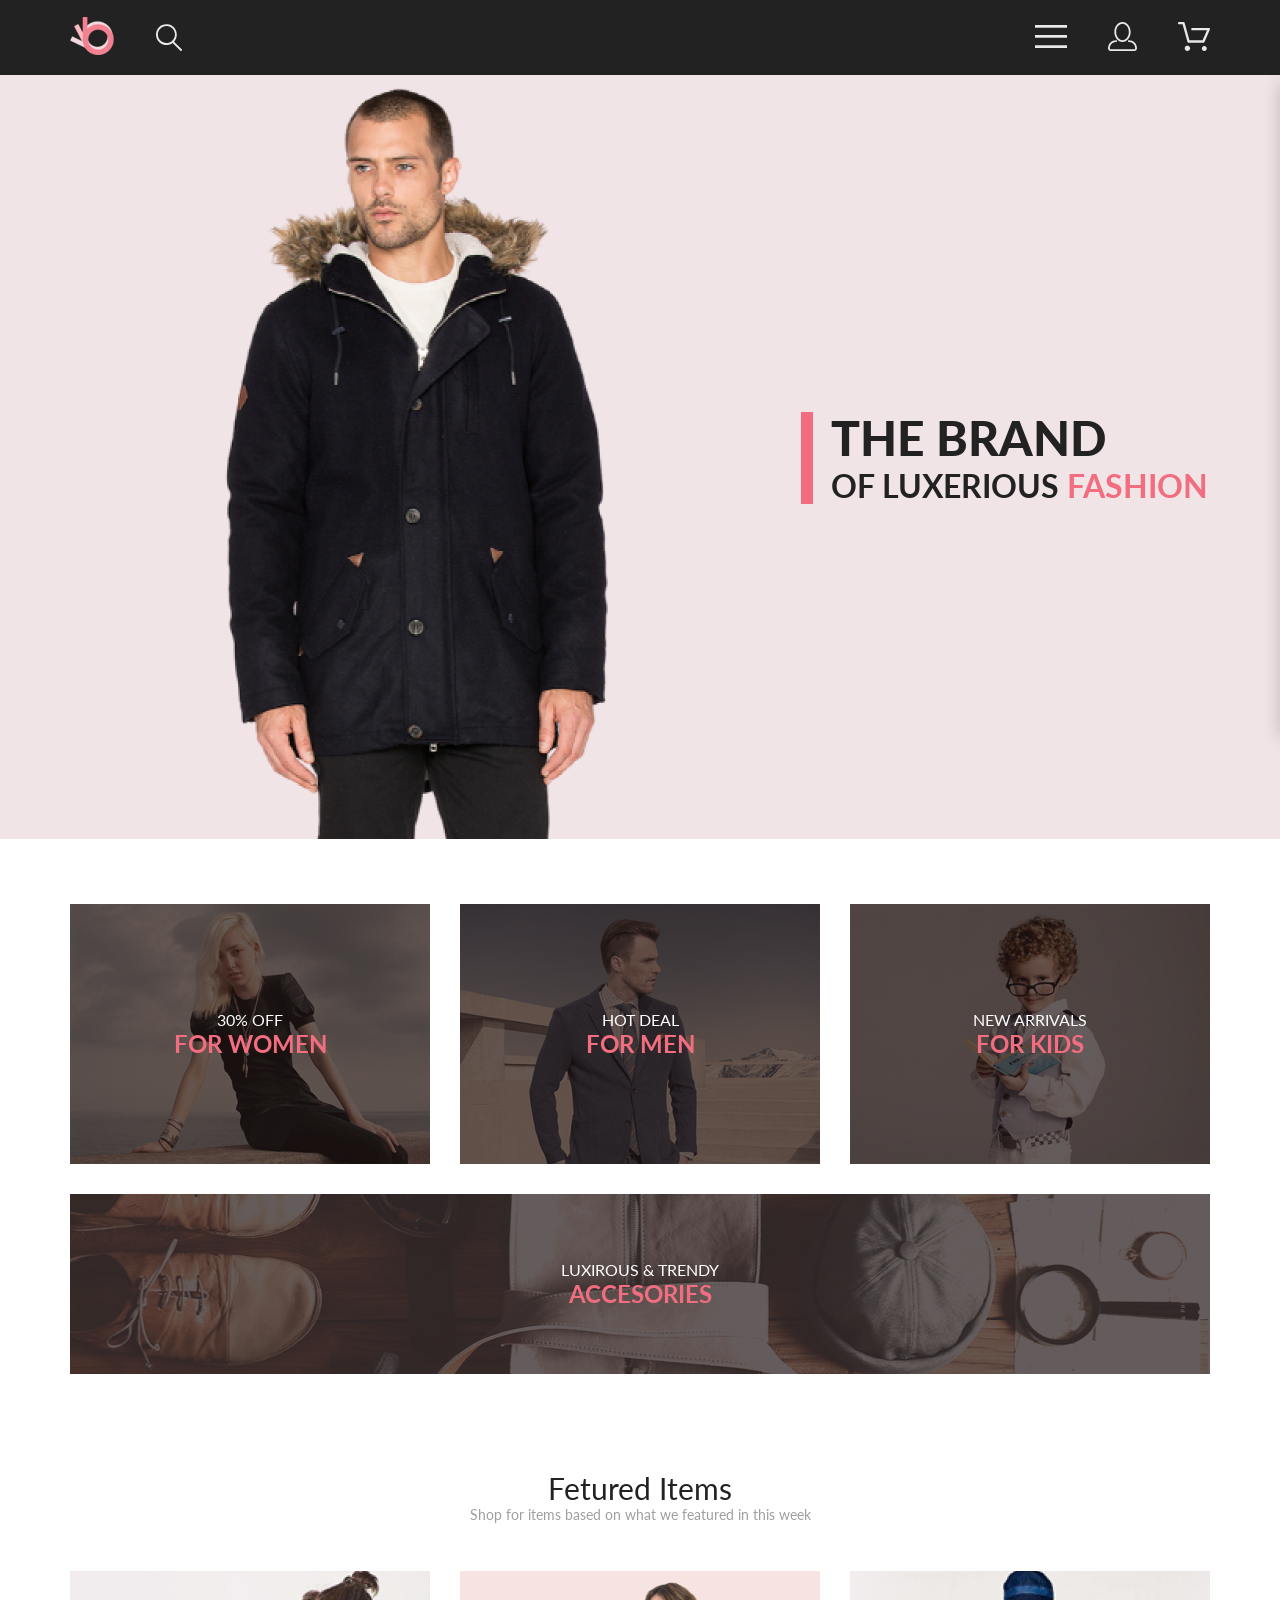
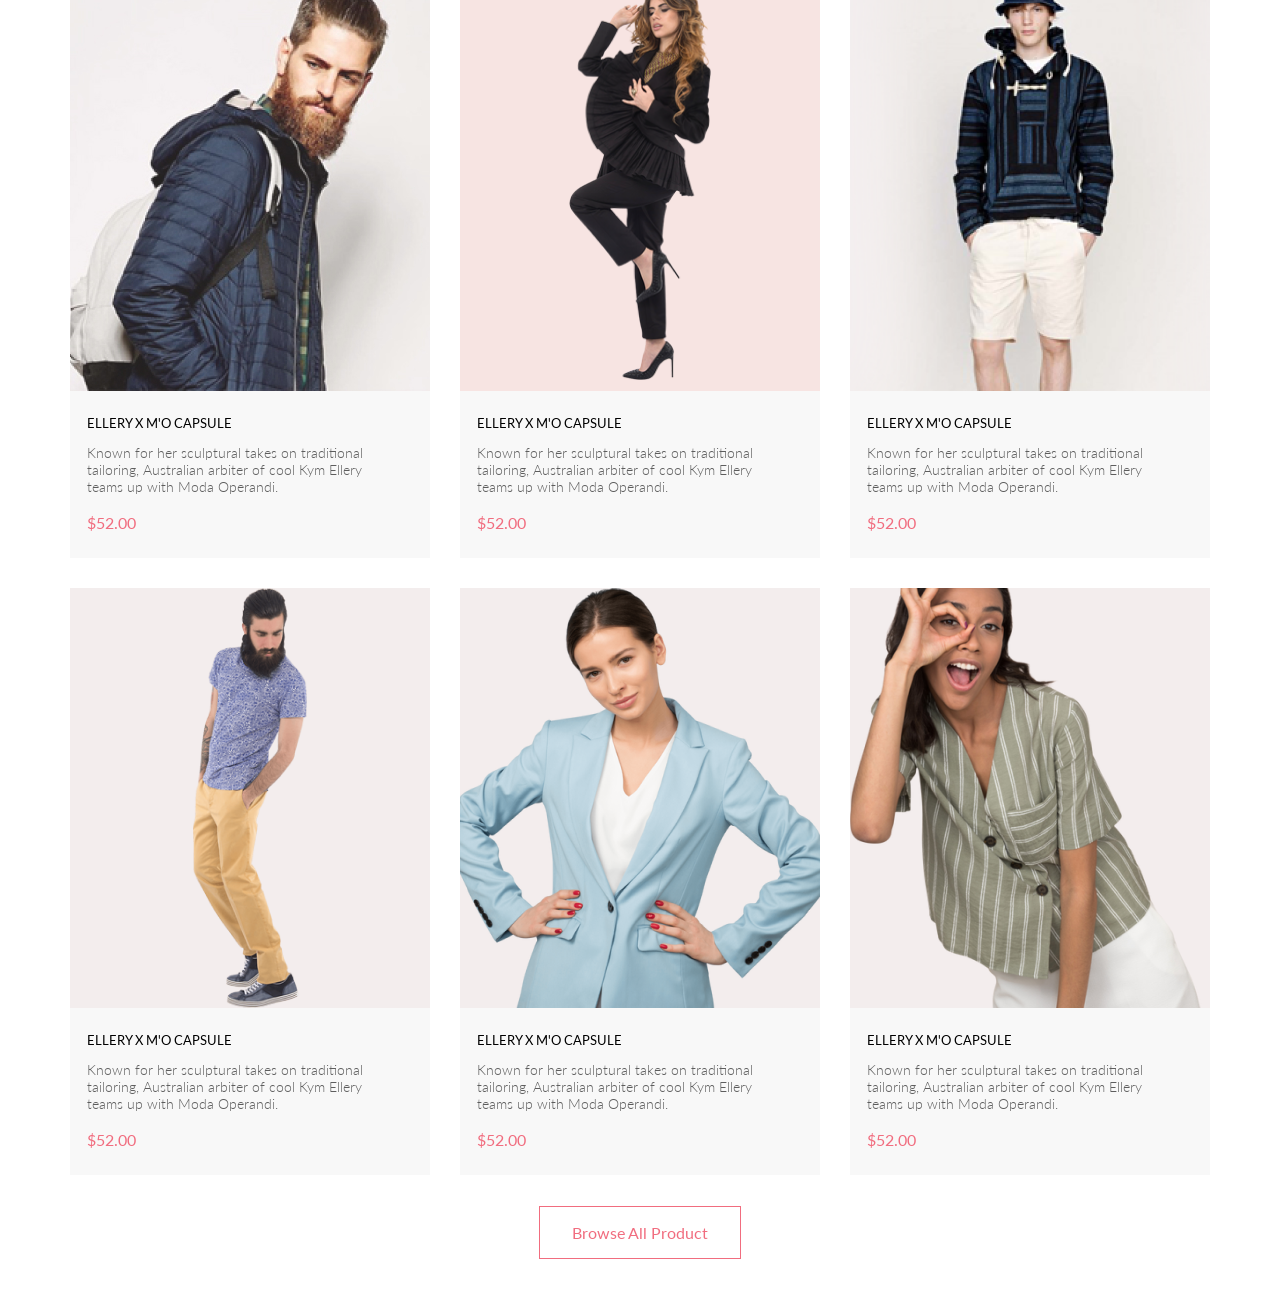
<file: lesson11/index.html>
<!DOCTYPE html>
<html lang="en">
    <head>
        <meta charset="UTF-8">
        <meta name="viewport" content="width=device-width, initial-scale=1.0">
        <title>Shop.Main - Homework GB</title>
        <link rel="preconnect" href="https://fonts.googleapis.com">
        <link rel="preconnect" href="https://fonts.gstatic.com" crossorigin>
        <link href="https://fonts.googleapis.com/css2?family=Lato:wght@300;400;700;900&display=swap" rel="stylesheet">
        <link rel="stylesheet" href="style.css">
    </head>
    <body>
        <div class="box-content">
            <header class="header center">
                <div class="header_left">
                    <a href="index.html" class="logo">
                        <img src="img/header_logo.svg" alt="Letter b logo">
                    </a>
                    <svg
                        class="search_icon"
                        width="27"
                        height="28"
                        viewBox="0 0 27 28"
                        fill="none"
                        xmlns="http://www.w3.org/2000/svg"
                    >
                        <path d="M19.0589 17.6251C20.6705 15.865 21.6275 13.6039 21.769 11.2216C21.9106 8.83932 21.2281 6.48088 19.8362 4.54232C18.4443 2.60377 16.4278 1.20318 14.1252 0.575765C11.8227 -0.0516554 9.37437 0.132305 7.19143 1.09675C5.0085 2.0612 3.22389 3.74739 2.1373 5.87217C1.05071 7.99695 0.728322 10.4309 1.22426 12.7653C1.72021 15.0997 3.00428 17.1923 4.86085 18.6919C6.71741 20.1914 9.0334 21.0064 11.4199 21.0001C13.6723 21.0031 15.8638 20.2691 17.6599 18.9101L25.4079 26.7171C25.4934 26.8061 25.5958 26.8772 25.7091 26.9261C25.8225 26.9751 25.9444 27.0009 26.0679 27.0021C26.1916 27.0024 26.314 26.9773 26.4276 26.9283C26.5411 26.8793 26.6434 26.8074 26.7279 26.7171C26.9018 26.5362 26.999 26.295 26.999 26.0441C26.999 25.7931 26.9018 25.5519 26.7279 25.371L19.0589 17.6251ZM2.88589 10.5001C2.89873 8.81477 3.41021 7.17101 4.35586 5.776C5.30151 4.38098 6.63899 3.29715 8.1997 2.66114C9.76042 2.02513 11.4745 1.86542 13.1258 2.20213C14.7772 2.53884 16.2919 3.3569 17.479 4.55319C18.6661 5.74948 19.4725 7.27044 19.7965 8.92433C20.1204 10.5782 19.9475 12.291 19.2995 13.8468C18.6515 15.4026 17.5574 16.7316 16.1551 17.6665C14.7529 18.6014 13.1052 19.1002 11.4199 19.1C9.14843 19.0892 6.97409 18.1775 5.3741 16.5652C3.77412 14.9528 2.87924 12.7715 2.88589 10.5001Z" fill="#E8E8E8"/>
                    </svg>
                </div>
                <div class="header_right">
                    <div class="main_menu">
                        <label for="main_menu_button" class="main_menu_button">
                            <svg
                                class="menu_icon"
                                width="32"
                                height="23"
                                viewBox="0 0 32 23"
                                fill="none"
                                xmlns="http://www.w3.org/2000/svg"
                            >
                                <path d="M0 23V20.31H32V23H0ZM0 12.76V10.07H32V12.76H0ZM0 2.69V0H32V2.69H0Z" fill="#E8E8E8"/>
                            </svg>
                        </label>
                        <input type="checkbox" id="main_menu_button" checked="false">
                        <div class="main_menu_bar">
                            <h4 class="main_menu_title">MENU</h4>
                            <ul>
                                <li>
                                    <a class="main_section" href="catalog.html">MAN</a>
                                    <ul>
                                        <li>
                                            <a class="link_section" href="product.html">Accessories</a>
                                        </li>
                                        <li>
                                            <a class="link_section" href="product.html">Bags</a>
                                        </li>
                                        <li>
                                            <a class="link_section" href="product.html">Denim</a>
                                        </li>
                                        <li>
                                            <a class="link_section" href="product.html">T-Shirts</a>
                                        </li>
                                    </ul>
                                </li>
                                <li>
                                    <a class="main_section" href="catalog.html">WOMAN</a>
                                    <ul>
                                        <li>
                                            <a class="link_section" href="product.html">Accessories</a>
                                        </li>
                                        <li>
                                            <a class="link_section" href="product.html">Jackets & Coats</a>
                                        </li>
                                        <li>
                                            <a class="link_section" href="product.html">Polos</a>
                                        </li>
                                        <li>
                                            <a class="link_section" href="product.html">T-Shirts</a>
                                        </li>
                                        <li>
                                            <a class="link_section" href="product.html">Shirts</a>
                                        </li>
                                    </ul>
                                </li>
                                <li>
                                    <a class="main_section" href="catalog.html">KIDS</a>
                                    <ul>
                                        <li>
                                            <a class="link_section" href="product.html">Accessories</a>
                                        </li>
                                        <li>
                                            <a class="link_section" href="product.html">Jackets & Coats</a>
                                        </li>
                                        <li>
                                            <a class="link_section" href="product.html">Polos</a>
                                        </li>
                                        <li>
                                            <a class="link_section" href="product.html">T-Shirts</a>
                                        </li>
                                        <li>
                                            <a class="link_section" href="product.html">Shirts</a>
                                        </li>
                                        <li>
                                            <a class="link_section" href="product.html">Bags</a>
                                        </li>
                                    </ul>
                                </li>
                            </ul>
                        </div>
                    </div>
                    <a class="user" href=#>
                        <svg
                            class="user_icon"
                            width="29"
                            height="29"
                            viewBox="0 0 29 29"
                            fill="none"
                            xmlns="http://www.w3.org/2000/svg"
                        >
                            <path d="M14.5 19.937C19 19.937 22.656 15.464 22.656 9.968C22.656 4.472 19 0 14.5 0C13.3631 0.0217413 12.2463 0.303398 11.2351 0.823397C10.2239 1.34339 9.34507 2.08794 8.66602 3C7.12663 4.99573 6.30819 7.45381 6.34399 9.974C6.34399 15.465 10 19.937 14.5 19.937ZM14.5 1.813C18 1.813 20.844 5.472 20.844 9.969C20.844 14.466 17.998 18.125 14.5 18.125C11.002 18.125 8.15603 14.465 8.15503 9.969C8.15403 5.473 11 1.813 14.5 1.813ZM20.844 18.125C20.6036 18.125 20.373 18.2205 20.203 18.3905C20.033 18.5605 19.9375 18.7911 19.9375 19.0315C19.9375 19.2719 20.033 19.5025 20.203 19.6725C20.373 19.8425 20.6036 19.938 20.844 19.938C22.526 19.9399 24.1386 20.6088 25.3279 21.7982C26.5172 22.9875 27.1861 24.6 27.188 26.282C27.1875 26.5221 27.0918 26.7523 26.922 26.9221C26.7522 27.0918 26.5221 27.1875 26.282 27.188H2.71997C2.47985 27.1875 2.24975 27.0918 2.07996 26.9221C1.91016 26.7523 1.81449 26.5221 1.81396 26.282C1.81608 24.6001 2.48517 22.9877 3.67444 21.7985C4.86371 20.6092 6.47608 19.9401 8.15796 19.938C8.39824 19.938 8.62868 19.8425 8.79858 19.6726C8.96849 19.5027 9.06396 19.2723 9.06396 19.032C9.06396 18.7917 8.96849 18.5613 8.79858 18.3914C8.62868 18.2215 8.39824 18.126 8.15796 18.126C5.99541 18.1279 3.92201 18.9875 2.39258 20.5164C0.863144 22.0453 0.00264777 24.1185 0 26.281C0.000794067 27.0019 0.287502 27.693 0.797241 28.2027C1.30698 28.7125 1.99811 28.9992 2.71899 29H26.282C27.0027 28.9989 27.6936 28.7121 28.2031 28.2024C28.7126 27.6927 28.9992 27.0017 29 26.281C28.9974 24.1187 28.1372 22.0457 26.6083 20.5168C25.0793 18.9878 23.0063 18.1276 20.844 18.125Z" fill="#E8E8E8"/>
                        </svg>
                    </a>
                    <a class="cart" href=#>
                        <svg
                            class="cart_icon"
                            width="32"
                            height="29"
                            viewBox="0 0 32 29"
                            fill="none"
                            xmlns="http://www.w3.org/2000/svg"
                        >
                            <path d="M26.1998 29C25.5521 28.9738 24.9404 28.6948 24.4961 28.2227C24.0518 27.7506 23.8103 27.1232 23.8234 26.475C23.8365 25.8269 24.1032 25.2097 24.5662 24.7559C25.0292 24.3022 25.6516 24.048 26.2999 24.048C26.9482 24.048 27.5706 24.3022 28.0336 24.7559C28.4966 25.2097 28.7633 25.8269 28.7764 26.475C28.7895 27.1232 28.5479 27.7506 28.1036 28.2227C27.6593 28.6948 27.0477 28.9738 26.3999 29H26.1998ZM6.75183 26.32C6.75183 25.79 6.90901 25.2718 7.20349 24.8311C7.49797 24.3904 7.91654 24.0469 8.40625 23.844C8.89596 23.6412 9.43484 23.5881 9.95471 23.6915C10.4746 23.7949 10.9521 24.0502 11.3269 24.425C11.7017 24.7998 11.957 25.2773 12.0604 25.7972C12.1638 26.317 12.1107 26.8559 11.9078 27.3456C11.705 27.8353 11.3615 28.2539 10.9208 28.5483C10.4801 28.8428 9.96194 29 9.43188 29C9.07977 29.0003 8.73102 28.9311 8.40564 28.7966C8.08026 28.662 7.7846 28.4646 7.53552 28.2158C7.28645 27.9669 7.08891 27.6713 6.9541 27.3461C6.81929 27.0208 6.74988 26.6721 6.74988 26.32H6.75183ZM10.5519 20.686C10.2924 20.6868 10.0398 20.6024 9.83301 20.4457C9.62617 20.2891 9.47648 20.0689 9.40686 19.819L4.57385 2.36401H1.18091C0.867422 2.36401 0.566761 2.23947 0.345093 2.01781C0.123425 1.79614 -0.00109863 1.49549 -0.00109863 1.18201C-0.00109863 0.868519 0.123425 0.567873 0.345093 0.346205C0.566761 0.124537 0.867422 5.81268e-06 1.18091 5.81268e-06H5.46191C5.7214 -0.00080736 5.97394 0.0837201 6.18066 0.240568C6.38739 0.397416 6.53674 0.617884 6.60583 0.868006L11.4388 18.323H24.6168L28.9999 8.27501H14.3999C14.2417 8.27961 14.0843 8.25242 13.9368 8.19507C13.7893 8.13771 13.6548 8.05134 13.5413 7.94108C13.4277 7.83082 13.3375 7.69891 13.2759 7.55315C13.2143 7.40739 13.1825 7.25075 13.1825 7.0925C13.1825 6.93426 13.2143 6.77762 13.2759 6.63186C13.3375 6.4861 13.4277 6.35419 13.5413 6.24393C13.6548 6.13367 13.7893 6.0473 13.9368 5.98994C14.0843 5.93259 14.2417 5.90541 14.3999 5.91001H30.8129C31.0086 5.90996 31.2011 5.95866 31.3733 6.05172C31.5454 6.14478 31.6917 6.27926 31.7988 6.44301C31.9067 6.60729 31.9723 6.79569 31.9897 6.99145C32.0072 7.18721 31.976 7.38424 31.8989 7.565L26.4939 19.977C26.4015 20.1876 26.2499 20.3668 26.0574 20.4927C25.8649 20.6186 25.6399 20.6858 25.4099 20.686H10.5519Z" fill="#E8E8E8"/>
                        </svg>
                    </a>
                </div>
            </header>
            <content class="content">
                <div class="top_brand">
                    <div class="top_brand_img">
                        <img class="top_brand_pic" src="img/top_brand_img.png" alt="Man">
                    </div>
                    <div class="top_brand_title">
                        <svg
                            width="12"
                            height="93"
                            viewBox="0 0 12 93"
                            fill="none"
                            xmlns="http://www.w3.org/2000/svg"
                        >
                            <path d="M12 0.900879H0V92.9009H12V0.900879Z" fill="#F16D7F"/>
                        </svg>
                        <div class="top_brand_text">
                            <h1 class="tb_large">THE BRAND</h1>
                            <h2 class="tb_small">
                                OF LUXERIOUS
                                <span class="tb_small tb_small__highlighted">FASHION</span>
                            </h2>
                        </div>
                    </div>
                </div>
                <div class="offers center">
                    <div class="small_offers">
                        <div class="offer offer__for_women">
                            <h4 class="offer_subtitle">30% OFF</h4>
                            <h3 class="offer_title">FOR WOMEN</h3>
                        </div>
                        <div class="offer offer__for_men">
                            <h4 class="offer_subtitle">HOT DEAL</h4>
                            <h3 class="offer_title">FOR MEN</h3>
                        </div>
                        <div class="offer offer__for_kids">
                            <h4 class="offer_subtitle">NEW ARRIVALS</h4>
                            <h3 class="offer_title">FOR KIDS</h3>
                        </div>
                    </div>
                    <div class="offer offer__accesories">
                        <h4 class="offer_subtitle">LUXIROUS & TRENDY</h4>
                        <h3 class="offer_title">ACCESORIES</h3>
                    </div>
                </div>
                <div class="products center">
                    <p class="products_title">Fetured Items</p>
                    <p class="products_text">Shop for items based on what we featured in this week</p>
                    <div class="product_items">
                        <div class="item">
                            <div class="item_img">
                                <img class="hover_img" src="img/hover.png" alt="hover_img">
                                <img class="item_pic" src="img/prod1.jpg" alt="Product image">
                            </div>
                            <div class="item_text">
                                <h5 class="item_title">ELLERY X M'O CAPSULE</h5>
                                <p class="item_description">Known for her sculptural takes on traditional tailoring, Australian arbiter of cool Kym Ellery teams up with Moda Operandi.</p>
                                <p class="item_price">$52.00</p>
                            </div>
                        </div>
                        <div class="item">
                            <div class="item_img spec_item">
                                <img class="hover_img" src="img/hover.png" alt="hover_img">
                                <img class="spec_pic" src="img/prod2_spec.png" alt="Product image">
                            </div>
                            <div class="item_text">
                                <h5 class="item_title">ELLERY X M'O CAPSULE</h5>
                                <p class="item_description">Known for her sculptural takes on traditional tailoring, Australian arbiter of cool Kym Ellery teams up with Moda Operandi.</p>
                                <p class="item_price">$52.00</p>
                            </div>
                        </div>
                        <div class="item">
                            <div class="item_img">
                                <img class="hover_img" src="img/hover.png" alt="hover_img">
                                <img class="item_pic" src="img/prod3.png" alt="Product image">
                            </div>
                            <div class="item_text">
                                <h5 class="item_title">ELLERY X M'O CAPSULE</h5>
                                <p class="item_description">Known for her sculptural takes on traditional tailoring, Australian arbiter of cool Kym Ellery teams up with Moda Operandi.</p>
                                <p class="item_price">$52.00</p>
                            </div>
                        </div>
                        <div class="item">
                            <div class="item_img">
                                <img class="hover_img" src="img/hover.png" alt="hover_img">
                                <img class="item_pic" src="img/prod4.png" alt="Product image">
                            </div>
                            <div class="item_text">
                                <h5 class="item_title">ELLERY X M'O CAPSULE</h5>
                                <p class="item_description">Known for her sculptural takes on traditional tailoring, Australian arbiter of cool Kym Ellery teams up with Moda Operandi.</p>
                                <p class="item_price">$52.00</p>
                            </div>
                        </div>
                        <div class="item">
                            <div class="item_img">
                                <img class="hover_img" src="img/hover.png" alt="hover_img">
                                <img class="item_pic" src="img/prod5.png" alt="Product image">
                            </div>
                            <div class="item_text">
                                <h5 class="item_title">ELLERY X M'O CAPSULE</h5>
                                <p class="item_description">Known for her sculptural takes on traditional tailoring, Australian arbiter of cool Kym Ellery teams up with Moda Operandi.</p>
                                <p class="item_price">$52.00</p>
                            </div>
                        </div>
                        <div class="item">
                            <div class="item_img">
                                <img class="hover_img" src="img/hover.png" alt="hover_img">
                                <img class="item_pic" src="img/prod6.png" alt="Product image">
                            </div>
                            <div class="item_text">
                                <h5 class="item_title">ELLERY X M'O CAPSULE</h5>
                                <p class="item_description">Known for her sculptural takes on traditional tailoring, Australian arbiter of cool Kym Ellery teams up with Moda Operandi.</p>
                                <p class="item_price">$52.00</p>
                            </div>
                        </div>
                    </div>
                    <div class="products_button">
                        <a class="browse_button" href="catalog.html">Browse All Product</a>
                    </div>
                </div>
            </content>
        </div>
    </body>
</html>
</file>
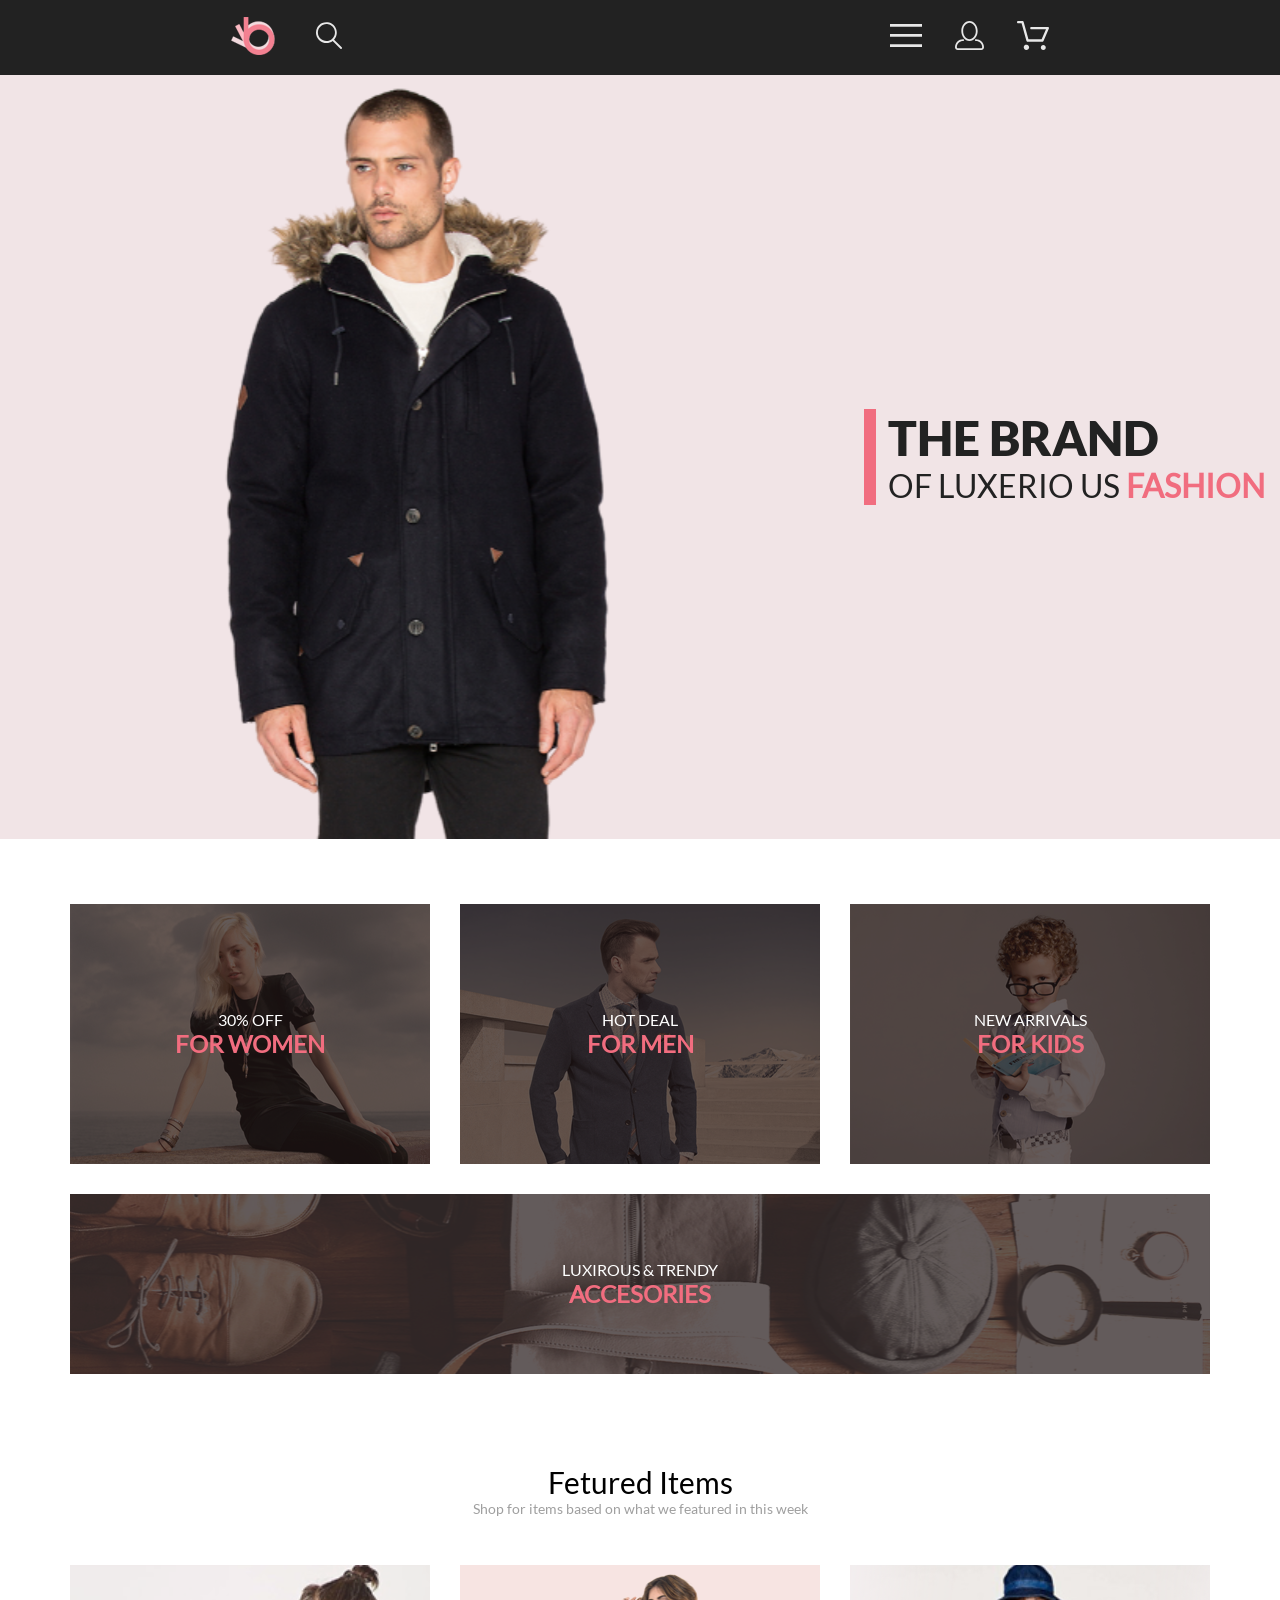
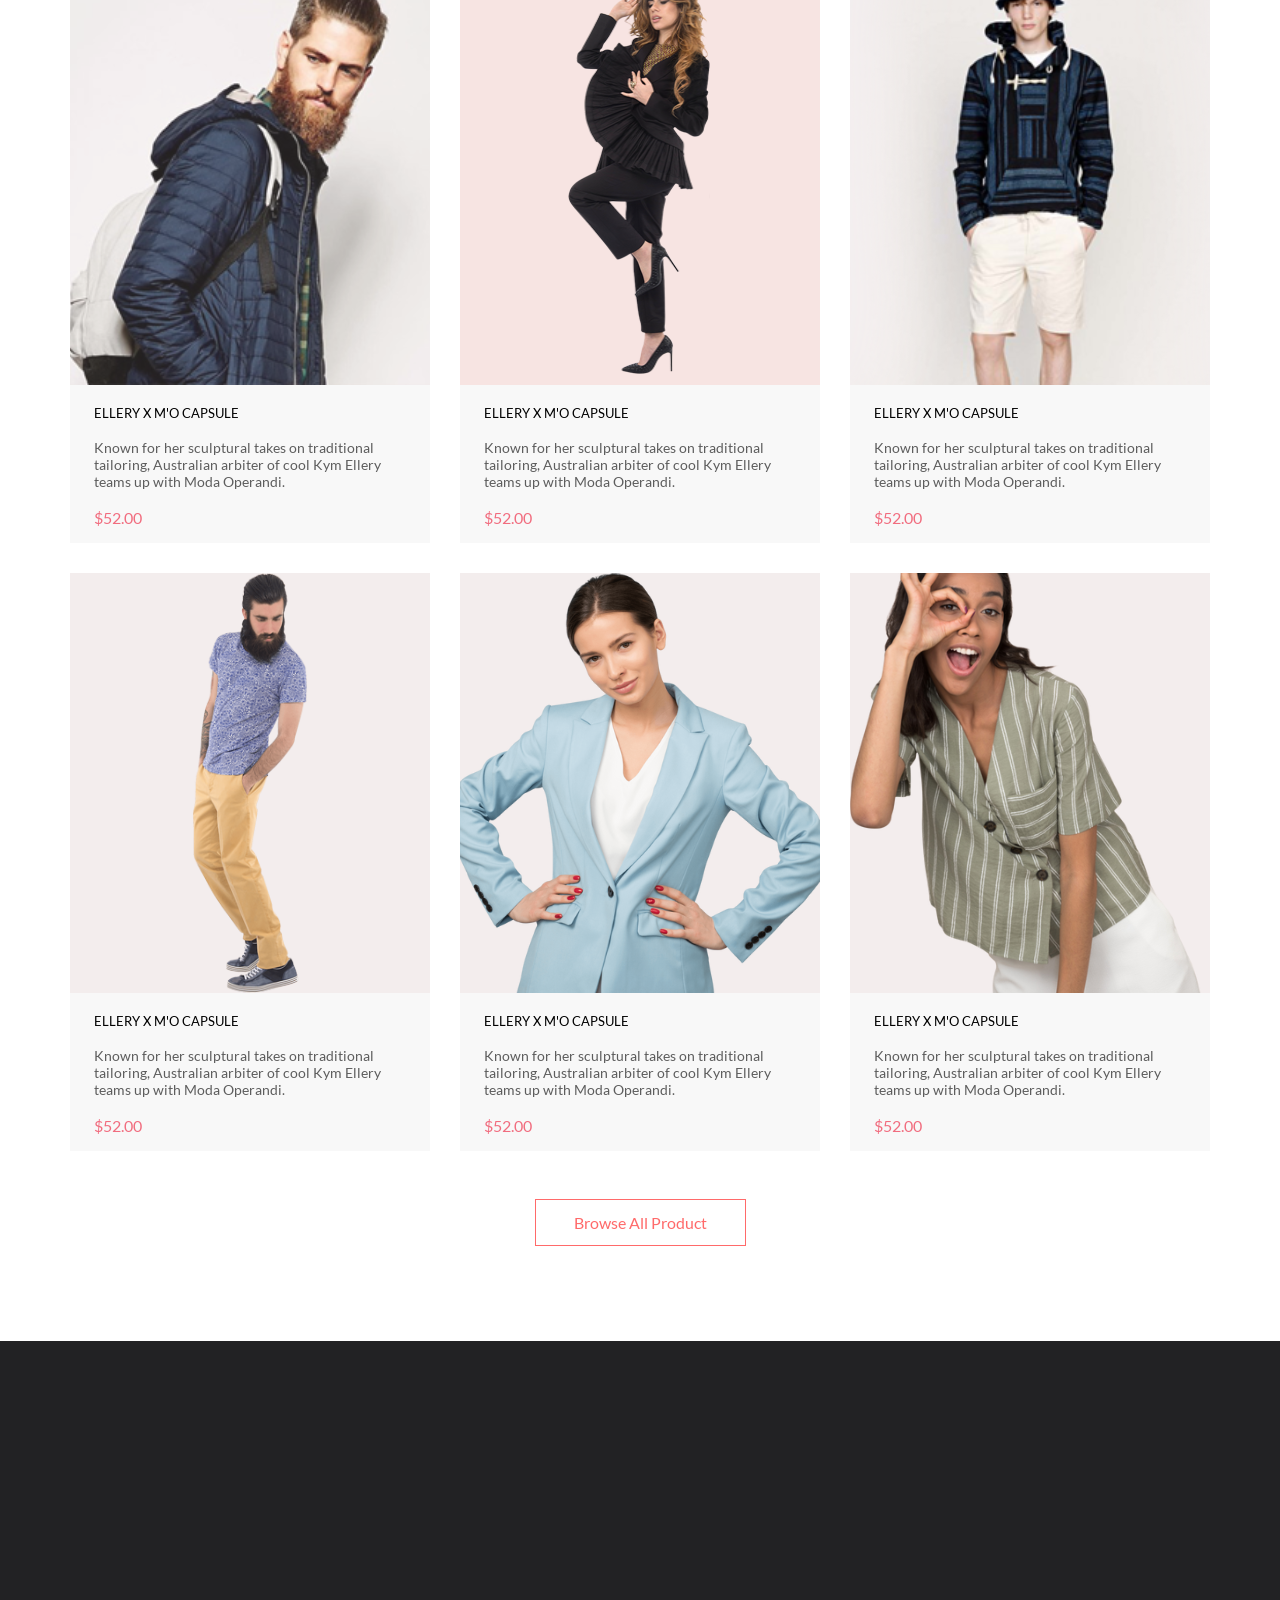
<file: lesson12/index.html>
<!DOCTYPE html>
<html lang="en">
<head>
  <meta charset="UTF-8">
  <meta http-equiv="X-UA-Compatible" content="IE=edge">
  <meta name="viewport" content="width=device-width, initial-scale=1.0">
  <link rel="stylesheet" href="./css/styles.css">
  <title>Document</title>
</head>
<body>
      <header>
        <div class="container header_flex">
          <div class="header_left">
            <a class="logo" href="index.html"><img src="img/logo.svg" alt="navigation"></a>
            <a href="index.html"><img src="img/search.svg" alt="navigation"></a>
          </div>
          <div class="header_right">
            <a class="bar" href="index.html"><img src="img/bar.svg" alt="navigation"></a>
            <a href="index.html"><img src="img/profile.svg" alt="navigation"></a>
            <a class="basket" href="index.html"><img src="img/basket.svg" alt="navigation"></a>
          </div>
        </div>
      </header>
      <section class="container banner">
        <img class="banner_photo" src="img/man.svg" alt="photo">
          <div class="banner_text">
            <p class="banner_brand">THE BRAND</p>
            <p class="banner_fashion"> OF LUXERIO US <span class="banner_span">FASHION</span>
            </p>
          </div>
      </section>
      <section class="container offer">
        <div class="offer_card">
          <div class="offer_item">
            <img class="offer_photo" src="./img/forWomen.svg" alt="photo">
            <p class="offer_women">30% OFF<br><span class="offer_span">FOR WOMEN</span></p>
          </div>
          <div class="offer_item">
            <img class="offer_photo" src="./img/forMen.svg" alt="photo">
            <p class="offer_men">HOT DEAL<br><span class="offer_span">FOR MEN</span></p>
          </div>
          <div class="offer_item">
            <img class="offer_photo" src="./img/forKids.svg" alt="photo">
            <p class="offer_kids">NEW ARRIVALS<br><span class="offer_span">FOR KIDS</span></p>
          </div>
          <div class="offer_item full_width">
            <img class="offer_photo" src="./img/acces.svg" alt="photo">
            <p class="offer_kids">LUXIROUS & TRENDY<br><span class="offer_span">ACCESORIES</span></p>
          </div>
        </div>
      </section>
      <section class="container products">
        <div class="products_title">
          <p class="products_text">Fetured Items</p>
          <p class="products_text_mini">Shop for items based on what we featured in this week</p>
        </div>
        <div class="prod_cards">
          <div class="prod_item">
            <img class="prod_photo" src="./img/prod_1.svg" alt="photo">
            <p class="prod_text_max">ELLERY X M'O CAPSULE</p><br>
            <p class="prod_text_content">Known for her sculptural takes on traditional tailoring, Australian arbiter of cool Kym Ellery teams up with Moda
            Operandi.</p><br>
            <p class="prod_price">$52.00</p>
          </div>
          <div class="prod_item">
            <img class="prod_photo" src="./img/prod_2.svg" alt="photo">
            <p class="prod_text_max">ELLERY X M'O CAPSULE</p><br>
            <p class="prod_text_content">Known for her sculptural takes on traditional tailoring, Australian arbiter of cool Kym Ellery teams up with Moda
            Operandi.</p><br>
            <p class="prod_price">$52.00</p>
          </div>
          <div class="prod_item">
            <img class="prod_photo" src="./img/prod_3.svg" alt="photo">
            <p class="prod_text_max">ELLERY X M'O CAPSULE</p><br>
            <p class="prod_text_content">Known for her sculptural takes on traditional tailoring, Australian arbiter of cool Kym Ellery teams up with Moda
            Operandi.</p><br>
            <p class="prod_price">$52.00</p>
          </div>
          <div class="prod_item">
            <img class="prod_photo" src="./img/prod_4.svg" alt="photo">
            <p class="prod_text_max">ELLERY X M'O CAPSULE</p><br>
            <p class="prod_text_content">Known for her sculptural takes on traditional tailoring, Australian arbiter of cool Kym Ellery teams up with Moda
            Operandi.</p><br>
            <p class="prod_price">$52.00</p>
          </div>
          <div class="prod_item">
            <img class="prod_photo" src="./img/prod_5.svg" alt="photo">
            <p class="prod_text_max">ELLERY X M'O CAPSULE</p><br>
            <p class="prod_text_content">Known for her sculptural takes on traditional tailoring, Australian arbiter of cool Kym Ellery teams up with Moda
            Operandi.</p><br>
            <p class="prod_price">$52.00</p>
          </div>
          <div class="prod_item">
            <img class="prod_photo" src="./img/prod_6.svg" alt="photo">
            <p class="prod_text_max">ELLERY X M'O CAPSULE</p><br>
            <p class="prod_text_content">Known for her sculptural takes on traditional tailoring, Australian arbiter of cool Kym Ellery teams up with Moda
            Operandi.</p><br>
            <p class="prod_price">$52.00</p>
          </div>
        </div>
        <button class="prod_button">Browse All Product</button>
      </section>
      <section class="container feature">
        <div class="feature_grid">
          <div class="feature_card">

          </div>
          <div class="feature_card">

          </div>
          <div class="feature_card">

          </div>
        </div>

      </section>
</body>
</html>
</file>
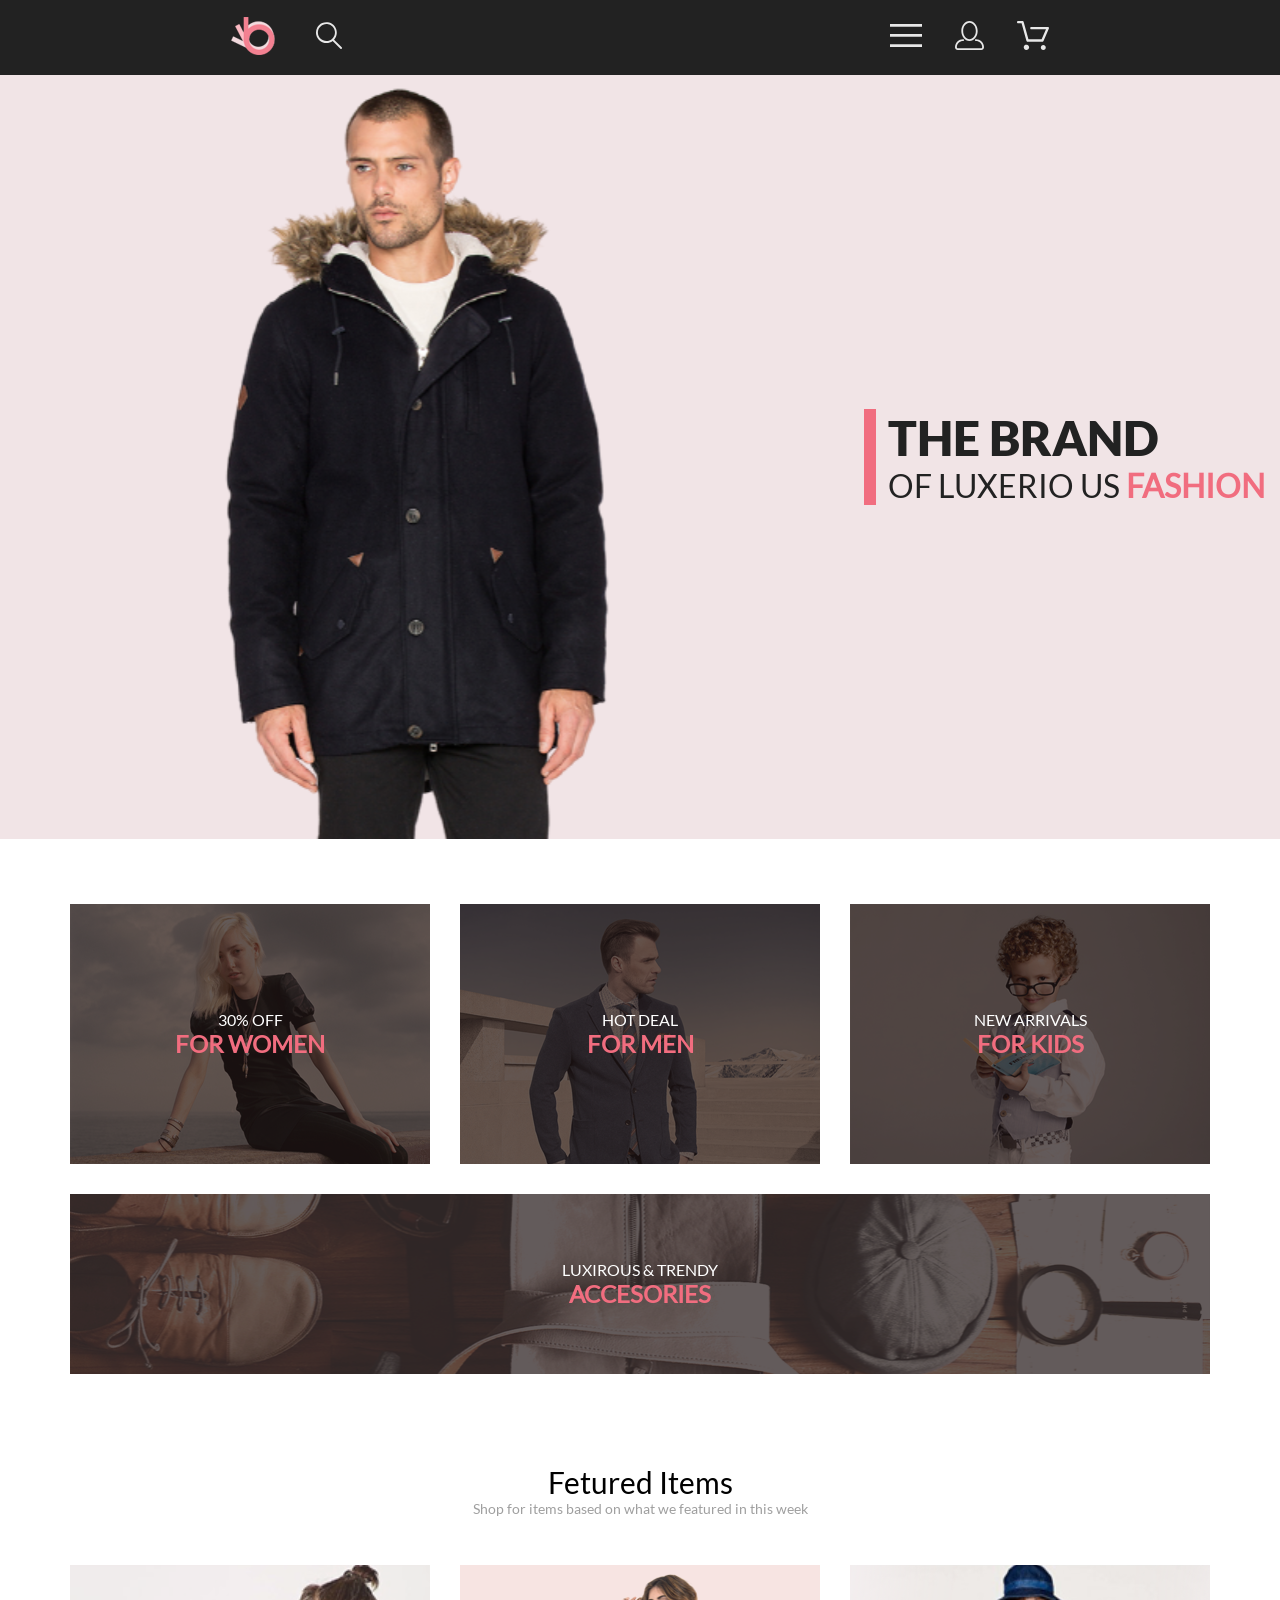
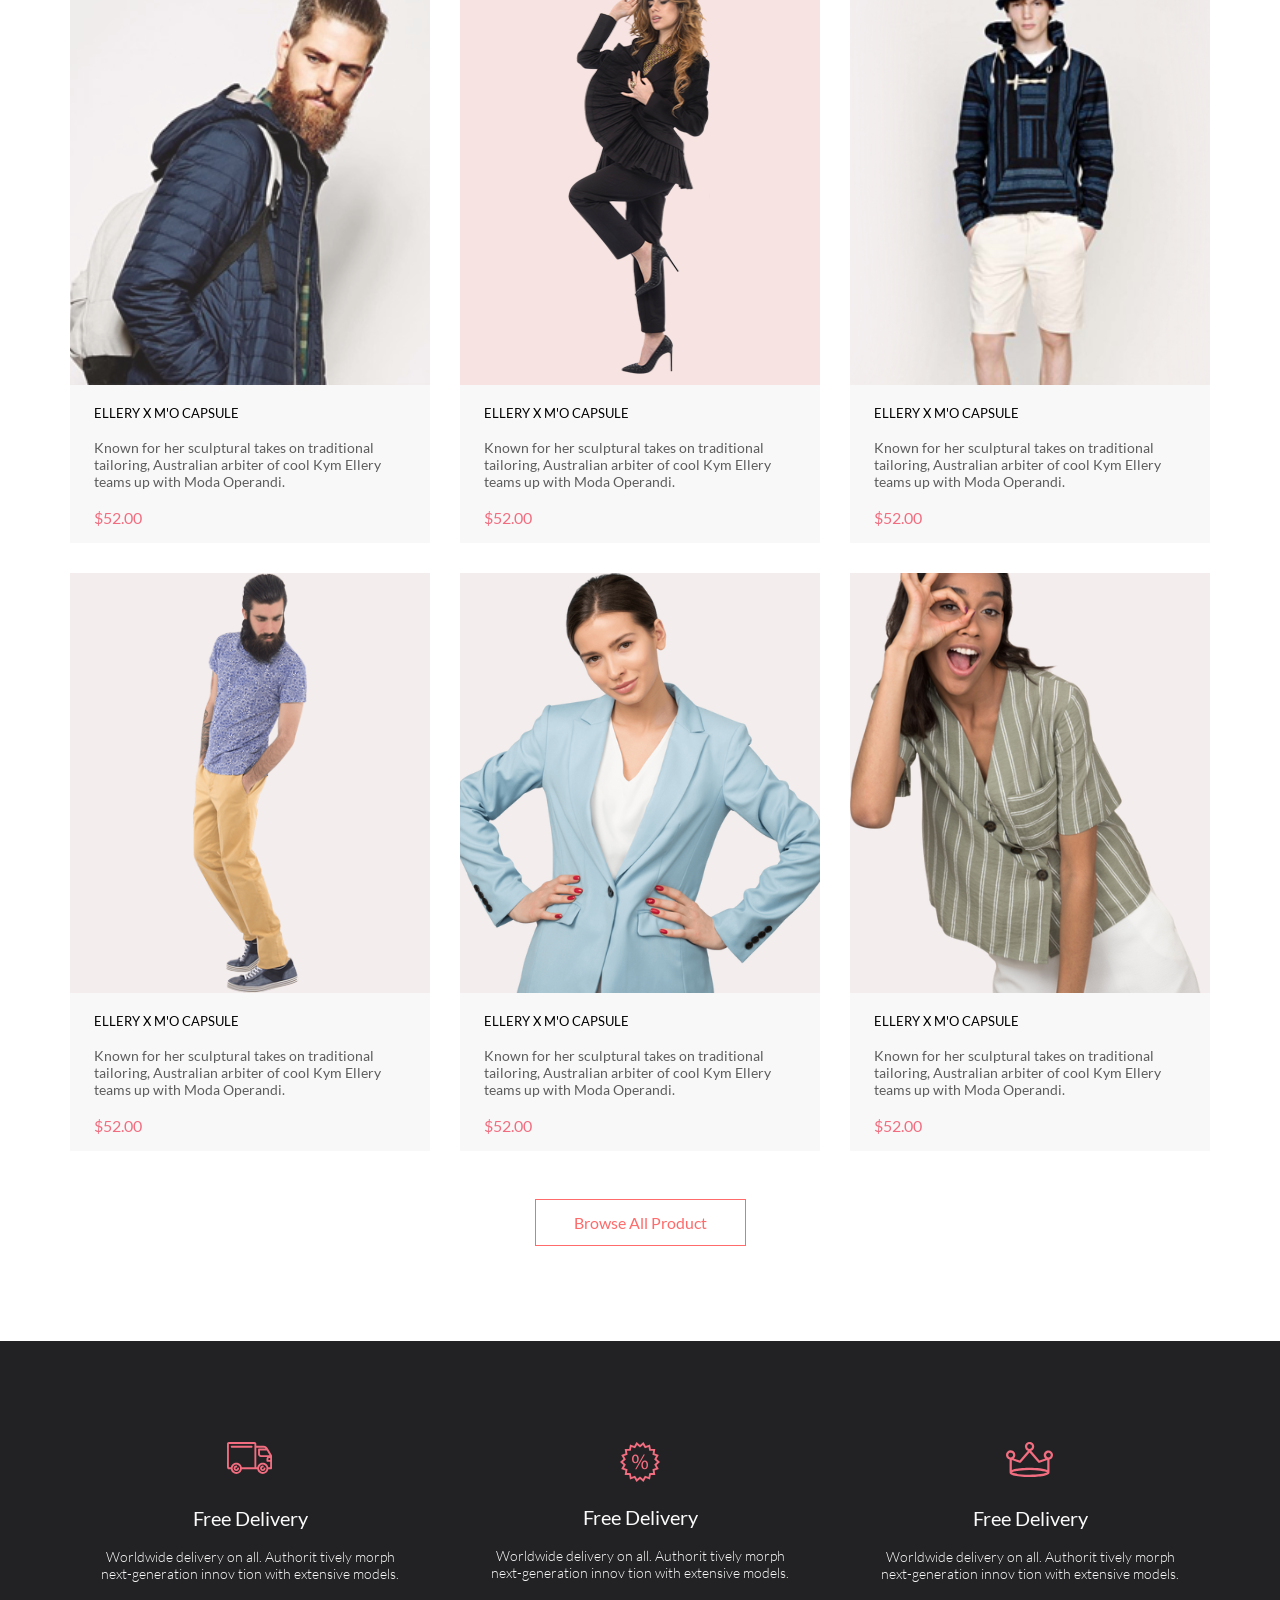
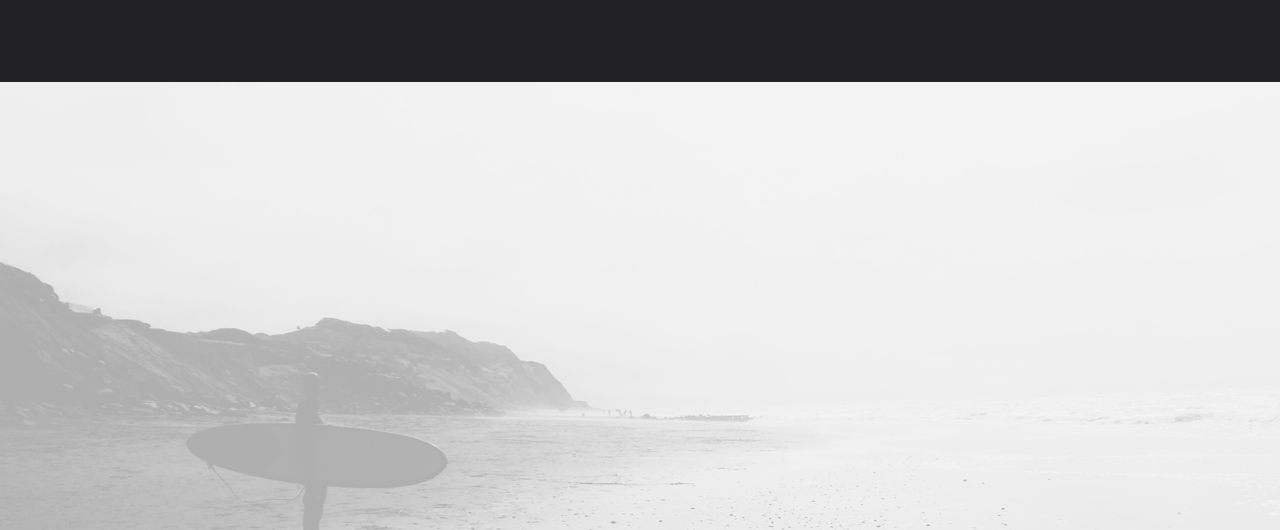
<file: lesson14/index.html>
<!DOCTYPE html>
<html lang="en">
<head>
  <meta charset="UTF-8">
  <meta http-equiv="X-UA-Compatible" content="IE=edge">
  <meta name="viewport" content="width=device-width, initial-scale=1.0">
  <link rel="stylesheet" href="./css/styles.css">
  <title>Document</title>
</head>
<body>
      <header>
        <div class="container header_flex">
          <div class="header_left">
            <a class="logo" href="index.html"><img src="img/logo.svg" alt="navigation"></a>
            <a href="index.html"><img src="img/search.svg" alt="navigation"></a>
          </div>
          <div class="header_right">
            <a class="bar" href="index.html"><img src="img/bar.svg" alt="navigation"></a>
            <a class="profile" href="index.html"><img src="img/profile.svg" alt="navigation"></a>
            <a class="basket" href="index.html"><img src="img/basket.svg" alt="navigation"></a>
          </div>
        </div>
      </header>
      <section class="container banner">
        <img class="banner_photo" src="img/man.svg" alt="photo">
          <div class="banner_text">
            <p class="banner_brand">THE BRAND</p>
            <p class="banner_fashion"> OF LUXERIO US <span class="banner_span">FASHION</span>
            </p>
          </div>
      </section>
      <section class="container offer">
        <div class="offer_card">
          <div class="offer_item">
            <img class="offer_photo" src="./img/forWomen.svg" alt="photo">
            <p class="offer_women">30% OFF<br><span class="offer_span">FOR WOMEN</span></p>
          </div>
          <div class="offer_item">
            <img class="offer_photo" src="./img/forMen.svg" alt="photo">
            <p class="offer_men">HOT DEAL<br><span class="offer_span">FOR MEN</span></p>
          </div>
          <div class="offer_item">
            <img class="offer_photo" src="./img/forKids.svg" alt="photo">
            <p class="offer_kids">NEW ARRIVALS<br><span class="offer_span">FOR KIDS</span></p>
          </div>
          <div class="offer_item full_width">
            <img class="offer_photo" src="./img/acces.svg" alt="photo">
            <p class="offer_kids">LUXIROUS & TRENDY<br><span class="offer_span">ACCESORIES</span></p>
          </div>
        </div>
      </section>
      <section class="container products">
        <div class="products_title">
          <p class="products_text">Fetured Items</p>
          <p class="products_text_mini">Shop for items based on what we featured in this week</p>
        </div>
        <div class="prod_cards">
          <div class="prod_item">
            <img class="prod_photo" src="./img/prod_1.svg" alt="photo">
            <p class="prod_text_max">ELLERY X M'O CAPSULE</p><br>
            <p class="prod_text_content">Known for her sculptural takes on traditional tailoring, Australian arbiter of cool Kym Ellery teams up with Moda
            Operandi.</p><br>
            <p class="prod_price">$52.00</p>
          </div>
          <div class="prod_item">
            <img class="prod_photo" src="./img/prod_2.svg" alt="photo">
            <p class="prod_text_max">ELLERY X M'O CAPSULE</p><br>
            <p class="prod_text_content">Known for her sculptural takes on traditional tailoring, Australian arbiter of cool Kym Ellery teams up with Moda
            Operandi.</p><br>
            <p class="prod_price">$52.00</p>
          </div>
          <div class="prod_item">
            <img class="prod_photo" src="./img/prod_3.svg" alt="photo">
            <p class="prod_text_max">ELLERY X M'O CAPSULE</p><br>
            <p class="prod_text_content">Known for her sculptural takes on traditional tailoring, Australian arbiter of cool Kym Ellery teams up with Moda
            Operandi.</p><br>
            <p class="prod_price">$52.00</p>
          </div>
          <div class="prod_item">
            <img class="prod_photo" src="./img/prod_4.svg" alt="photo">
            <p class="prod_text_max">ELLERY X M'O CAPSULE</p><br>
            <p class="prod_text_content">Known for her sculptural takes on traditional tailoring, Australian arbiter of cool Kym Ellery teams up with Moda
            Operandi.</p><br>
            <p class="prod_price">$52.00</p>
          </div>
          <div class="prod_item">
            <img class="prod_photo" src="./img/prod_5.svg" alt="photo">
            <p class="prod_text_max">ELLERY X M'O CAPSULE</p><br>
            <p class="prod_text_content">Known for her sculptural takes on traditional tailoring, Australian arbiter of cool Kym Ellery teams up with Moda
            Operandi.</p><br>
            <p class="prod_price">$52.00</p>
          </div>
          <div class="prod_item">
            <img class="prod_photo" src="./img/prod_6.svg" alt="photo">
            <p class="prod_text_max">ELLERY X M'O CAPSULE</p><br>
            <p class="prod_text_content">Known for her sculptural takes on traditional tailoring, Australian arbiter of cool Kym Ellery teams up with Moda
            Operandi.</p><br>
            <p class="prod_price">$52.00</p>
          </div>
        </div>
        <button class="prod_button">Browse All Product</button>
      </section>
      <section class="container feature">
        <div class="feature_grid">
          <div class="feature_card">
            <img class=feature_photo" src="./img/auto.svg" alt="photo">
            <p class="feature_text">Free Delivery</p><br>
            <p class="feature_content">Worldwide delivery on all. Authorit tively morph next-generation innov tion with extensive models.</p>
          </div>
          <div class="feature_card">
            <img class=feature_photo" src="./img/sale.svg" alt="photo">
            <p class="feature_text featext">Free Delivery</p><br>
            <p class="feature_content">Worldwide delivery on all. Authorit tively morph next-generation innov tion with extensive models.</p>
          </div>
          <div class="feature_card">
            <img class=feature_photo" src="./img/crown.svg" alt="photo">
            <p class="feature_text featext1">Free Delivery</p><br>
            <p class="feature_content">Worldwide delivery on all. Authorit tively morph next-generation innov tion with extensive models.</p>
          </div>
        </div>
      </section>
      <section class="container mail">
        <div class="mail_grid">
          <div class="mail_left">

          </div>
          <div class="mail_right">

          </div>
        </div>

      </section>
</body>
</html>
</file>
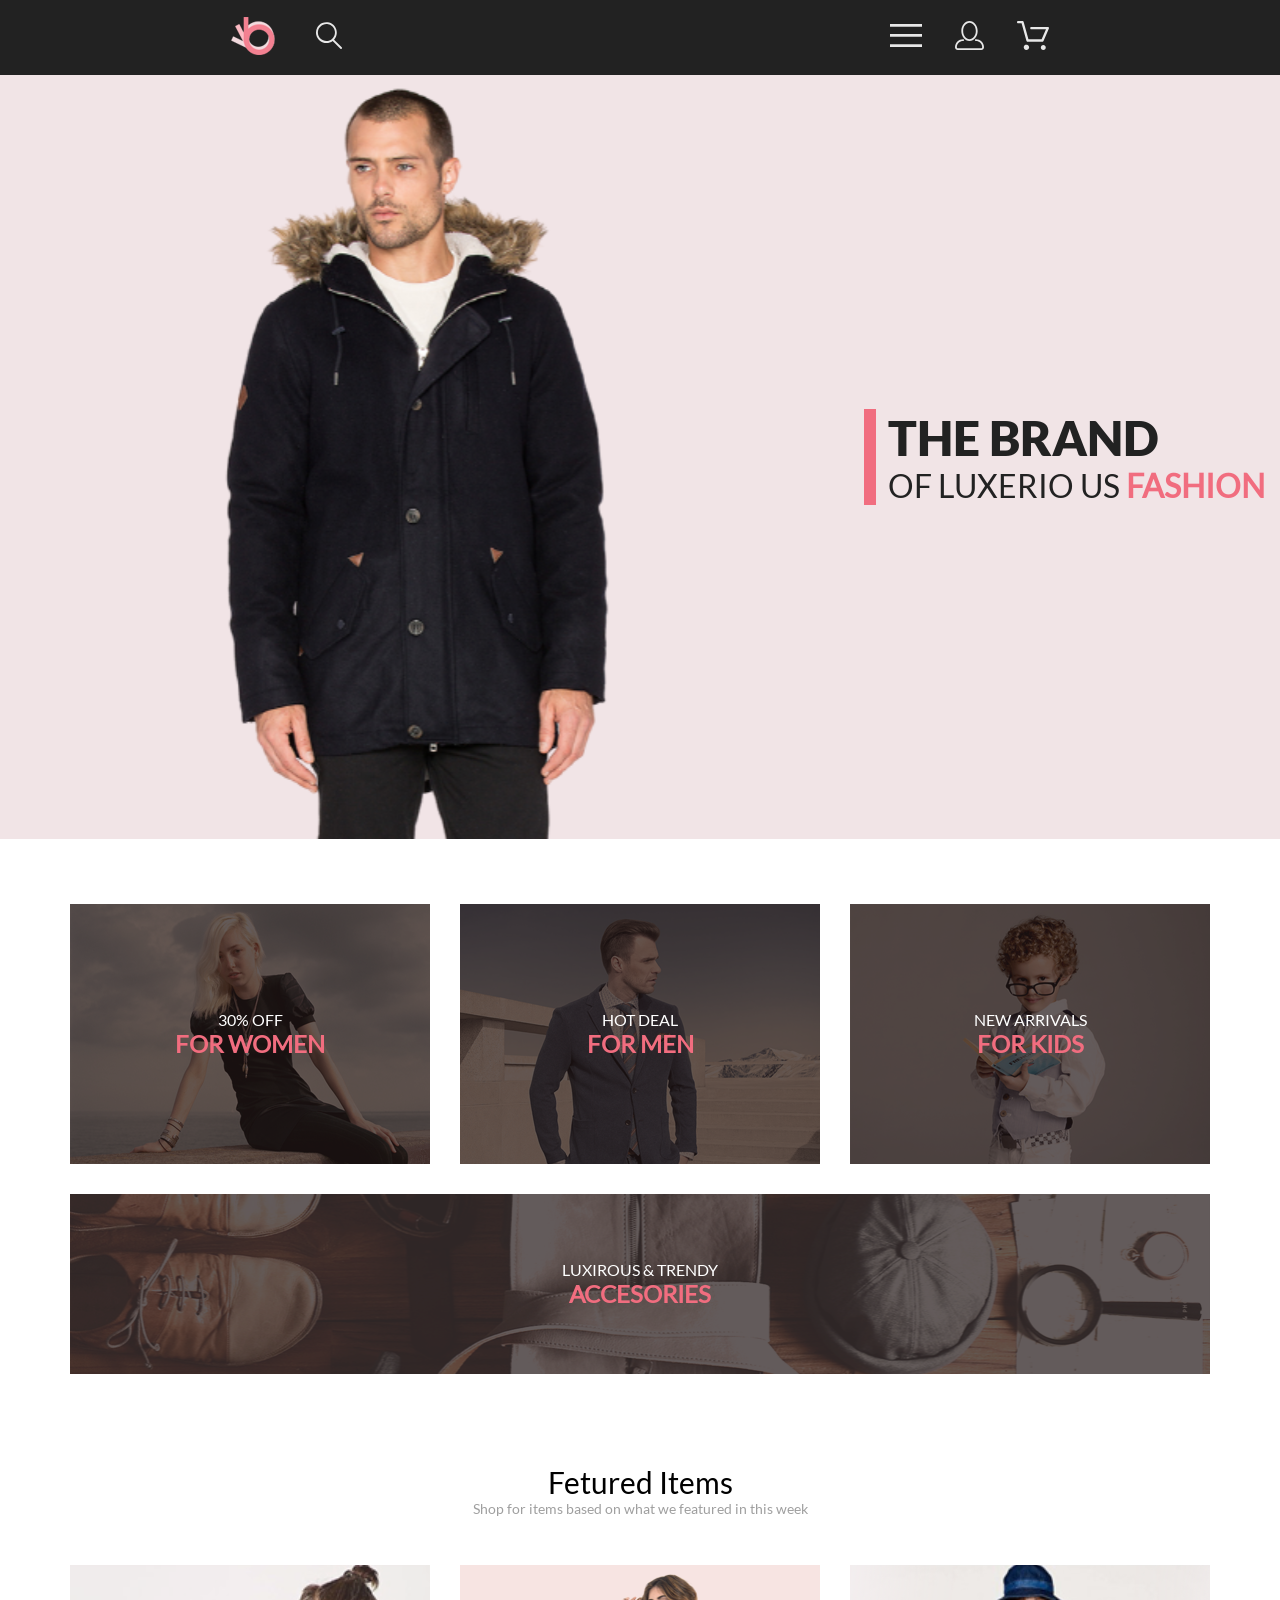
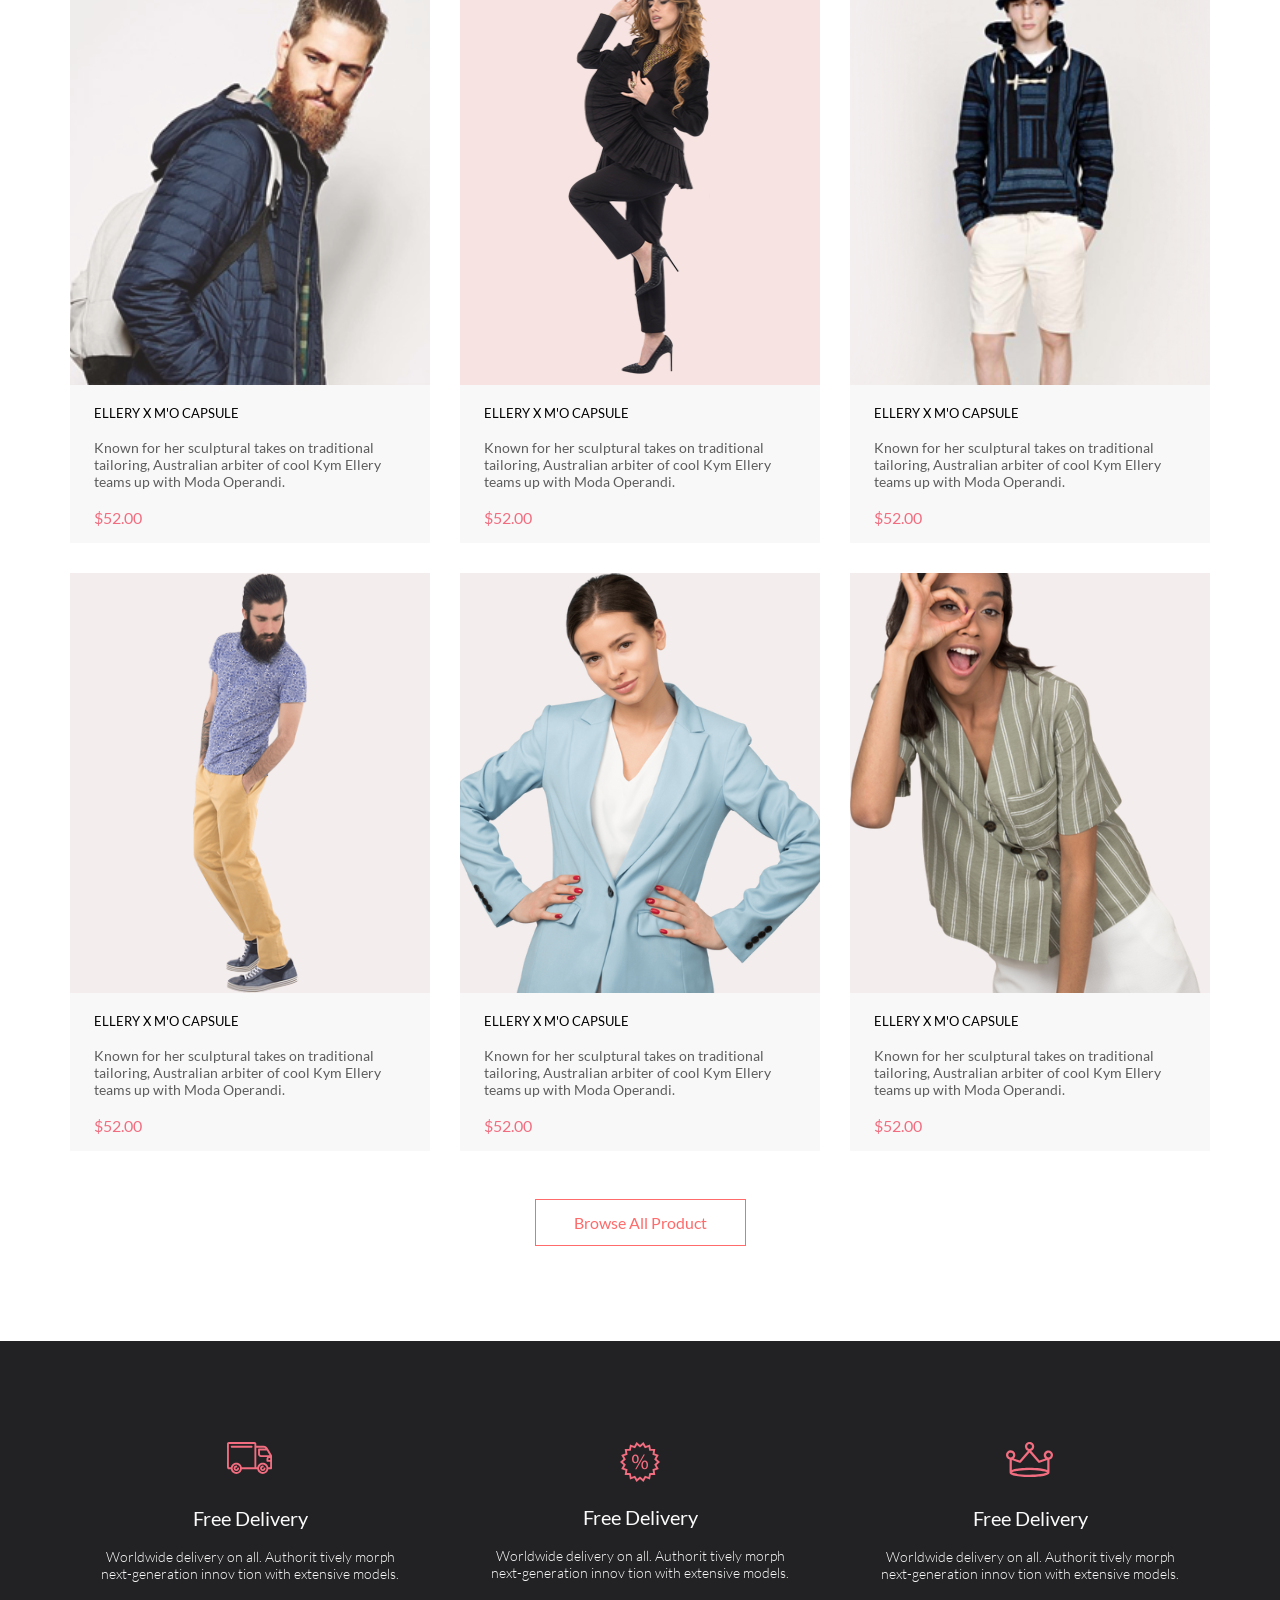
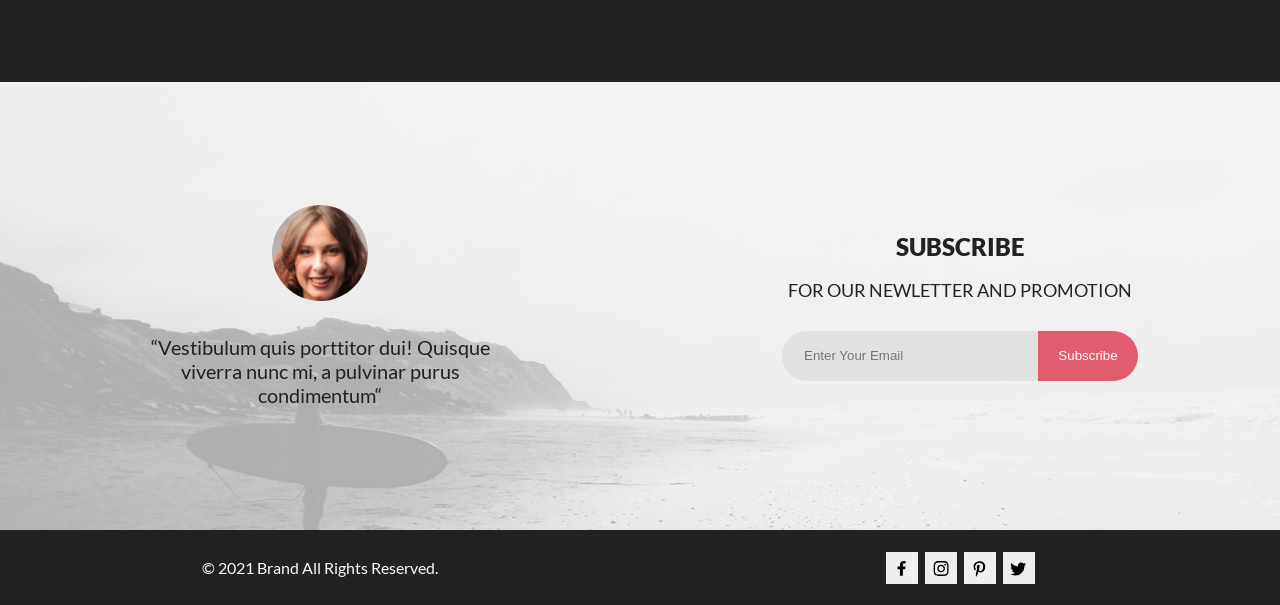
<file: lesson16/index.html>
<!DOCTYPE html>
<html lang="en">
<head>
  <meta charset="UTF-8">
  <meta http-equiv="X-UA-Compatible" content="IE=edge">
  <meta name="viewport" content="width=device-width, initial-scale=1.0">
  <link rel="stylesheet" href="./css/styles.css">
  <title>Document</title>
</head>
<body>
      <header>
        <div class="container header_flex">
          <div class="header_left">
            <a class="logo" href="index.html"><img src="img/logo.svg" alt="navigation"></a>
            <a href="index.html"><img src="img/search.svg" alt="navigation"></a>
          </div>
          <div class="header_right">
            <a class="bar" href="index.html"><img src="img/bar.svg" alt="navigation"></a>
            <a class="profile" href="index.html"><img src="img/profile.svg" alt="navigation"></a>
            <a class="basket" href="index.html"><img src="img/basket.svg" alt="navigation"></a>
          </div>
        </div>
      </header>
      <section class="container banner">
        <img class="banner_photo" src="img/man.svg" alt="photo">
          <div class="banner_text">
            <p class="banner_brand">THE BRAND</p>
            <p class="banner_fashion"> OF LUXERIO US <span class="banner_span">FASHION</span>
            </p>
          </div>
      </section>
      <section class="container offer">
        <div class="offer_card">
          <div class="offer_item">
            <img class="offer_photo" src="./img/forWomen.svg" alt="photo">
            <p class="offer_women">30% OFF<br><span class="offer_span">FOR WOMEN</span></p>
          </div>
          <div class="offer_item">
            <img class="offer_photo" src="./img/forMen.svg" alt="photo">
            <p class="offer_men">HOT DEAL<br><span class="offer_span">FOR MEN</span></p>
          </div>
          <div class="offer_item">
            <img class="offer_photo" src="./img/forKids.svg" alt="photo">
            <p class="offer_kids">NEW ARRIVALS<br><span class="offer_span">FOR KIDS</span></p>
          </div>
          <div class="offer_item full_width">
            <img class="offer_photo" src="./img/acces.svg" alt="photo">
            <p class="offer_kids">LUXIROUS & TRENDY<br><span class="offer_span">ACCESORIES</span></p>
          </div>
        </div>
      </section>
      <section class="container products">
        <div class="products_title">
          <p class="products_text">Fetured Items</p>
          <p class="products_text_mini">Shop for items based on what we featured in this week</p>
        </div>
        <div class="prod_cards">
          <div class="prod_item">
            <img class="prod_photo" src="./img/prod_1.svg" alt="photo">
            <p class="prod_text_max">ELLERY X M'O CAPSULE</p><br>
            <p class="prod_text_content">Known for her sculptural takes on traditional tailoring, Australian arbiter of cool Kym Ellery teams up with Moda
            Operandi.</p><br>
            <p class="prod_price">$52.00</p>
            <button class="prod_add">
              <img class="prod_photo_add" src="./img/basket_add.svg" alt="photo">
              Add to Cart
            </button>
          </div>
          <div class="prod_item">
            <img class="prod_photo" src="./img/prod_2.svg" alt="photo">
            <p class="prod_text_max">ELLERY X M'O CAPSULE</p><br>
            <p class="prod_text_content">Known for her sculptural takes on traditional tailoring, Australian arbiter of cool Kym Ellery teams up with Moda
            Operandi.</p><br>
            <p class="prod_price">$52.00</p>
            <button class="prod_add">
            <img class="prod_photo_add" src="./img/basket_add.svg" alt="photo">
            Add to Cart
            </button>
          </div>
          <div class="prod_item">
            <img class="prod_photo" src="./img/prod_3.svg" alt="photo">
            <p class="prod_text_max">ELLERY X M'O CAPSULE</p><br>
            <p class="prod_text_content">Known for her sculptural takes on traditional tailoring, Australian arbiter of cool Kym Ellery teams up with Moda
            Operandi.</p><br>
            <p class="prod_price">$52.00</p>
            <button class="prod_add">
              <img class="prod_photo_add" src="./img/basket_add.svg" alt="photo">
              Add to Cart
            </button>
          </div>
          <div class="prod_item">
            <img class="prod_photo" src="./img/prod_4.svg" alt="photo">
            <p class="prod_text_max">ELLERY X M'O CAPSULE</p><br>
            <p class="prod_text_content">Known for her sculptural takes on traditional tailoring, Australian arbiter of cool Kym Ellery teams up with Moda
            Operandi.</p><br>
            <p class="prod_price">$52.00</p>
            <button class="prod_add">
              <img class="prod_photo_add" src="./img/basket_add.svg" alt="photo">
              Add to Cart
            </button>
          </div>
          <div class="prod_item">
            <img class="prod_photo" src="./img/prod_5.svg" alt="photo">
            <p class="prod_text_max">ELLERY X M'O CAPSULE</p><br>
            <p class="prod_text_content">Known for her sculptural takes on traditional tailoring, Australian arbiter of cool Kym Ellery teams up with Moda
            Operandi.</p><br>
            <p class="prod_price">$52.00</p>
            <button class="prod_add">
              <img class="prod_photo_add" src="./img/basket_add.svg" alt="photo">
              Add to Cart
            </button>
          </div>
          <div class="prod_item">
            <img class="prod_photo" src="./img/prod_6.svg" alt="photo">
            <p class="prod_text_max">ELLERY X M'O CAPSULE</p><br>
            <p class="prod_text_content">Known for her sculptural takes on traditional tailoring, Australian arbiter of cool Kym Ellery teams up with Moda
            Operandi.</p><br>
            <p class="prod_price">$52.00</p>
            <button class="prod_add">
              <img class="prod_photo_add" src="./img/basket_add.svg" alt="photo">
              Add to Cart
            </button>
          </div>
        </div>
        <button class="prod_button">Browse All Product</button>
      </section>
      <section class="container feature">
        <div class="feature_grid">
          <div class="feature_card">
            <img class=feature_photo" src="./img/auto.svg" alt="photo">
            <p class="feature_text">Free Delivery</p><br>
            <p class="feature_content">Worldwide delivery on all. Authorit tively morph next-generation innov tion with extensive models.</p>
          </div>
          <div class="feature_card">
            <img class=feature_photo" src="./img/sale.svg" alt="photo">
            <p class="feature_text featext">Free Delivery</p><br>
            <p class="feature_content">Worldwide delivery on all. Authorit tively morph next-generation innov tion with extensive models.</p>
          </div>
          <div class="feature_card">
            <img class=feature_photo" src="./img/crown.svg" alt="photo">
            <p class="feature_text featext1">Free Delivery</p><br>
            <p class="feature_content">Worldwide delivery on all. Authorit tively morph next-generation innov tion with extensive models.</p>
          </div>
        </div>
      </section>
      <section class="container mail">
        <div class="mail_grid">
          <div class="mail_left">
            <img class=coment_photo" src="./img/Intersect.svg" alt="photo"><br>
            <p class="coment">“Vestibulum quis porttitor dui! Quisque viverra nunc mi, a pulvinar purus condimentum“</p>
          </div>
          <div class="mail_right">
            <p class="coment_form_header">SUBSCRIBE</p><br>
            <p class="coment_form">FOR OUR NEWLETTER AND PROMOTION</p>
            <form class="input_form">
              <input type="text" id="userInput" placeholder="Enter Your Email">
              <button class="button_mail" type="button" id="submitButton">Subscribe</button>
            </form>
          </div>
        </div>
      </section>
      <section class="container footer">
        <div class="footer_left">
          <p>© 2021 Brand All Rights Reserved.</p>
        </div>
        <div class="footer_right">
          <button class="face">
            <img src="./img/facebook.svg" alt="photo">
          </button>
          <button class="insta">
            <img src="./img/insta.svg" alt="photo">
          </button>
          <button class="print">
            <img src="./img/pinterest.svg" alt="photo">
          </button>
          <button class="twit">
            <img src="./img/twit.svg" alt="photo">
          </button>
        </div>

      </section>
</body>
</html>
</file>
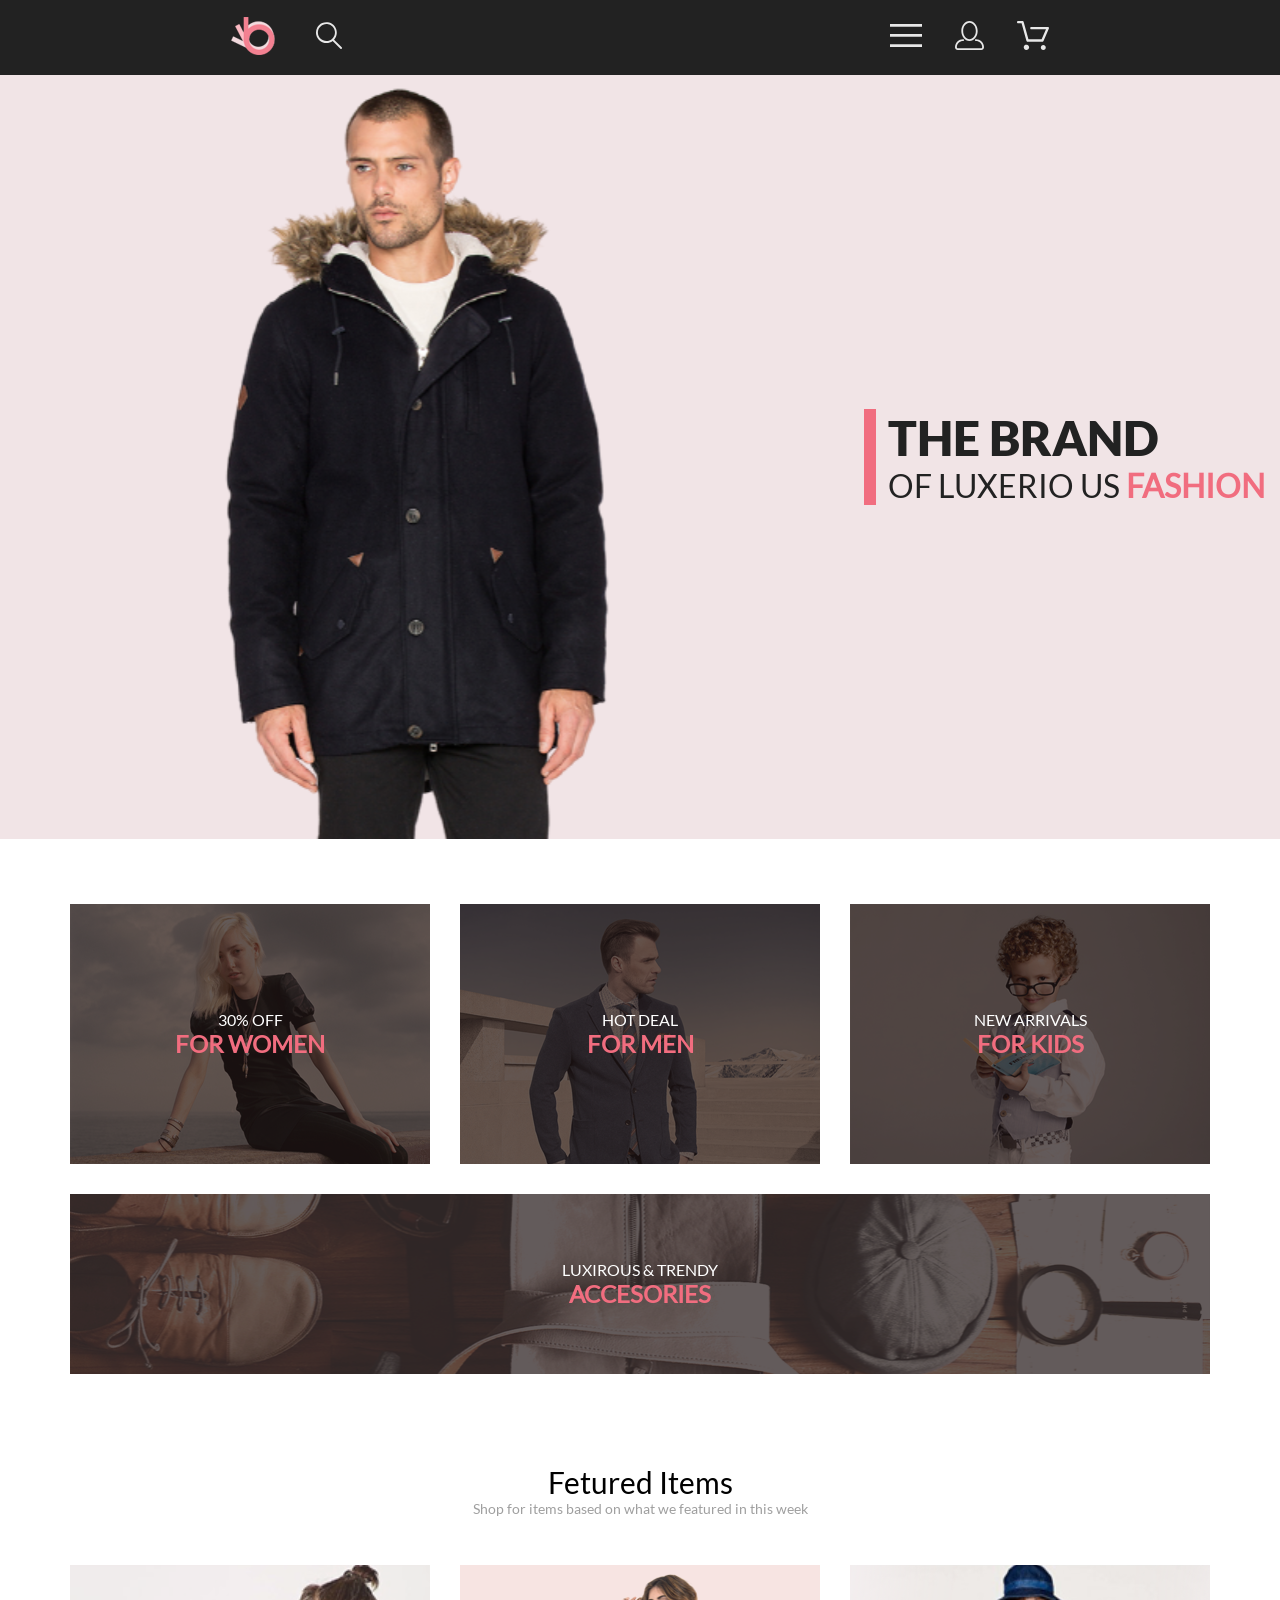
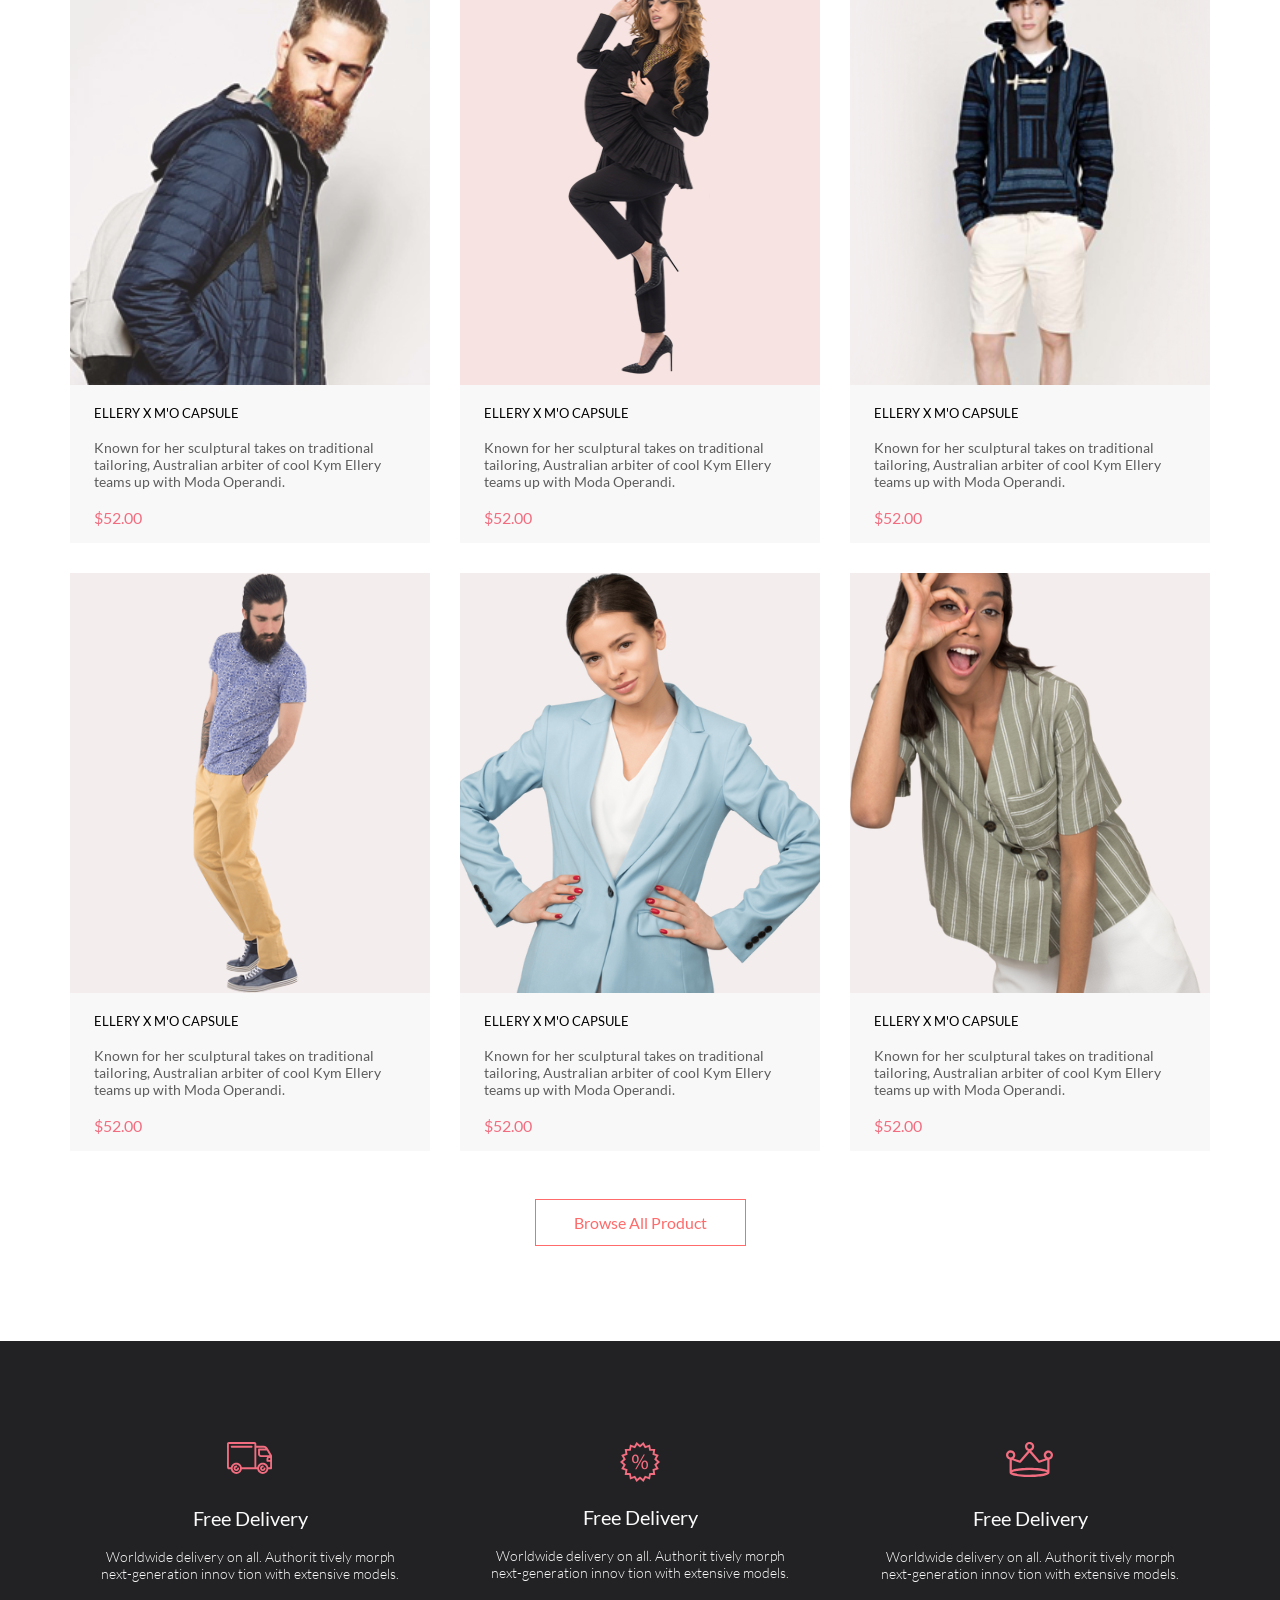
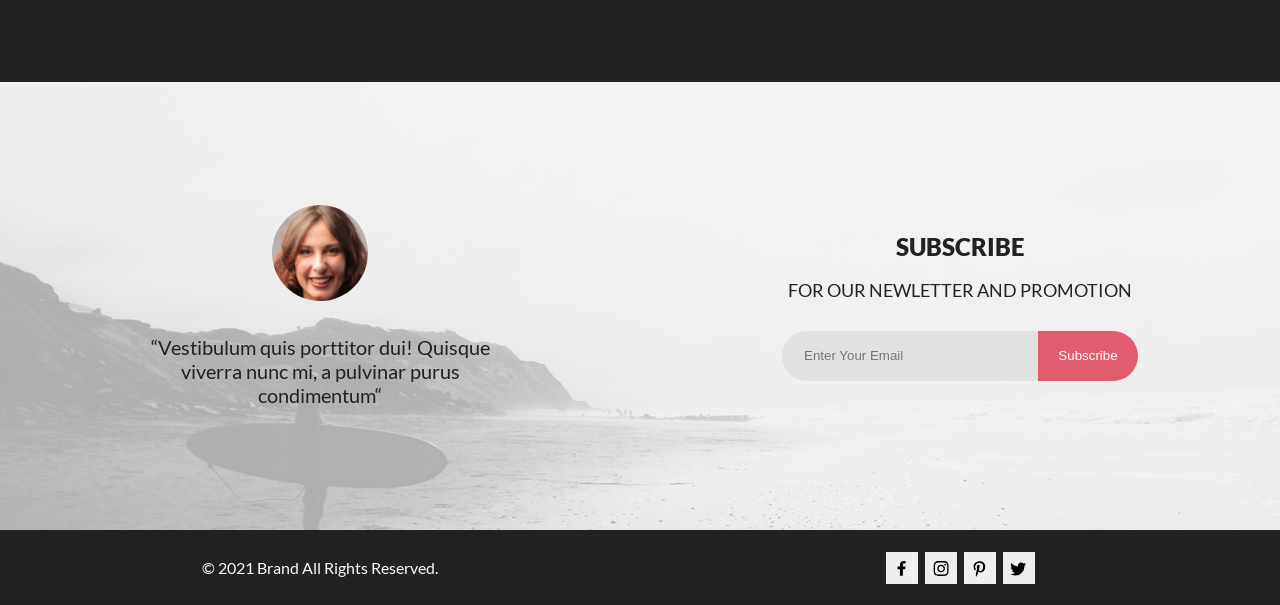
<file: lesson18/index.html>
<!DOCTYPE html>
<html lang="en">
<head>
  <meta charset="UTF-8">
  <meta http-equiv="X-UA-Compatible" content="IE=edge">
  <meta name="viewport" content="width=device-width, initial-scale=1.0">
  <link rel="stylesheet" href="./css/styles.css">
  <title>Document</title>
</head>
<body>
      <header>
        <div class="container header_flex">
          <div class="header_left">
            <a class="logo" href="index.html"><img src="img/logo.svg" alt="navigation"></a>
            <a href="index.html"><img src="img/search.svg" alt="navigation"></a>
          </div>
          <div class="header_right">
            <a class="bar" href="index.html"><img src="img/bar.svg" alt="navigation"></a>
            <a class="profile" href="index.html"><img src="img/profile.svg" alt="navigation"></a>
            <a class="basket" href="index.html"><img src="img/basket.svg" alt="navigation"></a>
          </div>
        </div>
      </header>
      <section class="container banner">
        <img class="banner_photo" src="img/man.svg" alt="photo">
          <div class="banner_text">
            <p class="banner_brand">THE BRAND</p>
            <p class="banner_fashion"> OF LUXERIO US <span class="banner_span">FASHION</span>
            </p>
          </div>
      </section>
      <section class="container offer">
        <div class="offer_card">
          <div class="offer_item">
            <img class="offer_photo" src="./img/forWomen.svg" alt="photo">
            <p class="offer_women">30% OFF<br><span class="offer_span">FOR WOMEN</span></p>
          </div>
          <div class="offer_item">
            <img class="offer_photo" src="./img/forMen.svg" alt="photo">
            <p class="offer_men">HOT DEAL<br><span class="offer_span">FOR MEN</span></p>
          </div>
          <div class="offer_item">
            <img class="offer_photo" src="./img/forKids.svg" alt="photo">
            <p class="offer_kids">NEW ARRIVALS<br><span class="offer_span">FOR KIDS</span></p>
          </div>
          <div class="offer_item full_width">
            <img class="offer_photo" src="./img/acces.svg" alt="photo">
            <p class="offer_kids">LUXIROUS & TRENDY<br><span class="offer_span">ACCESORIES</span></p>
          </div>
        </div>
      </section>
      <section class="container products">
        <div class="products_title">
          <p class="products_text">Fetured Items</p>
          <p class="products_text_mini">Shop for items based on what we featured in this week</p>
        </div>
        <div class="prod_cards">
          <div class="prod_item">
            <img class="prod_photo" src="./img/prod_1.svg" alt="photo">
            <p class="prod_text_max">ELLERY X M'O CAPSULE</p><br>
            <p class="prod_text_content">Known for her sculptural takes on traditional tailoring, Australian arbiter of cool Kym Ellery teams up with Moda
            Operandi.</p><br>
            <p class="prod_price">$52.00</p>
            <button class="prod_add">
              <img class="prod_photo_add" src="./img/basket_add.svg" alt="photo">
              Add to Cart
            </button>
          </div>
          <div class="prod_item">
            <img class="prod_photo" src="./img/prod_2.svg" alt="photo">
            <p class="prod_text_max">ELLERY X M'O CAPSULE</p><br>
            <p class="prod_text_content">Known for her sculptural takes on traditional tailoring, Australian arbiter of cool Kym Ellery teams up with Moda
            Operandi.</p><br>
            <p class="prod_price">$52.00</p>
            <button class="prod_add">
            <img class="prod_photo_add" src="./img/basket_add.svg" alt="photo">
            Add to Cart
            </button>
          </div>
          <div class="prod_item">
            <img class="prod_photo" src="./img/prod_3.svg" alt="photo">
            <p class="prod_text_max">ELLERY X M'O CAPSULE</p><br>
            <p class="prod_text_content">Known for her sculptural takes on traditional tailoring, Australian arbiter of cool Kym Ellery teams up with Moda
            Operandi.</p><br>
            <p class="prod_price">$52.00</p>
            <button class="prod_add">
              <img class="prod_photo_add" src="./img/basket_add.svg" alt="photo">
              Add to Cart
            </button>
          </div>
          <div class="prod_item">
            <img class="prod_photo" src="./img/prod_4.svg" alt="photo">
            <p class="prod_text_max">ELLERY X M'O CAPSULE</p><br>
            <p class="prod_text_content">Known for her sculptural takes on traditional tailoring, Australian arbiter of cool Kym Ellery teams up with Moda
            Operandi.</p><br>
            <p class="prod_price">$52.00</p>
            <button class="prod_add">
              <img class="prod_photo_add" src="./img/basket_add.svg" alt="photo">
              Add to Cart
            </button>
          </div>
          <div class="prod_item">
            <img class="prod_photo" src="./img/prod_5.svg" alt="photo">
            <p class="prod_text_max">ELLERY X M'O CAPSULE</p><br>
            <p class="prod_text_content">Known for her sculptural takes on traditional tailoring, Australian arbiter of cool Kym Ellery teams up with Moda
            Operandi.</p><br>
            <p class="prod_price">$52.00</p>
            <button class="prod_add">
              <img class="prod_photo_add" src="./img/basket_add.svg" alt="photo">
              Add to Cart
            </button>
          </div>
          <div class="prod_item">
            <img class="prod_photo" src="./img/prod_6.svg" alt="photo">
            <p class="prod_text_max">ELLERY X M'O CAPSULE</p><br>
            <p class="prod_text_content">Known for her sculptural takes on traditional tailoring, Australian arbiter of cool Kym Ellery teams up with Moda
            Operandi.</p><br>
            <p class="prod_price">$52.00</p>
            <button class="prod_add">
              <img class="prod_photo_add" src="./img/basket_add.svg" alt="photo">
              Add to Cart
            </button>
          </div>
        </div>
        <button class="prod_button">Browse All Product</button>
      </section>
      <section class="container feature">
        <div class="feature_grid">
          <div class="feature_card">
            <img src="./img/auto.svg" alt="photo">
            <p class="feature_text">Free Delivery</p><br>
            <p class="feature_content">Worldwide delivery on all. Authorit tively morph next-generation innov tion with extensive models.</p>
          </div>
          <div class="feature_card">
            <img src="./img/sale.svg" alt="photo">
            <p class="feature_text featext">Free Delivery</p><br>
            <p class="feature_content">Worldwide delivery on all. Authorit tively morph next-generation innov tion with extensive models.</p>
          </div>
          <div class="feature_card">
            <img src="./img/crown.svg" alt="photo">
            <p class="feature_text featext1">Free Delivery</p><br>
            <p class="feature_content">Worldwide delivery on all. Authorit tively morph next-generation innov tion with extensive models.</p>
          </div>
        </div>
      </section>
      <section class="container mail">
        <div class="mail_grid">
          <div class="mail_left">
            <img src="./img/Intersect.svg" alt="photo"><br>
            <p class="coment">“Vestibulum quis porttitor dui! Quisque viverra nunc mi, a pulvinar purus condimentum“</p>
          </div>
          <div class="mail_right">
            <p class="coment_form_header">SUBSCRIBE</p><br>
            <p class="coment_form">FOR OUR NEWLETTER AND PROMOTION</p>
            <form class="input_form">
              <input type="text" id="userInput" placeholder="Enter Your Email">
              <button class="button_mail" type="button" id="submitButton">Subscribe</button>
            </form>
          </div>
        </div>
      </section>
      <section class="container footer">
        <div class="footer_left">
          <p>© 2021 Brand All Rights Reserved.</p>
        </div>
        <div class="footer_right">
          <button class="face">
            <img src="./img/facebook.svg" alt="photo">
          </button>
          <button class="insta">
            <img src="./img/insta.svg" alt="photo">
          </button>
          <button class="print">
            <img src="./img/pinterest.svg" alt="photo">
          </button>
          <button class="twit">
            <img src="./img/twit.svg" alt="photo">
          </button>
        </div>

      </section>
</body>
</html>
</file>
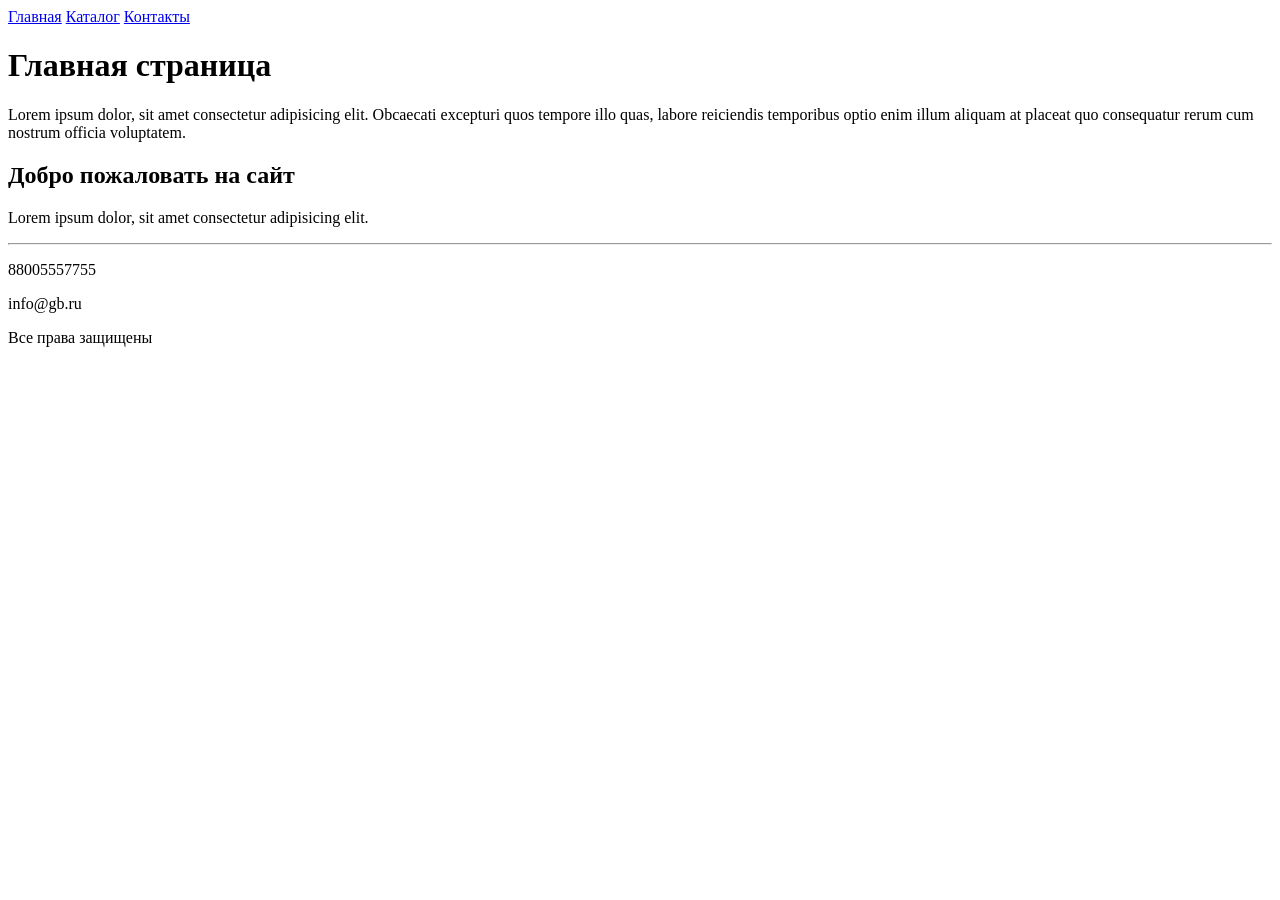
<file: lesson2/index.html>
<!DOCTYPE html>
<html lang="en">
<head>
  <meta charset="UTF-8">
  <meta name="viewport" content="width=device-width, initial-scale=1.0">
  <meta http-equiv="X-UA-Compatible" content="ie=edge">
  <title>Главная</title>
</head>

<body>
  <a href="index.html">Главная</a>
  <a href="catalog/catalog.html">Каталог</a>
  <a href="contact.html">Контакты</a>
  <h1>Главная страница</h1>
  <p>Lorem ipsum dolor, sit amet consectetur adipisicing elit. Obcaecati excepturi quos tempore illo quas, labore
    reiciendis temporibus optio enim illum aliquam at placeat quo consequatur rerum cum nostrum officia voluptatem.</p>
  <h2>Добро пожаловать на сайт</h2>
  <p>Lorem ipsum dolor, sit amet consectetur adipisicing elit.</p>
  <hr>
  <p>88005557755</p>
  <p>info@gb.ru</p>
  <p>Все права защищены</p>
</body>

</html>
</file>
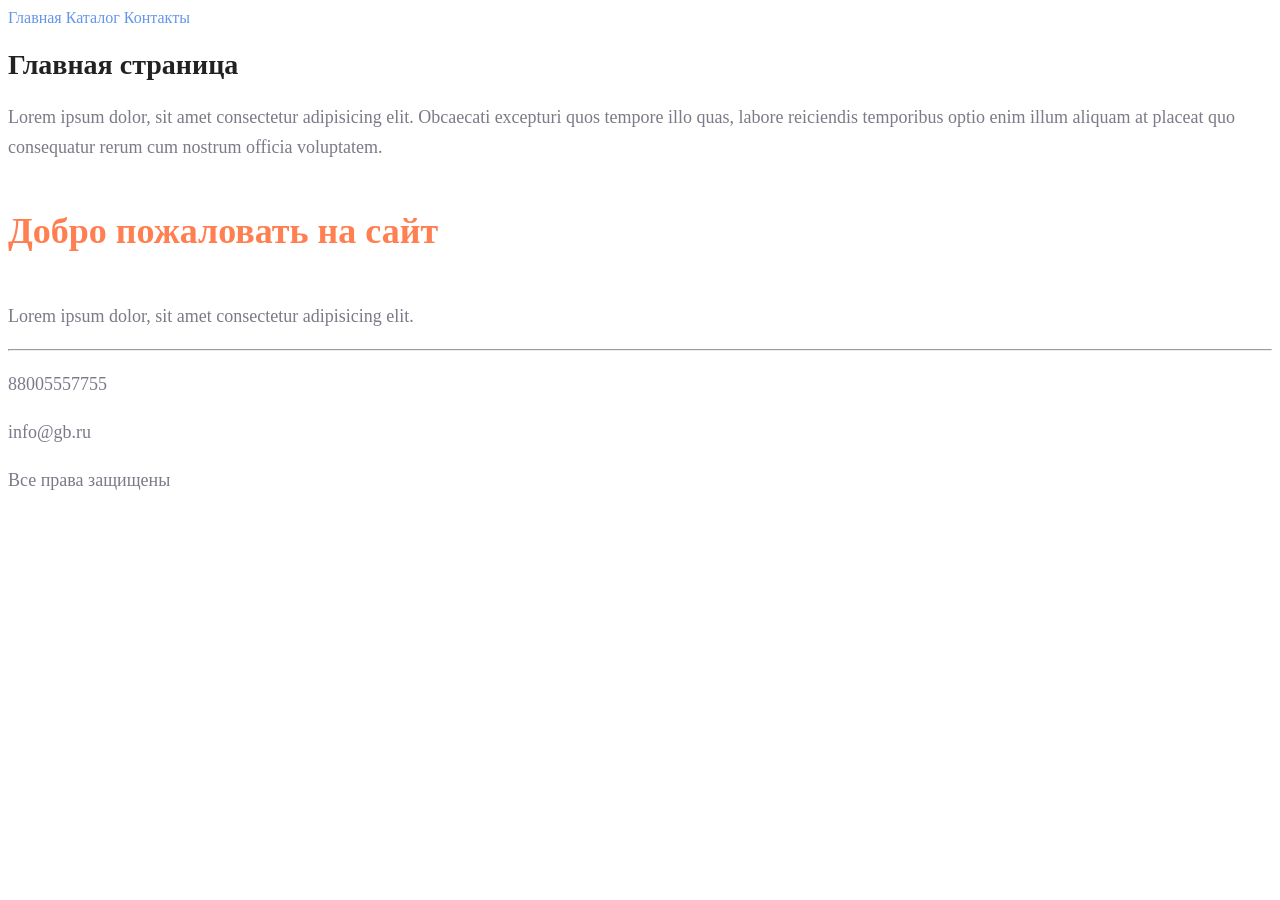
<file: lesson4/index.html>
<!DOCTYPE html>
<html lang="en">
<head>
  <meta charset="UTF-8">
  <meta name="viewport" content="width=device-width, initial-scale=1.0">
  <meta http-equiv="X-UA-Compatible" content="ie=edge">
  <link rel="stylesheet" href="style.css">
  <title>Главная</title>
</head>

<body>
  <a class="link" href="index.html">Главная</a>
  <a class="link" href="catalog/catalog.html">Каталог</a>
  <a class="link" href="contact.html">Контакты</a>
  <h1>Главная страница</h1>
  <p>Lorem ipsum dolor, sit amet consectetur adipisicing elit. Obcaecati excepturi quos tempore illo quas, labore
    reiciendis temporibus optio enim illum aliquam at placeat quo consequatur rerum cum nostrum officia voluptatem.</p>
  <h2>Добро пожаловать на сайт</h2>
  <p>Lorem ipsum dolor, sit amet consectetur adipisicing elit.</p>
  <hr>
  <p>88005557755</p>
  <p>info@gb.ru</p>
  <p>Все права защищены</p>
</body>

</html>
</file>
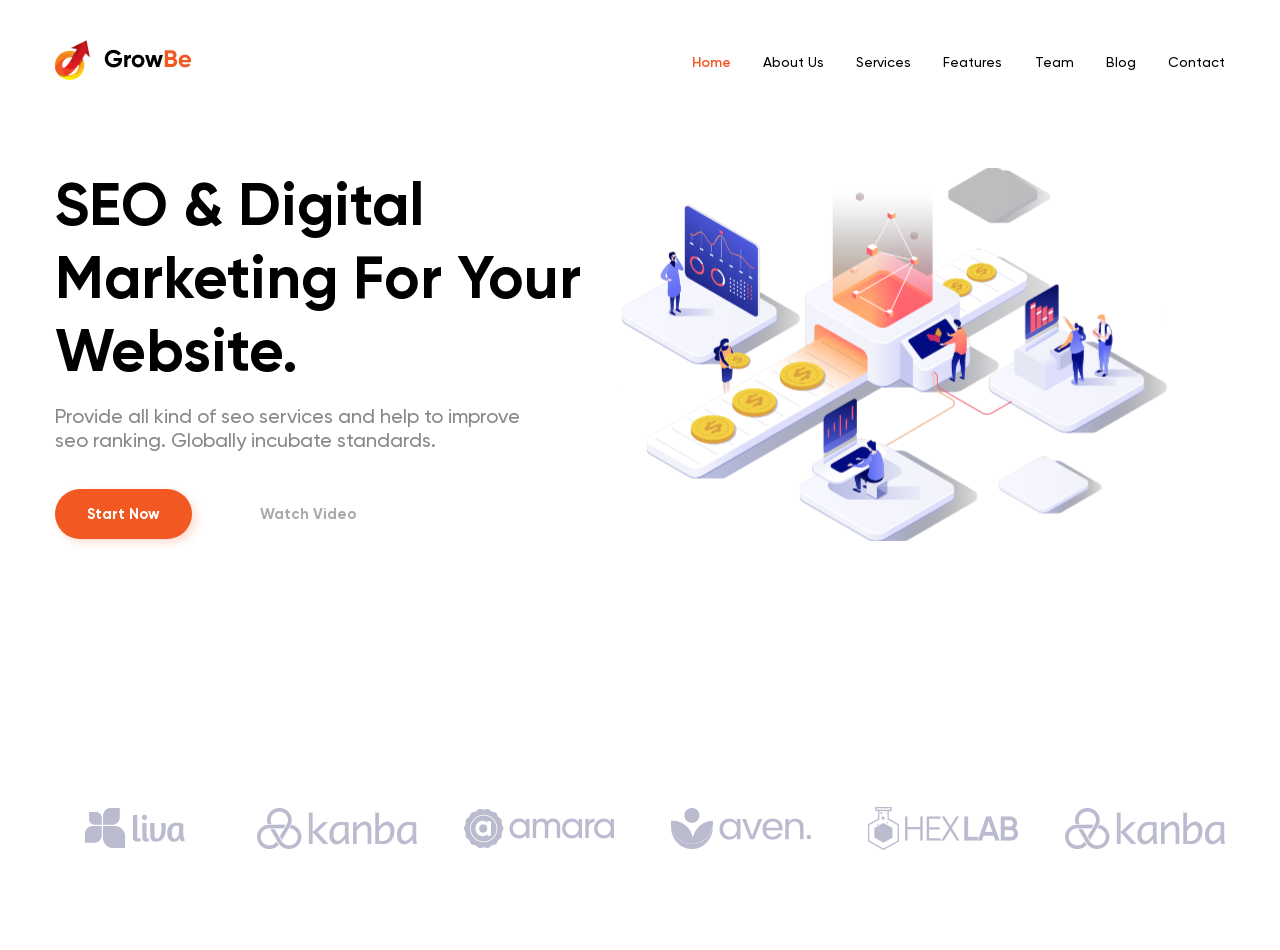
<file: lesson6/index.html>
<!DOCTYPE html>
<html lang="en">
    <head>
        <meta charset="UTF-8">
        <meta name="viewport" content="width=device-width, initial-scale=1.0">
        <title>Seo & Digital Marketing Landing Page</title>
        <link rel="stylesheet" href="style.css">
    </head>
    <body>
        <header class="header center">
            <div class="header__logo">
                <img class="header__image" src="img/header_logo_img.png" alt="GrowBe logo">
            </div>
            <nav class="header__menu_bar">
                <a class="nav__links" href="#">Home</a>
                <a class="nav__links" href="#">About Us</a>
                <a class="nav__links" href="#">Services</a>
                <a class="nav__links" href="#">Features</a>
                <a class="nav__links" href="#">Team</a>
                <a class="nav__links" href="#">Blog</a>
                <a class="nav__links" href="#">Contact</a>
            </nav>
        </header>
        <section class="top__content center">
            <div class="top__left">
                <h1 class="top__title">SEO & Digital Marketing For Your Website.</h1>
                <p class="top__text">Provide all kind of seo services and help to improve seo ranking. Globally incubate standards.</p>
                <div class="top__buttons">
                    <a href="#" class="top_button">Start Now</a>
                    <a href="#" class="top_link">Watch Video</a>
                </div>
            </div>
            <div class="top__image">
                <img src="img/top_content.svg" alt="Top content image">
            </div>
        </section>
        <div class="top__logos center">
            <img class="top_logo" src="img/1.svg" alt="Liva logo">
            <img class="top_logo" src="img/6.svg" alt="Kanba logo">
            <img class="top_logo" src="img/3.svg" alt="Amara logo">
            <img class="top_logo" src="img/4.svg" alt="Aven logo">
            <img class="top_logo" src="img/5.svg" alt="Hexlab logo">
            <img class="top_logo" src="img/6.svg" alt="Kanba logo">
        </div>
    </div>
</body>
</html>
</file>
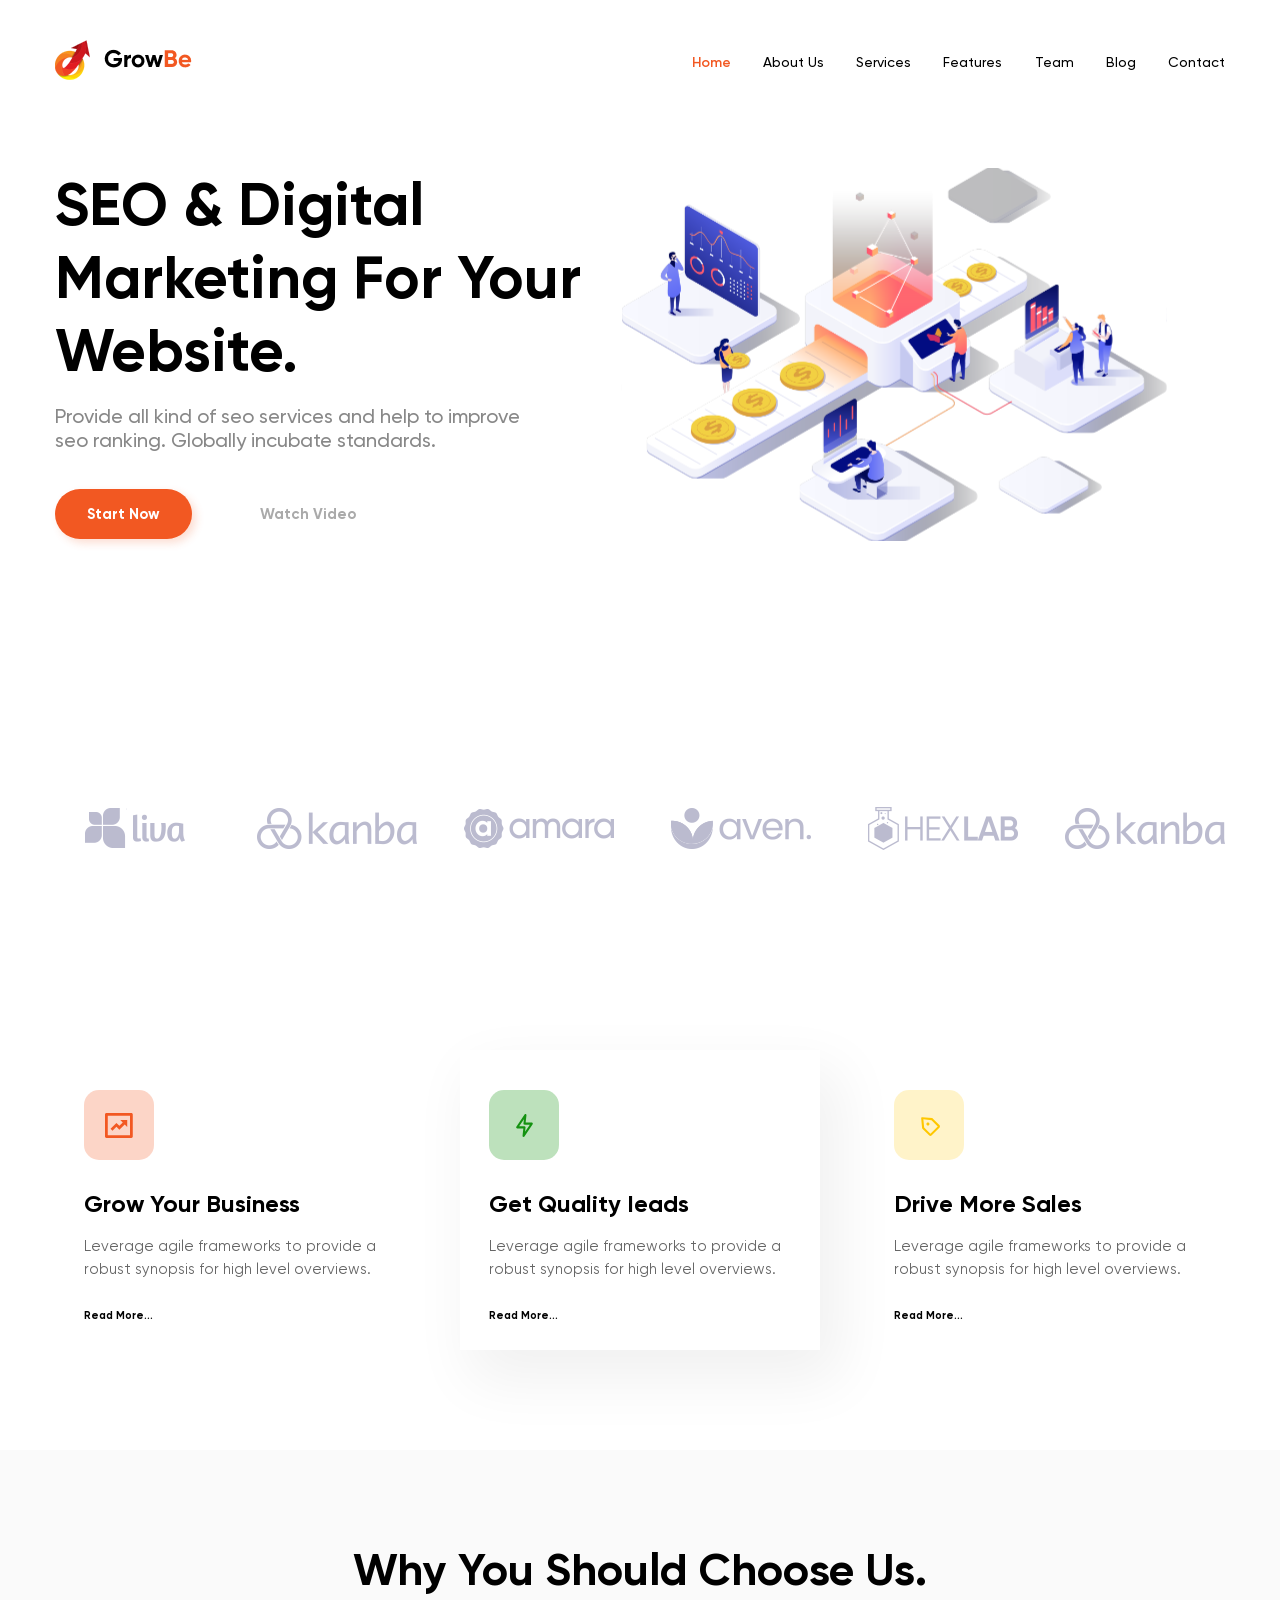
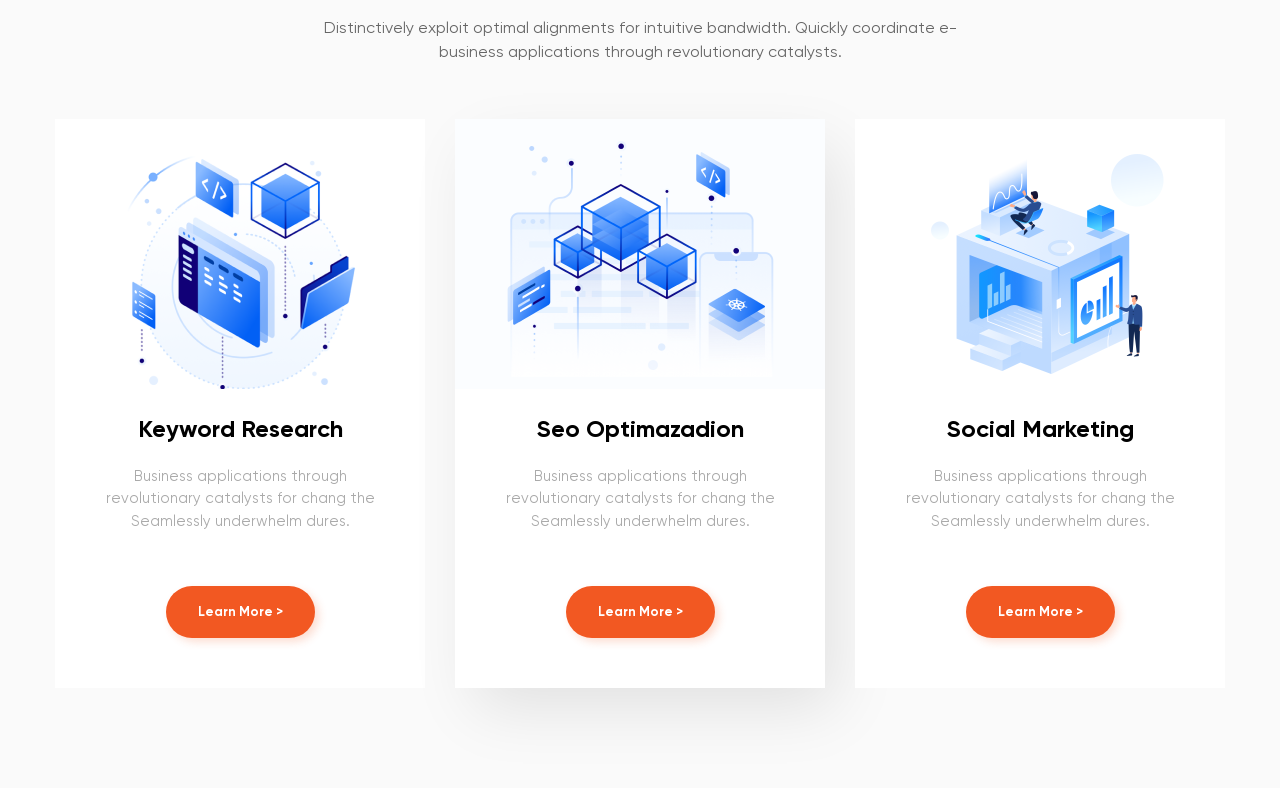
<file: lesson9/index.html>
<!DOCTYPE html>
<html lang="en">
    <head>
        <meta charset="UTF-8">
        <meta name="viewport" content="width=device-width, initial-scale=1.0">
        <title>Seo & Digital Marketing Landing Page</title>
        <link rel="stylesheet" href="style.css">
    </head>
    <body>
        <header class="header center">
            <div class="header__logo">
                <img class="header__image" src="img/header_logo_img.png" alt="GrowBe logo">
            </div>
            <nav class="header__menu_bar">
                <a class="nav__links" href="#">Home</a>
                <a class="nav__links" href="#">About Us</a>
                <a class="nav__links" href="#">Services</a>
                <a class="nav__links" href="#">Features</a>
                <a class="nav__links" href="#">Team</a>
                <a class="nav__links" href="#">Blog</a>
                <a class="nav__links" href="#">Contact</a>
            </nav>
        </header>
        <section class="top__content center">
            <div class="top__left">
                <h1 class="top__title">SEO & Digital Marketing For Your Website.</h1>
                <p class="top__text">Provide all kind of seo services and help to improve seo ranking. Globally incubate standards.</p>
                <div class="top__buttons">
                    <a href="#" class="top_button">Start Now</a>
                    <a href="#" class="top_link">Watch Video</a>
                </div>
            </div>
            <div class="top__image">
                <img src="img/top_content.svg" alt="Top content image">
            </div>
        </section>
        <div class="top__logos center">
            <img class="top_logo" src="img/1.svg" alt="Liva logo">
            <img class="top_logo" src="img/6.svg" alt="Kanba logo">
            <img class="top_logo" src="img/3.svg" alt="Amara logo">
            <img class="top_logo" src="img/4.svg" alt="Aven logo">
            <img class="top_logo" src="img/5.svg" alt="Hexlab logo">
            <img class="top_logo" src="img/6.svg" alt="Kanba logo">
        </div>
        <div class="features center">
            <div class="feature">
                <svg
                    width="70"
                    height="70"
                    viewBox="0 0 70 70"
                    fill="none"
                    xmlns="http://www.w3.org/2000/svg"
                >
                    <rect
                        width="70"
                        height="70"
                        rx="15"
                        fill="#F25822"
                        fill-opacity="0.25"
                    />
                    <path d="M23.7778 25.7778V45.2222H46V25.7778H23.7778ZM22.3889 23H47.3889C47.7572 23 48.1105 23.1463 48.371 23.4068C48.6314 23.6673 48.7778 24.0205 48.7778 24.3889V46.6111C48.7778 46.9795 48.6314 47.3327 48.371 47.5932C48.1105 47.8537 47.7572 48 47.3889 48H22.3889C22.0205 48 21.6673 47.8537 21.4068 47.5932C21.1463 47.3327 21 46.9795 21 46.6111V24.3889C21 24.0205 21.1463 23.6673 21.4068 23.4068C21.6673 23.1463 22.0205 23 22.3889 23ZM38.7681 32.4347L36.2778 29.9444H43.2222V36.8889L40.7319 34.3986L35.3653 39.7653L32.4194 36.8194L28.4903 40.7472L26.5264 38.7833L32.4194 32.8903L35.3653 35.8375L38.7681 32.4347Z" fill="#F25822"/>
                </svg>
                <h4 class="feature_title">Grow Your Business</h4>
                <p class="feature_description">Leverage agile frameworks to provide a robust synopsis for high level overviews.</p>
                <a href="#" class="feature_link">Read More...</a>
            </div>
            <div class="feature main_feature">
                <svg
                    width="70"
                    height="70"
                    viewBox="0 0 70 70"
                    fill="none"
                    xmlns="http://www.w3.org/2000/svg"
                >
                    <rect
                        width="70"
                        height="70"
                        rx="15"
                        fill="#149211"
                        fill-opacity="0.28"
                    />
                    <path d="M34.5729 46.9583C34.4521 46.9582 34.3323 46.937 34.2187 46.8958C33.9997 46.8156 33.814 46.6643 33.6912 46.466C33.5684 46.2676 33.5158 46.0339 33.5417 45.8021L34.3437 38.4167H28.2083C28.0191 38.417 27.8333 38.3657 27.6711 38.2684C27.5088 38.171 27.376 38.0313 27.2872 37.8643C27.1983 37.6972 27.1566 37.5091 27.1665 37.3201C27.1765 37.1311 27.2378 36.9484 27.3437 36.7917L35.5625 24.5C35.6925 24.3076 35.883 24.1642 36.1038 24.0925C36.3246 24.0208 36.563 24.0249 36.7812 24.1042C36.991 24.182 37.1701 24.3254 37.2921 24.513C37.414 24.7006 37.4723 24.9225 37.4583 25.1458L36.6562 32.5833H42.7917C42.9809 32.583 43.1666 32.6343 43.3289 32.7316C43.4912 32.829 43.624 32.9687 43.7128 33.1357C43.8017 33.3028 43.8434 33.4909 43.8335 33.6799C43.8235 33.8689 43.7622 34.0515 43.6562 34.2083L35.4375 46.5C35.3419 46.6414 35.2131 46.7571 35.0624 46.837C34.9116 46.9169 34.7435 46.9586 34.5729 46.9583ZM30.1562 36.3333H35.5C35.6454 36.3337 35.789 36.3644 35.9218 36.4236C36.0545 36.4828 36.1734 36.5692 36.2708 36.6771C36.3691 36.7865 36.4432 36.9154 36.488 37.0554C36.5329 37.1955 36.5477 37.3434 36.5312 37.4896L36.0625 41.8125L40.8437 34.6667H35.5C35.353 34.6676 35.2075 34.6373 35.073 34.578C34.9385 34.5186 34.8181 34.4315 34.7198 34.3222C34.6214 34.213 34.5472 34.0842 34.5021 33.9443C34.4571 33.8044 34.4422 33.6565 34.4583 33.5104L34.9271 29.1875L30.1562 36.3333Z" fill="#149211"/>
                </svg>
                <h4 class="feature_title">Get Quality Ieads</h4>
                <p class="feature_description">Leverage agile frameworks to provide a robust synopsis for high level overviews.</p>
                <a href="#" class="feature_link">Read More...</a>
            </div>
            <div class="feature">
                <svg
                    width="70"
                    height="70"
                    viewBox="0 0 70 70"
                    fill="none"
                    xmlns="http://www.w3.org/2000/svg"
                >
                    <rect
                        width="70"
                        height="70"
                        rx="15"
                        fill="#FFCD1D"
                        fill-opacity="0.24"
                    />
                    <path d="M36.4063 45.9167C35.9032 45.9161 35.4206 45.7178 35.0625 45.3646L28.3854 38.6771C28.2141 38.5067 28.1073 38.2821 28.0833 38.0417L27.1667 28.3021C27.1526 28.1495 27.1724 27.9957 27.2247 27.8517C27.2769 27.7076 27.3602 27.5769 27.4688 27.4688C27.5769 27.3602 27.7076 27.2769 27.8517 27.2247C27.9957 27.1724 28.1495 27.1526 28.3021 27.1667L38.0417 28.0833C38.2821 28.1073 38.5067 28.2141 38.6771 28.3854L45.3646 35.0625C45.7189 35.4179 45.9179 35.8992 45.9179 36.401C45.9179 36.9029 45.7189 37.3842 45.3646 37.7396L37.7396 45.3646C37.3853 45.7172 36.9061 45.9156 36.4063 45.9167ZM30.1563 37.4688L36.4063 43.7188L43.75 36.375L37.5 30.125L29.3646 29.3646L30.1563 37.4688Z" fill="#FFC700"/>
                    <path d="M33.9375 35.5C34.8004 35.5 35.5 34.8004 35.5 33.9375C35.5 33.0746 34.8004 32.375 33.9375 32.375C33.0746 32.375 32.375 33.0746 32.375 33.9375C32.375 34.8004 33.0746 35.5 33.9375 35.5Z" fill="#FFC700"/>
                </svg>
                <h4 class="feature_title">Drive More Sales</h4>
                <p class="feature_description">Leverage agile frameworks to provide a robust synopsis for high level overviews.</p>
                <a href="#" class="feature_link">Read More...</a>
            </div>
        </div>
        <div class="choose_us center">
            <div class="choose_title_block">
                <h3 class="choose_title">Why You Should Choose Us.</h3>
                <p class="choose_text">Distinctively exploit optimal alignments for intuitive bandwidth. Quickly coordinate e-business applications through revolutionary catalysts.</p>
            </div>
            <div class="choose_us_blocks">
                <div class="choose_block">
                    <img class="choose_img" src="img/choose_pic1.png" alt="Picture Keyword Research">
                    <h4 class="choose_block_title feature_title">Keyword Research</h4>
                    <p class="choose_description">Business applications through revolutionary catalysts for chang the Seamlessly underwhelm dures.</p>
                    <a href="#" class="choose_button">Learn More ></a>
                </div>
                <div class="choose_block choose_main_block">
                    <img class="choose_img" src="img/choose_pic2.png" alt="Picture Seo Optimazadion">
                    <h4 class="choose_block_title feature_title">Seo Optimazadion</h4>
                    <p class="choose_description">Business applications through revolutionary catalysts for chang the Seamlessly underwhelm dures.</p>
                    <a href="#" class="choose_button">Learn More ></a>
                </div>
                <div class="choose_block">
                    <img class="choose_img" src="img/choose_pic3.png" alt="Picture Should Marketing">
                    <h4 class="choose_block_title feature_title">Social Marketing</h4>
                    <p class="choose_description">Business applications through revolutionary catalysts for chang the Seamlessly underwhelm dures.</p>
                    <a href="#" class="choose_button">Learn More ></a>
                </div>
            </div>
        </div>
    </body>
</html>
</file>
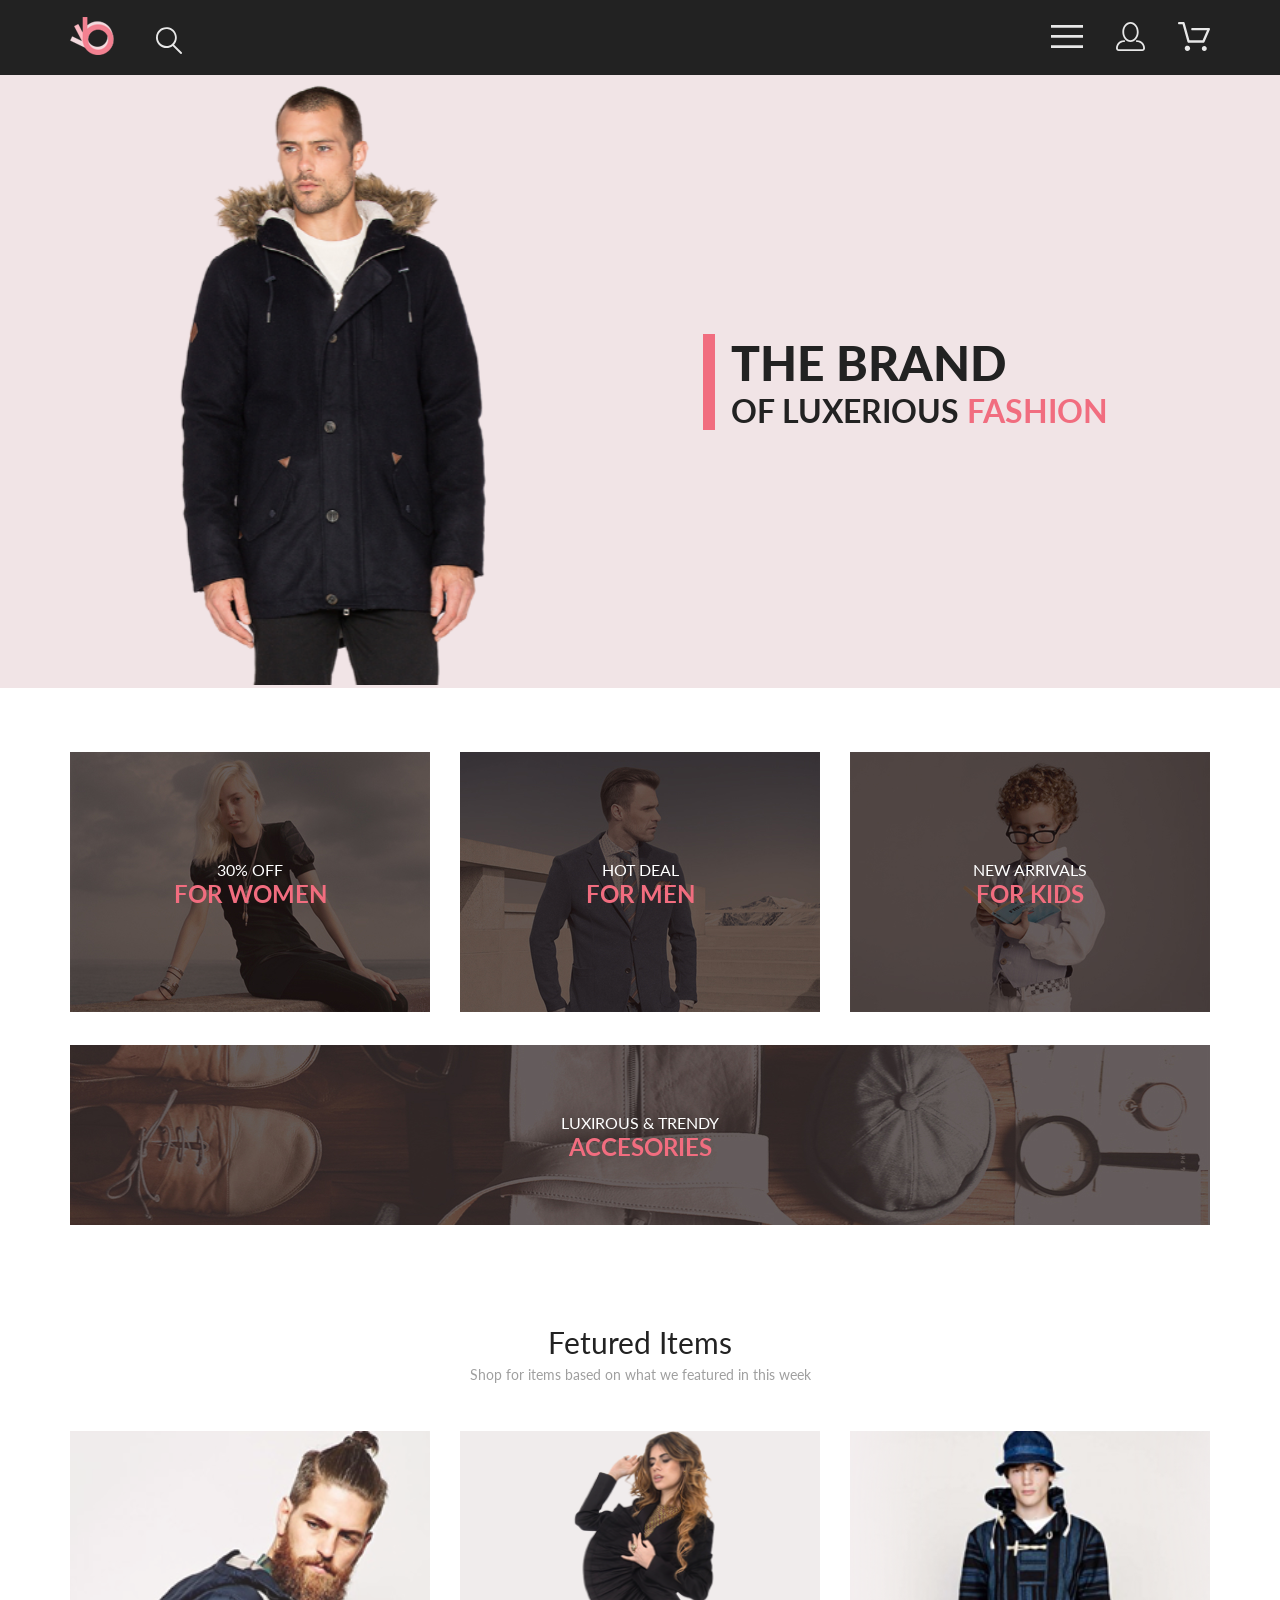
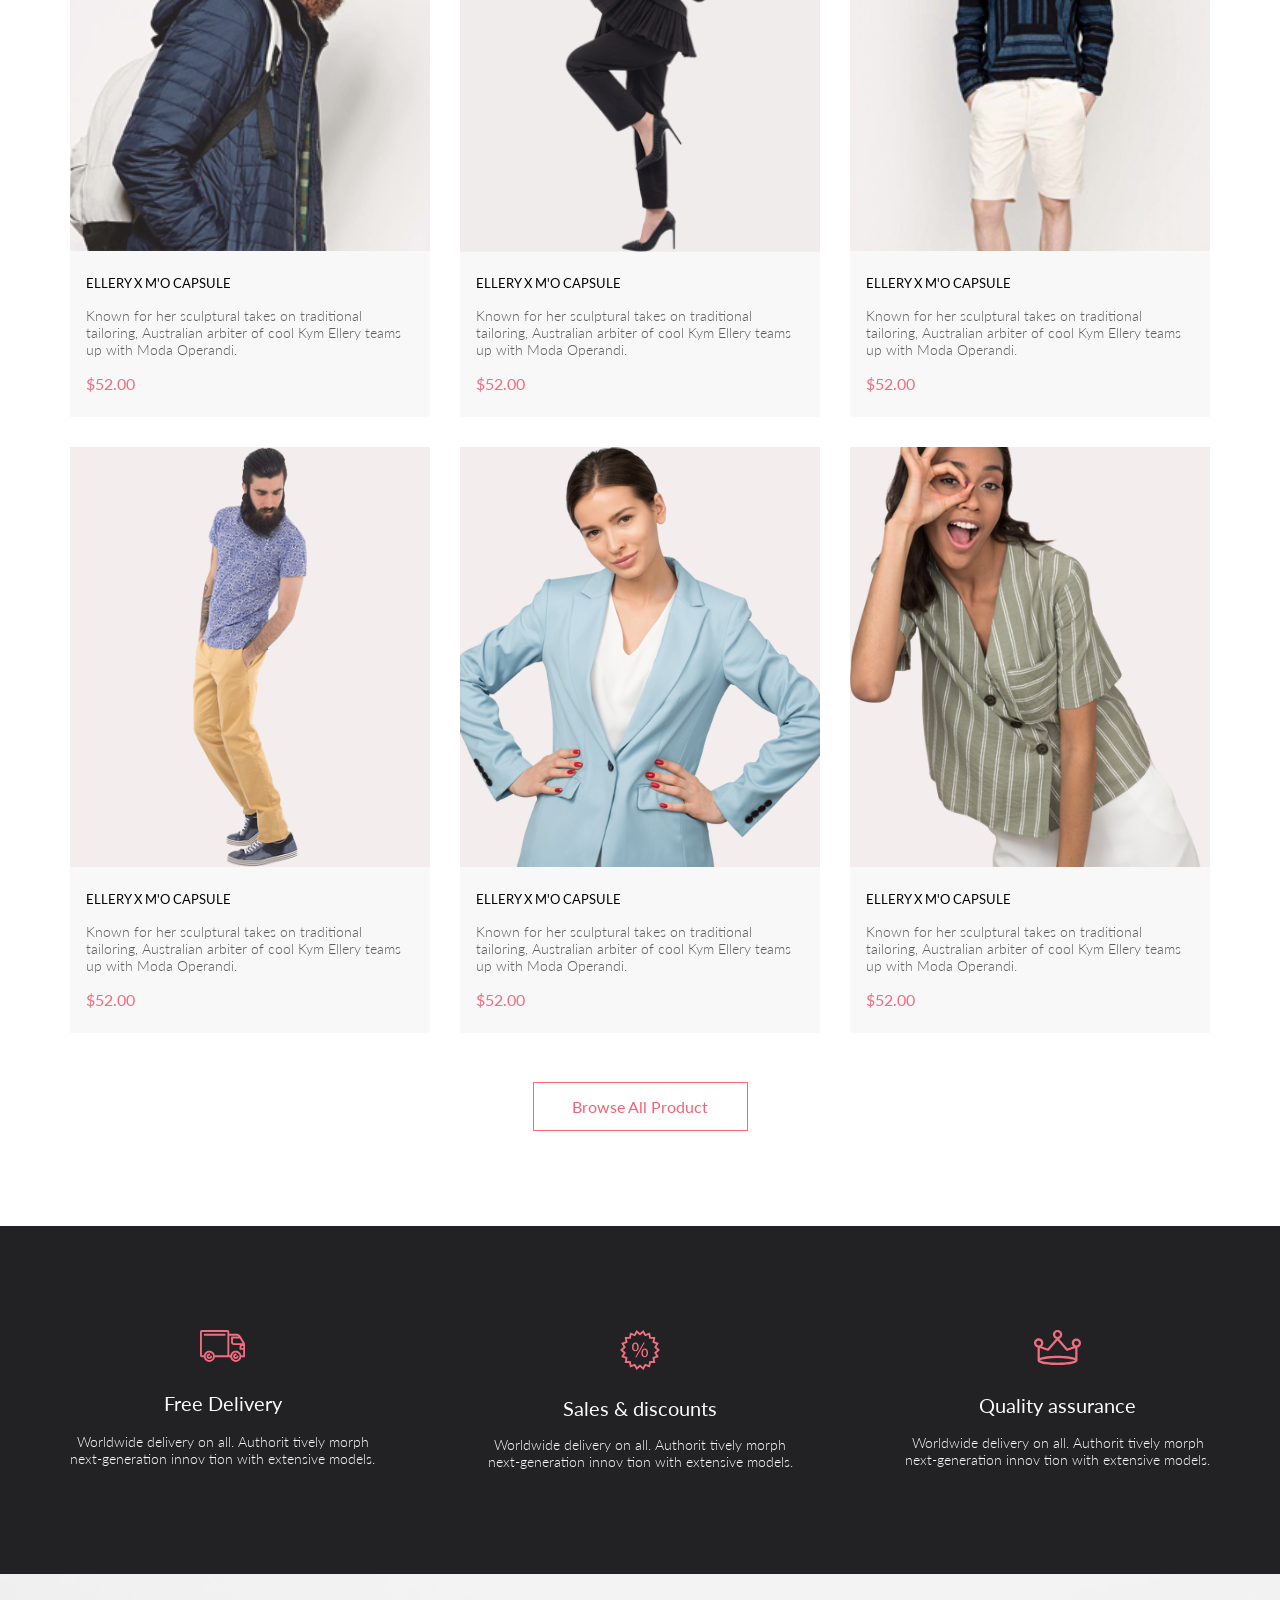
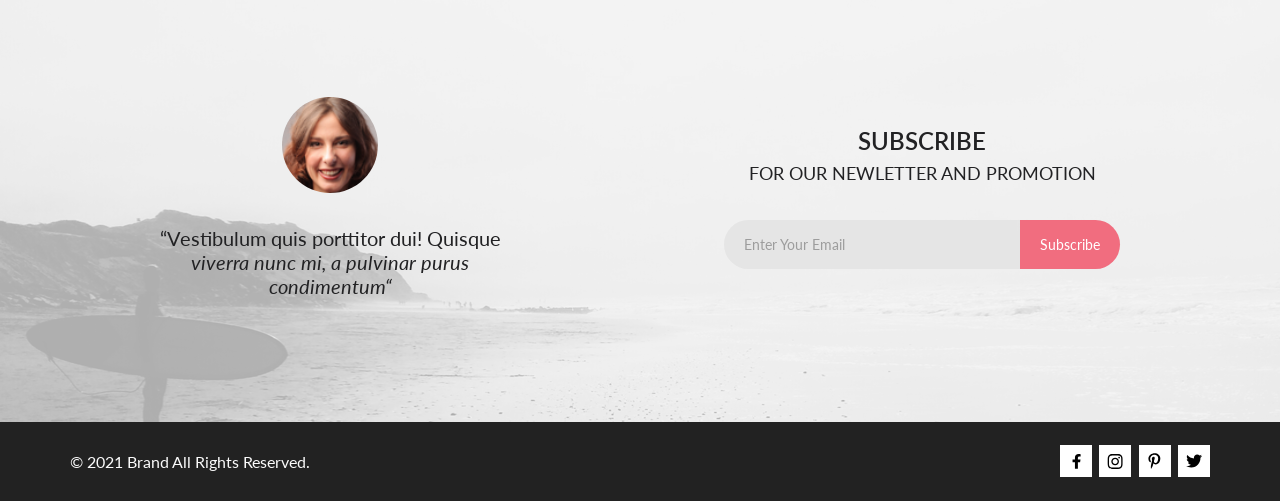
<file: lesson_sass1/index.html>
<!DOCTYPE html>
<html lang="en">

<head>
    <meta charset="UTF-8">
    <meta http-equiv="X-UA-Compatible" content="IE=edge">
    <meta name="viewport" content="width=device-width, initial-scale=1.0">
    <title>Интернет-магазин</title>
    <link rel="preconnect" href="https://fonts.googleapis.com">
    <link rel="preconnect" href="https://fonts.gstatic.com" crossorigin>
    <link
        href="https://fonts.googleapis.com/css2?family=Lato:wght@300;400;900&family=Open+Sans:wght@600;700;800&family=Raleway:wght@300;400;700&display=swap"
        rel="stylesheet">
    <link rel="stylesheet" href="statik/styles/style.css">
</head>

<body>
    <div class="top">

        <header class="header center">

            <div class="header__left">
                <a href="index.html"><img src="statik/images/top__menu__logo.svg" alt="логотип"></a>
                <a href="#"><img src="statik/images/top__menu__search.svg" alt="поиск"></a>
            </div>
            <nav class="header__right">
                <label for="header__check"><img src="statik/images/top__menu__menu.svg" alt="меню"></label>
                <a href="#" class="header__link-site"><img src="statik/images/top__menu__profile.svg"
                        alt="личный профиль"></a>
                <a href="#" class="header__link-site"><img src="statik/images/top__menu__basket.svg" alt="корзина"></a>
            </nav>
            <input class="header__checkbox" id="header__check" type="checkbox" checked>
            <div class="mobile-menu">
                <h3 class="mobile-menu__heading">MENU</h3>
                <div class="mobile-menu__box">
                    <div class="mobile-menu__item">
                        <a href="#" class="mobile-menu__title">MAN</a>
                        <ul class="mobile-menu__list">
                            <li><a class="mobile-menu__link" href="#">Accessories</a></li>
                            <li><a class="mobile-menu__link" href="#">Bags</a></li>
                            <li><a class="mobile-menu__link" href="#">Denim</a></li>
                            <li><a class="mobile-menu__link" href="#">T-Shirts</a></li>
                        </ul>
                    </div>
                    <div class="mobile-menu__item">
                        <a href="#" class="mobile-menu__title">WOMAN</a>
                        <ul class="mobile-menu__list">
                            <li><a class="mobile-menu__link" href="">Accessories</a></li>
                            <li><a class="mobile-menu__link" href="">Jackets & Coats</a></li>
                            <li><a class="mobile-menu__link" href="">Polos</a></li>
                            <li><a class="mobile-menu__link" href="">T-Shirts</a></li>
                            <li><a class="mobile-menu__link" href="">Shirts</a></li>
                        </ul>
                    </div>
                    <div class="mobile-menu__item">
                        <a href="#" class="mobile-menu__title">KIDS</a>
                        <ul class="mobile-menu__list">
                            <li><a class="mobile-menu__link" href="">Accessories</a></li>
                            <li><a class="mobile-menu__link" href="">Jackets & Coats</a></li>
                            <li><a class="mobile-menu__link" href="">Polos</a></li>
                            <li><a class="mobile-menu__link" href="">T-Shirts</a></li>
                            <li><a class="mobile-menu__link" href="">Shirts</a></li>
                            <li><a class="mobile-menu__link" href="">Bags</a></li>
                        </ul>
                    </div>
                </div>



            </div>


        </header>

        <section class="promo">

            <div class="promo__img">
                <img src="statik/images/header__img.svg" alt="фото с моделью">
            </div>

            <div class="promo__content">
                <div class="promo__info">
                    <h1 class="promo__title">THE BRAND</h1>
                    <h2 class="promo__heading">OF LUXERIOUS <span style="color: 
                        #F16D7F;">FASHION</span></h2>
                </div>
            </div>

        </section>

        <section class="sale center">

            <div class="sale__item">
                <div class="sale__content">
                    <p class="sale__text">30% OFF</p>
                    <h3 class="sale__heading">FOR WOMEN</h3>
                </div>
                <img src="statik/images/advertisement001.jpg" alt="sale image" class="img__sale">
            </div>

            <div class="sale__item">
                <div class="sale__content">
                    <p class="sale__text">HOT DEAL</p>
                    <h3 class="sale__heading">FOR MEN</h3>
                </div>
                <img src="statik/images/advertisement002.jpg" alt="sale image" class="img__sale">
            </div>

            <div class="sale__item">
                <div class="sale__content">
                    <p class="sale__text">NEW ARRIVALS</p>
                    <h3 class="sale__heading">FOR KIDS</h3>
                </div>
                <img src="statik/images/advertisement003.jpg" alt="sale image" class="img__sale">
            </div>

            <div class="sale__item sale__item__big">
                <div class="sale__content">
                    <p class="sale__text">LUXIROUS & TRENDY</p>
                    <h3 class="sale__heading">ACCESORIES</h3>
                </div>
                <img src="statik/images/advertisement004.jpg" alt="sale image" class="img__big">
            </div>

        </section>

        <section class="product-box center">

            <h2 class="product-box__heading">Fetured Items</h2>
            <p class="product-box__text">Shop for items based on what we featured in this week</p>

            <div class="product-box__content">

                <div class="product">

                    <div class="product__picturebox">

                        <div class="product__picturebox__itemHover">
                            <button class="product__picturebox__buy-button">
                                <img src="statik/images/Vector.svg" alt="корзина"
                                     class="product__picturebox__buy-button-img">
                                Add to Cart
                            </button>
                        </div>

                        <img src="statik/images/top__info_img001.svg" alt="photo 001" class="product__picturebox__img">

                    </div>

                    <div class="product__content">
                        <h5 class="product__content__heading">ELLERY X M'O CAPSULE</h5>
                        <p class="product__content__text">Known for her sculptural takes on traditional <br>
                            tailoring, Australian arbiter of cool Kym Ellery teams <br>
                            up with Moda Operandi.</p>
                        <p class="product__content__price">$52.00</p>
                    </div>

                </div>

                <div class="product">

                    <div class="product__picturebox">

                        <div class="product__picturebox__itemHover">
                            <button class="product__picturebox__buy-button">
                                <img src="statik/images/Vector.svg" alt="корзина"
                                     class="product__picturebox__buy-button-img">
                                Add to Cart
                            </button>
                        </div>

                        <img src="statik/images/top__info_img002-2.svg" alt="photo 002"
                             class="product__picturebox__img">

                    </div>

                    <div class="product__content">
                        <h5 class="product__content__heading">ELLERY X M'O CAPSULE</h5>
                        <p class="product__content__text">Known for her sculptural takes on traditional <br>
                            tailoring, Australian arbiter of cool Kym Ellery teams <br>
                            up with Moda Operandi.</p>
                        <p class="product__content__price">$52.00</p>
                    </div>

                </div>

                <div class="product">

                    <div class="product__picturebox">

                        <div class="product__picturebox__itemHover">
                            <button class="product__picturebox__buy-button">
                                <img src="statik/images/Vector.svg" alt="корзина"
                                     class="product__picturebox__buy-button-img">
                                Add to Cart
                            </button>
                        </div>

                        <img src="statik/images/top__info_img003.svg" alt="photo 003" class="product__picturebox__img">

                    </div>

                    <div class="product__content">
                        <h5 class="product__content__heading">ELLERY X M'O CAPSULE</h5>
                        <p class="product__content__text">Known for her sculptural takes on traditional <br>
                            tailoring, Australian arbiter of cool Kym Ellery teams <br>
                            up with Moda Operandi.</p>
                        <p class="product__content__price">$52.00</p>
                    </div>

                </div>

                <div class="product">

                    <div class="product__picturebox">

                        <div class="product__picturebox__itemHover">
                            <button class="product__picturebox__buy-button">
                                <img src="statik/images/Vector.svg" alt="корзина"
                                     class="product__picturebox__buy-button-img">
                                Add to Cart
                            </button>
                        </div>

                        <img src="statik/images/top__info_img004.svg" alt="photo 004" class="product__picturebox__img">

                    </div>

                    <div class="product__content">
                        <h5 class="product__content__heading">ELLERY X M'O CAPSULE</h5>
                        <p class="product__content__text">Known for her sculptural takes on traditional <br>
                            tailoring, Australian arbiter of cool Kym Ellery teams <br>
                            up with Moda Operandi.</p>
                        <p class="product__content__price">$52.00</p>
                    </div>

                </div>

                <div class="product">

                    <div class="product__picturebox">

                        <div class="product__picturebox__itemHover">
                            <button class="product__picturebox__buy-button">
                                <img src="statik/images/Vector.svg" alt="корзина"
                                     class="product__picturebox__buy-button-img">
                                Add to Cart
                            </button>
                        </div>

                        <img src="statik/images/top__info_img005.svg" alt="photo 005" class="product__picturebox__img">

                    </div>

                    <div class="product__content">
                        <h5 class="product__content__heading">ELLERY X M'O CAPSULE</h5>
                        <p class="product__content__text">Known for her sculptural takes on traditional <br>
                            tailoring, Australian arbiter of cool Kym Ellery teams <br>
                            up with Moda Operandi.</p>
                        <p class="product__content__price">$52.00</p>
                    </div>

                </div>

                <div class="product">

                    <div class="product__picturebox">

                        <div class="product__picturebox__itemHover">
                            <button class="product__picturebox__buy-button">
                                <img src="statik/images/Vector.svg" alt="корзина"
                                     class="product__picturebox__buy-button-img">
                                Add to Cart
                            </button>
                        </div>

                        <img src="statik/images/top__info_img006.svg" alt="photo 006" class="product__picturebox__img">

                    </div>

                    <div class="product__content">
                        <h5 class="product__content__heading">ELLERY X M'O CAPSULE</h5>
                        <p class="product__content__text">Known for her sculptural takes on traditional <br>
                            tailoring, Australian arbiter of cool Kym Ellery teams <br>
                            up with Moda Operandi.</p>
                        <p class="product__content__price">$52.00</p>
                    </div>

                </div>

            </div>

            <div class="product-box__button">
                <button class="product-box__button__text">Browse All Product</button>
            </div>

        </section>

        <div class="advantages center">

            <article class="advantages__item">
                <img src="statik/images/advantages1.svg" alt="машина">
                <h3 class="advantages__item__heading">Free Delivery</h3>
                <p class="advantages__item__text">Worldwide delivery on all. Authorit tively morph <br> next-generation
                    innov
                    tion with extensive
                    models.
                </p>
            </article>

            <article class="advantages__item">
                <img src="statik/images/advantages2.svg" alt="процент">
                <h3 class="advantages__item__heading">Sales & discounts</h3>
                <p class="advantages__item__text">Worldwide delivery on all. Authorit tively morph <br> next-generation
                    innov
                    tion with extensive
                    models.
                </p>
            </article>

            <article class="advantages__item">
                <img src="statik/images/advantages3.svg" alt="корона">
                <h3 class="advantages__item__heading">Quality assurance</h3>
                <p class="advantages__item__text">Worldwide delivery on all. Authorit tively morph <br> next-generation
                    innov
                    tion with extensive
                    models.
                </p>
            </article>

        </div>

        <div class="subscription center">

            <figure class="subscription__staff">
                <img src="statik/images/face.svg" alt="лицо">
                <p class="subscription__staff__figure-text">“Vestibulum quis porttitor dui! Quisque<br> <em>viverra nunc
                        mi, a pulvinar
                        purus<br>
                        condimentum“</em></p>
            </figure>

            <div class="subscription__input-email">
                <p class="subscription__input-email__text"><span
                        class="subscription__input-email__title">SUBSCRIBE</span><br>
                    FOR OUR NEWLETTER AND PROMOTION</p>

                <div class="subscription__input-email__submit">
                    <input class="subscription__input-email__submit__subscribe" type="email" required
                        placeholder="Enter Your Email">
                    <input class="subscription__input-email__submit__btn" type="submit" value="Subscribe">
                </div>
            </div>

        </div>

        <footer class="footer center">
            <p class="footer__text">© 2021 Brand All Rights Reserved.</p>
            <div class="footer__items">
                <a class="footer__items__item" href="#"><img src="statik/images/facebook.svg" alt="facebook"></a>
                <a class="footer__items__item" href="#"><img src="statik/images/instagram.svg" alt="instagram"></a>
                <a class="footer__items__item" href="#"><svg width="13" height="16" viewBox="0 0 13 16" fill="none"
                        xmlns="http://www.w3.org/2000/svg">
                        <path
                            d="M6.74032 0.203125C3.55564 0.203125 0.408203 2.34063 0.408203 5.8C0.408203 8 1.63738 9.25 2.38233 9.25C2.68963 9.25 2.86655 8.3875 2.86655 8.14375C2.86655 7.85313 2.13091 7.23438 2.13091 6.025C2.13091 3.5125 4.03055 1.73125 6.4889 1.73125C8.60271 1.73125 10.1671 2.94062 10.1671 5.1625C10.1671 6.82187 9.50597 9.93437 7.36422 9.93437C6.59133 9.93437 5.93018 9.37187 5.93018 8.56563C5.93018 7.38438 6.74963 6.24062 6.74963 5.02187C6.74963 2.95312 3.835 3.32812 3.835 5.82812C3.835 6.35313 3.90018 6.93437 4.13298 7.4125C3.70463 9.26875 2.82931 12.0344 2.82931 13.9469C2.82931 14.5375 2.91311 15.1188 2.96899 15.7094C3.07452 15.8281 3.02175 15.8156 3.18316 15.7563C4.74757 13.6 4.69169 13.1781 5.3994 10.3562C5.78119 11.0875 6.76826 11.4812 7.55046 11.4812C10.8469 11.4812 12.3275 8.24688 12.3275 5.33125C12.3275 2.22813 9.66427 0.203125 6.74032 0.203125Z"
                            fill="black" />
                    </svg>
                </a>
                <a class="footer__items__item" href="#"><svg width="17" height="14" viewBox="0 0 17 14" fill="none"
                        xmlns="http://www.w3.org/2000/svg">
                        <path
                            d="M14.4184 3.74113C14.4285 3.88325 14.4285 4.02541 14.4285 4.16753C14.4285 8.50253 11.1512 13.4975 5.16133 13.4975C3.31595 13.4975 1.60168 12.9594 0.159668 12.0254C0.421861 12.0558 0.673935 12.066 0.946216 12.066C2.46887 12.066 3.87057 11.5483 4.98989 10.665C3.55797 10.6345 2.35797 9.69038 1.94452 8.39088C2.14621 8.42131 2.34788 8.44163 2.55966 8.44163C2.85209 8.44163 3.14455 8.401 3.4168 8.32997C1.92437 8.02538 0.805016 6.70559 0.805016 5.11169V5.07109C1.23861 5.31475 1.74285 5.46703 2.27726 5.48731C1.39996 4.89847 0.825192 3.89341 0.825192 2.75634C0.825192 2.14722 0.986506 1.58884 1.26887 1.10153C2.87224 3.09138 5.28232 4.39084 7.9848 4.533C7.93439 4.28934 7.90413 4.03556 7.90413 3.78175C7.90413 1.97463 9.35623 0.502563 11.1613 0.502563C12.0991 0.502563 12.9461 0.898501 13.5411 1.53809C14.2772 1.39597 14.9831 1.12184 15.6083 0.74622C15.3662 1.50766 14.852 2.14725 14.1764 2.55331C14.8318 2.48228 15.4671 2.2995 16.052 2.04572C15.6084 2.69544 15.0537 3.27409 14.4184 3.74113V3.74113Z"
                            fill="black" />
                    </svg>
                </a>
            </div>
        </footer>

    </div>

</body>

</html>
</file>
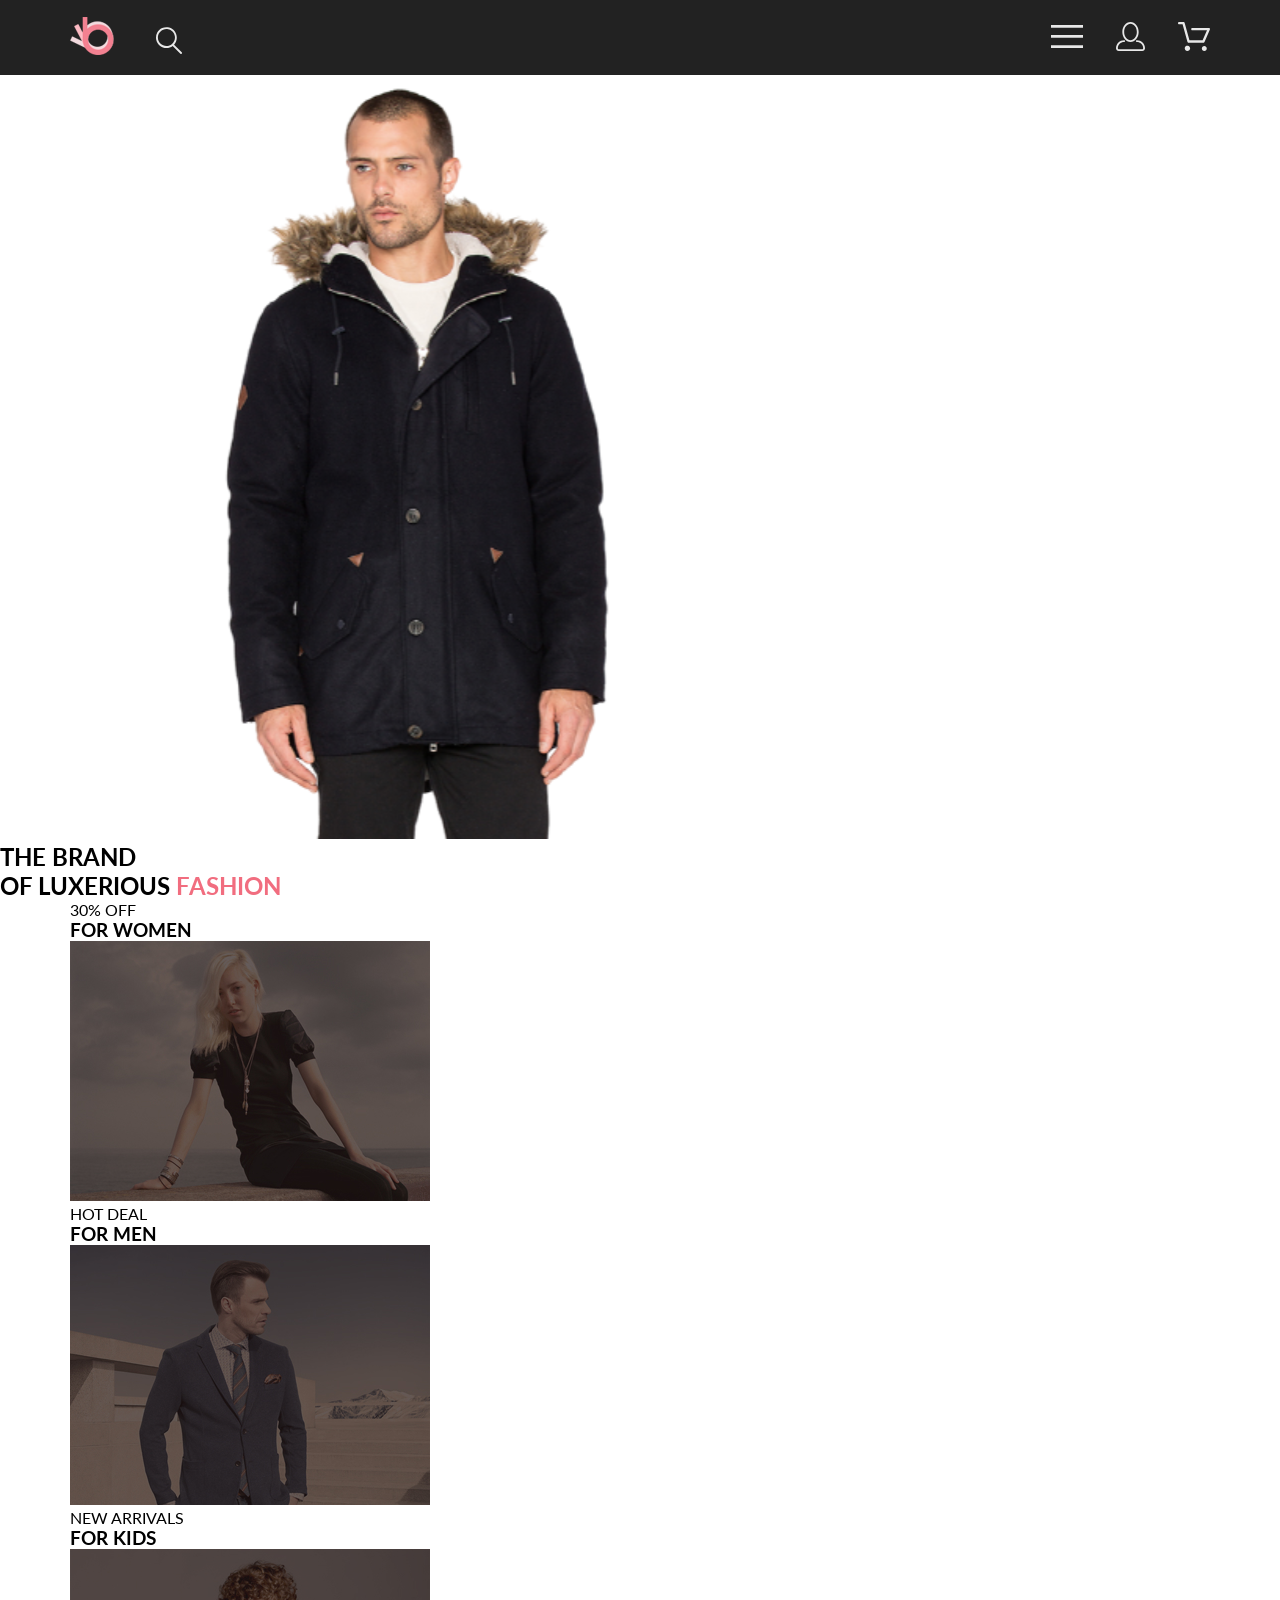
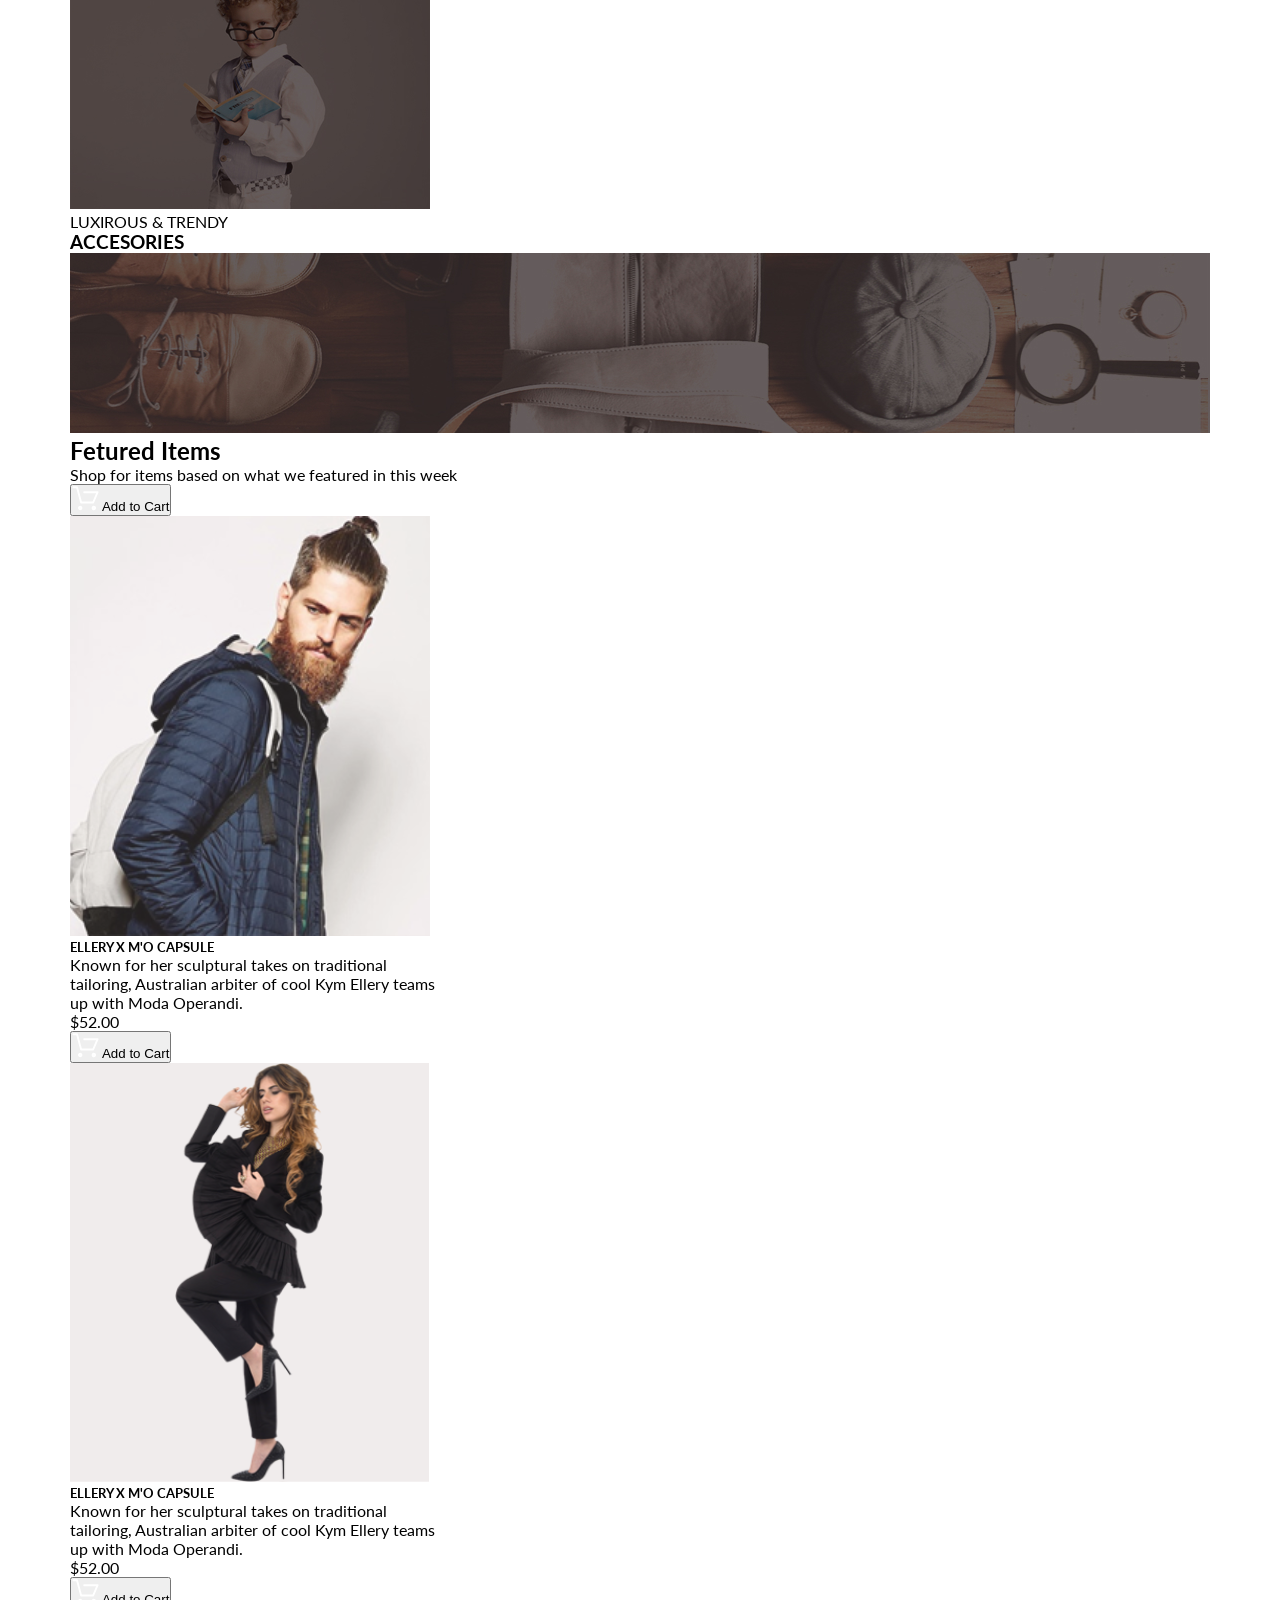
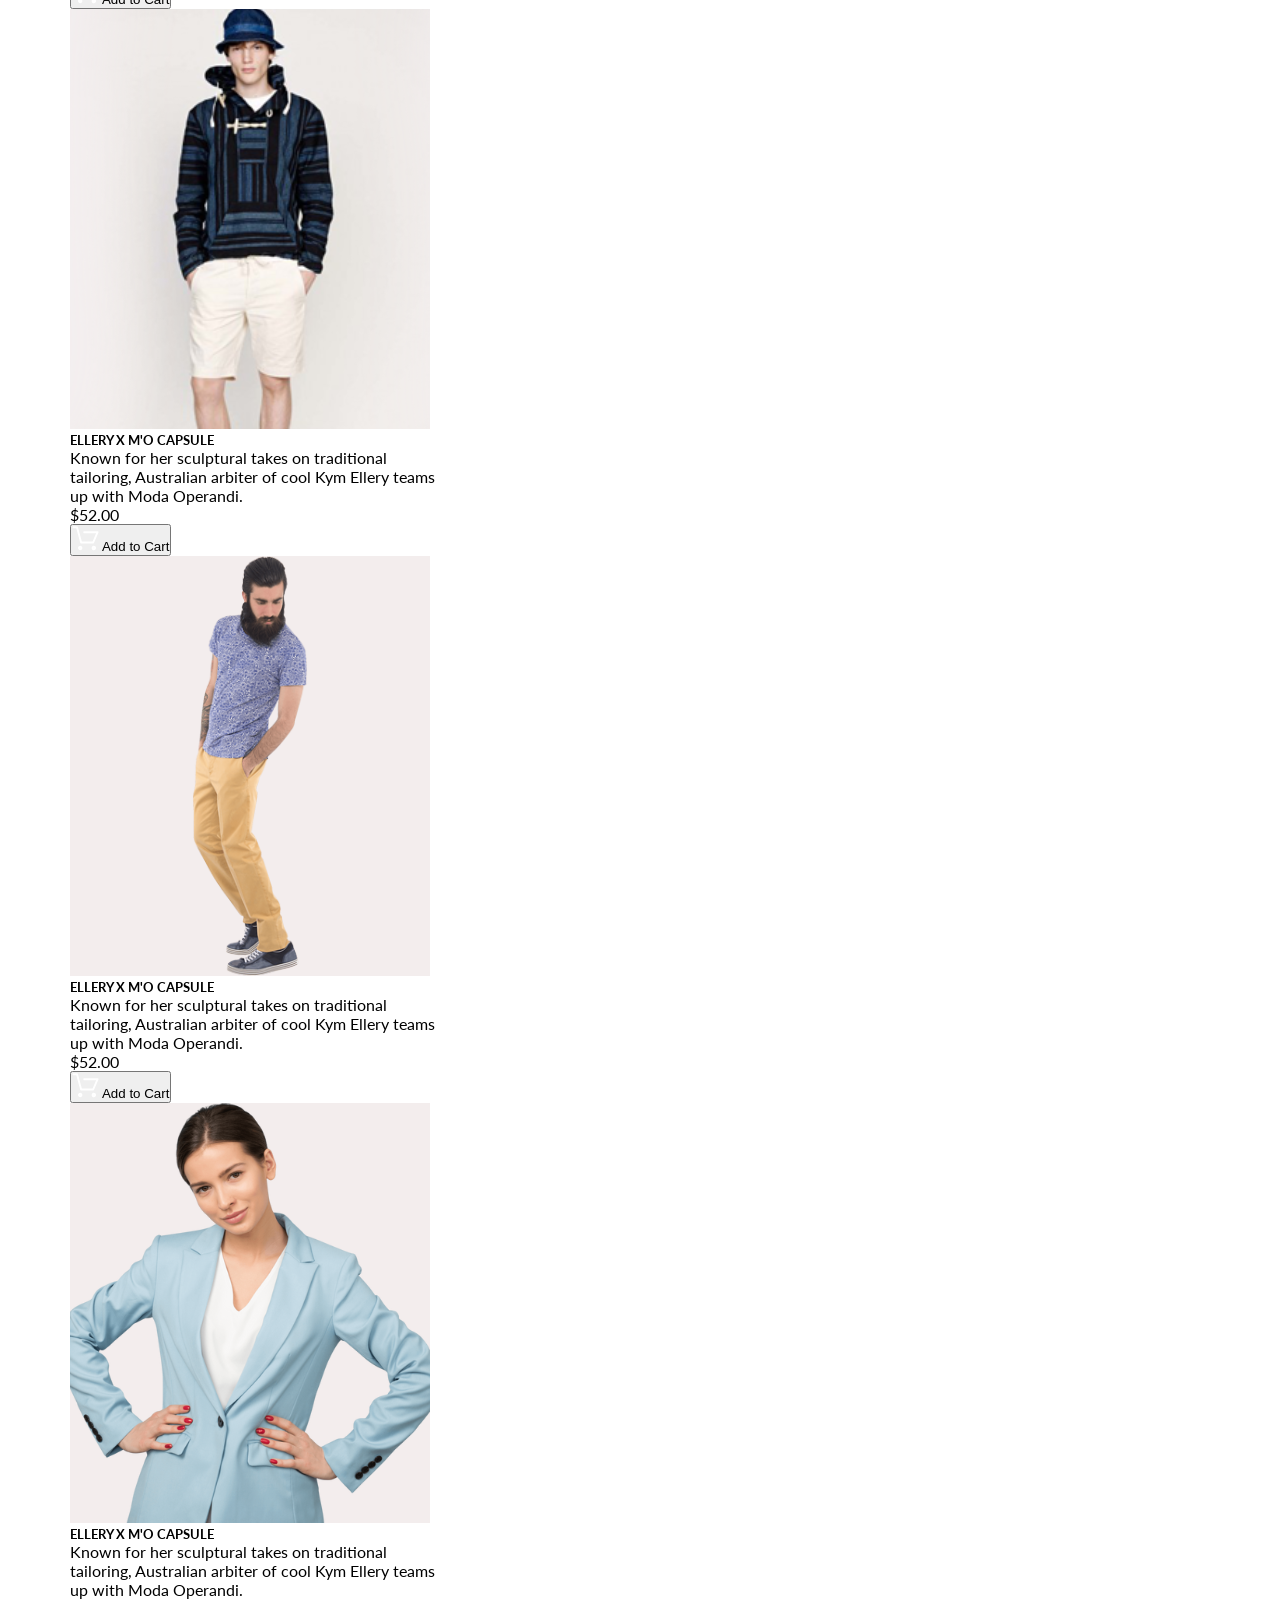
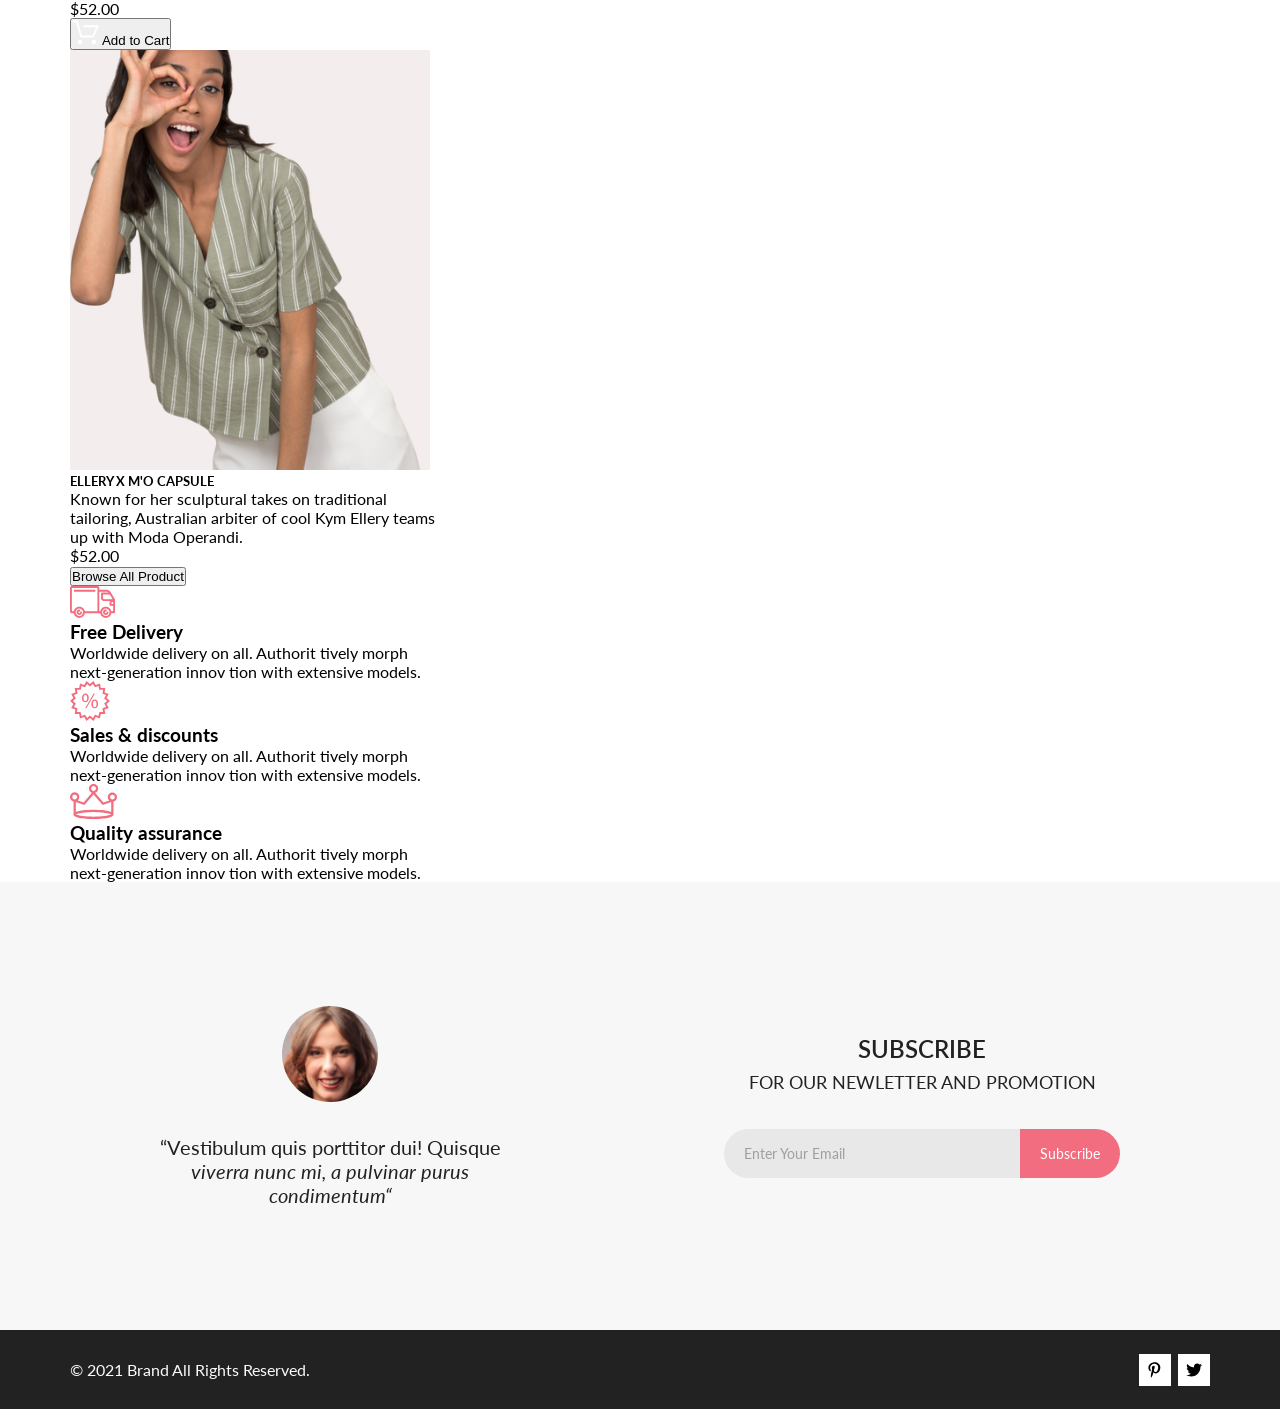
<file: lesson_sass3/index.html>
<!DOCTYPE html>
<html lang="en">

<head>
    <meta charset="UTF-8">
    <meta http-equiv="X-UA-Compatible" content="IE=edge">
    <meta name="viewport" content="width=device-width, initial-scale=1.0">
    <title>Главная страница интернет-магазина</title>
    <link rel="preconnect" href="https://fonts.googleapis.com">
    <link rel="preconnect" href="https://fonts.gstatic.com" crossorigin>
    <link
        href="https://fonts.googleapis.com/css2?family=Lato:wght@300;400;900&family=Open+Sans:wght@600;700;800&family=Raleway:wght@300;400;700&display=swap"
        rel="stylesheet">
    <link rel="stylesheet" href="style.css">
</head>

<body>
    <div class="top">

        <header class="header center">

            <div class="header__left">
                <a href="index.html"><img src="images/top__menu__logo.svg" alt="логотип"></a>
                <a href="#"><img src="images/top__menu__search.svg" alt="поиск"></a>
            </div>
            <nav class="header__right">
                <label for="header__check"><img src="images/top__menu__menu.svg" alt="меню"></label>
                <a href="#" class="header__link-site"><img src="images/top__menu__profile.svg"
                        alt="личный профиль"></a>
                <a href="#" class="header__link-site"><img src="images/top__menu__basket.svg" alt="корзина"></a>
            </nav>
            <input class="header__checkbox" id="header__check" type="checkbox" checked>
            <div class="mobile-menu">
                <h3 class="mobile-menu__heading">MENU</h3>
                <div class="mobile-menu__box">
                    <div class="mobile-menu__item">
                        <a href="#" class="mobile-menu__title">MAN</a>
                        <ul class="mobile-menu__list">
                            <li><a class="mobile-menu__link" href="#">Accessories</a></li>
                            <li><a class="mobile-menu__link" href="#">Bags</a></li>
                            <li><a class="mobile-menu__link" href="#">Denim</a></li>
                            <li><a class="mobile-menu__link" href="#">T-Shirts</a></li>
                        </ul>
                    </div>
                    <div class="mobile-menu__item">
                        <a href="#" class="mobile-menu__title">WOMAN</a>
                        <ul class="mobile-menu__list">
                            <li><a class="mobile-menu__link" href="">Accessories</a></li>
                            <li><a class="mobile-menu__link" href="">Jackets & Coats</a></li>
                            <li><a class="mobile-menu__link" href="">Polos</a></li>
                            <li><a class="mobile-menu__link" href="">T-Shirts</a></li>
                            <li><a class="mobile-menu__link" href="">Shirts</a></li>
                        </ul>
                    </div>
                    <div class="mobile-menu__item">
                        <a href="#" class="mobile-menu__title">KIDS</a>
                        <ul class="mobile-menu__list">
                            <li><a class="mobile-menu__link" href="">Accessories</a></li>
                            <li><a class="mobile-menu__link" href="">Jackets & Coats</a></li>
                            <li><a class="mobile-menu__link" href="">Polos</a></li>
                            <li><a class="mobile-menu__link" href="">T-Shirts</a></li>
                            <li><a class="mobile-menu__link" href="">Shirts</a></li>
                            <li><a class="mobile-menu__link" href="">Bags</a></li>
                        </ul>
                    </div>
                </div>



            </div>


        </header>

        <section class="promo">

            <div class="promo__img">
                <img src="images/header__img.svg" alt="фото с моделью">
            </div>

            <div class="promo__content">
                <div class="promo__info">
                    <h1 class="promo__title">THE BRAND</h1>
                    <h2 class="promo__heading">OF LUXERIOUS <span style="color: 
                        #F16D7F;">FASHION</span></h2>
                </div>
            </div>

        </section>

        <section class="sale center">

            <div class="sale__item">
                <div class="sale__content">
                    <p class="sale__text">30% OFF</p>
                    <h3 class="sale__heading">FOR WOMEN</h3>
                </div>
                <img src="images/advertisement001.jpg" alt="sale image" class="img__sale">
            </div>

            <div class="sale__item">
                <div class="sale__content">
                    <p class="sale__text">HOT DEAL</p>
                    <h3 class="sale__heading">FOR MEN</h3>
                </div>
                <img src="images/advertisement002.jpg" alt="sale image" class="img__sale">
            </div>

            <div class="sale__item">
                <div class="sale__content">
                    <p class="sale__text">NEW ARRIVALS</p>
                    <h3 class="sale__heading">FOR KIDS</h3>
                </div>
                <img src="images/advertisement003.jpg" alt="sale image" class="img__sale">
            </div>

            <div class="sale__item sale__item__big">
                <div class="sale__content">
                    <p class="sale__text">LUXIROUS & TRENDY</p>
                    <h3 class="sale__heading">ACCESORIES</h3>
                </div>
                <img src="images/advertisement004.jpg" alt="sale image" class="img__big">
            </div>

        </section>

        <section class="product-box center">

            <h2 class="product-box__heading">Fetured Items</h2>
            <p class="product-box__text">Shop for items based on what we featured in this week</p>

            <div class="product-box__content">

                <div class="product">

                    <div class="product__picturebox">

                        <div class="product__picturebox__itemHover">
                            <button class="product__picturebox__buy-button">
                                <img src="images/Vector.svg" alt="корзина"
                                     class="product__picturebox__buy-button-img">
                                Add to Cart
                            </button>
                        </div>

                        <img src="images/top__info_img001.svg" alt="photo 001" class="product__picturebox__img">

                    </div>

                    <div class="product__content">
                        <h5 class="product__content__heading">ELLERY X M'O CAPSULE</h5>
                        <p class="product__content__text">Known for her sculptural takes on traditional <br>
                            tailoring, Australian arbiter of cool Kym Ellery teams <br>
                            up with Moda Operandi.</p>
                        <p class="product__content__price">$52.00</p>
                    </div>

                </div>

                <div class="product">

                    <div class="product__picturebox">

                        <div class="product__picturebox__itemHover">
                            <button class="product__picturebox__buy-button">
                                <img src="images/Vector.svg" alt="корзина"
                                     class="product__picturebox__buy-button-img">
                                Add to Cart
                            </button>
                        </div>

                        <img src="images/top__info_img002-2.svg" alt="photo 002"
                             class="product__picturebox__img">

                    </div>

                    <div class="product__content">
                        <h5 class="product__content__heading">ELLERY X M'O CAPSULE</h5>
                        <p class="product__content__text">Known for her sculptural takes on traditional <br>
                            tailoring, Australian arbiter of cool Kym Ellery teams <br>
                            up with Moda Operandi.</p>
                        <p class="product__content__price">$52.00</p>
                    </div>

                </div>

                <div class="product">

                    <div class="product__picturebox">

                        <div class="product__picturebox__itemHover">
                            <button class="product__picturebox__buy-button">
                                <img src="images/Vector.svg" alt="корзина"
                                     class="product__picturebox__buy-button-img">
                                Add to Cart
                            </button>
                        </div>

                        <img src="images/top__info_img003.svg" alt="photo 003" class="product__picturebox__img">

                    </div>

                    <div class="product__content">
                        <h5 class="product__content__heading">ELLERY X M'O CAPSULE</h5>
                        <p class="product__content__text">Known for her sculptural takes on traditional <br>
                            tailoring, Australian arbiter of cool Kym Ellery teams <br>
                            up with Moda Operandi.</p>
                        <p class="product__content__price">$52.00</p>
                    </div>

                </div>

                <div class="product">

                    <div class="product__picturebox">

                        <div class="product__picturebox__itemHover">
                            <button class="product__picturebox__buy-button">
                                <img src="images/Vector.svg" alt="корзина"
                                     class="product__picturebox__buy-button-img">
                                Add to Cart
                            </button>
                        </div>

                        <img src="images/top__info_img004.svg" alt="photo 004" class="product__picturebox__img">

                    </div>

                    <div class="product__content">
                        <h5 class="product__content__heading">ELLERY X M'O CAPSULE</h5>
                        <p class="product__content__text">Known for her sculptural takes on traditional <br>
                            tailoring, Australian arbiter of cool Kym Ellery teams <br>
                            up with Moda Operandi.</p>
                        <p class="product__content__price">$52.00</p>
                    </div>

                </div>

                <div class="product">

                    <div class="product__picturebox">

                        <div class="product__picturebox__itemHover">
                            <button class="product__picturebox__buy-button">
                                <img src="images/Vector.svg" alt="корзина"
                                     class="product__picturebox__buy-button-img">
                                Add to Cart
                            </button>
                        </div>

                        <img src="images/top__info_img005.svg" alt="photo 005" class="product__picturebox__img">

                    </div>

                    <div class="product__content">
                        <h5 class="product__content__heading">ELLERY X M'O CAPSULE</h5>
                        <p class="product__content__text">Known for her sculptural takes on traditional <br>
                            tailoring, Australian arbiter of cool Kym Ellery teams <br>
                            up with Moda Operandi.</p>
                        <p class="product__content__price">$52.00</p>
                    </div>

                </div>

                <div class="product">

                    <div class="product__picturebox">

                        <div class="product__picturebox__itemHover">
                            <button class="product__picturebox__buy-button">
                                <img src="images/Vector.svg" alt="корзина"
                                     class="product__picturebox__buy-button-img">
                                Add to Cart
                            </button>
                        </div>

                        <img src="images/top__info_img006.svg" alt="photo 006" class="product__picturebox__img">

                    </div>

                    <div class="product__content">
                        <h5 class="product__content__heading">ELLERY X M'O CAPSULE</h5>
                        <p class="product__content__text">Known for her sculptural takes on traditional <br>
                            tailoring, Australian arbiter of cool Kym Ellery teams <br>
                            up with Moda Operandi.</p>
                        <p class="product__content__price">$52.00</p>
                    </div>

                </div>

            </div>

            <div class="product-box__button">
                <button class="product-box__button__text">Browse All Product</button>
            </div>

        </section>

        <div class="advantages center">

            <article class="advantages__item">
                <img src="images/advantages1.svg" alt="машина">
                <h3 class="advantages__item__heading">Free Delivery</h3>
                <p class="advantages__item__text">Worldwide delivery on all. Authorit tively morph <br> next-generation
                    innov
                    tion with extensive
                    models.
                </p>
            </article>

            <article class="advantages__item">
                <img src="images/advantages2.svg" alt="процент">
                <h3 class="advantages__item__heading">Sales & discounts</h3>
                <p class="advantages__item__text">Worldwide delivery on all. Authorit tively morph <br> next-generation
                    innov
                    tion with extensive
                    models.
                </p>
            </article>

            <article class="advantages__item">
                <img src="images/advantages3.svg" alt="корона">
                <h3 class="advantages__item__heading">Quality assurance</h3>
                <p class="advantages__item__text">Worldwide delivery on all. Authorit tively morph <br> next-generation
                    innov
                    tion with extensive
                    models.
                </p>
            </article>

        </div>

        <div class="subscription center">

            <figure class="subscription__staff">
                <img src="images/face.svg" alt="лицо">
                <p class="subscription__staff__figure-text">“Vestibulum quis porttitor dui! Quisque<br> <em>viverra nunc
                        mi, a pulvinar
                        purus<br>
                        condimentum“</em></p>
            </figure>

            <div class="subscription__input-email">
                <p class="subscription__input-email__text"><span
                        class="subscription__input-email__title">SUBSCRIBE</span><br>
                    FOR OUR NEWLETTER AND PROMOTION</p>

                <div class="subscription__input-email__submit">
                    <input class="subscription__input-email__submit__subscribe" type="email" required
                        placeholder="Enter Your Email">
                    <input class="subscription__input-email__submit__btn" type="submit" value="Subscribe">
                </div>
            </div>

        </div>

        <footer class="footer center">
            <p class="footer__text">© 2021 Brand All Rights Reserved.</p>
            <div class="footer__items">
                <a class="footer__items__item" href="#"><svg width="13" height="16" viewBox="0 0 13 16" fill="none"
                        xmlns="http://www.w3.org/2000/svg">
                        <path
                            d="M6.74032 0.203125C3.55564 0.203125 0.408203 2.34063 0.408203 5.8C0.408203 8 1.63738 9.25 2.38233 9.25C2.68963 9.25 2.86655 8.3875 2.86655 8.14375C2.86655 7.85313 2.13091 7.23438 2.13091 6.025C2.13091 3.5125 4.03055 1.73125 6.4889 1.73125C8.60271 1.73125 10.1671 2.94062 10.1671 5.1625C10.1671 6.82187 9.50597 9.93437 7.36422 9.93437C6.59133 9.93437 5.93018 9.37187 5.93018 8.56563C5.93018 7.38438 6.74963 6.24062 6.74963 5.02187C6.74963 2.95312 3.835 3.32812 3.835 5.82812C3.835 6.35313 3.90018 6.93437 4.13298 7.4125C3.70463 9.26875 2.82931 12.0344 2.82931 13.9469C2.82931 14.5375 2.91311 15.1188 2.96899 15.7094C3.07452 15.8281 3.02175 15.8156 3.18316 15.7563C4.74757 13.6 4.69169 13.1781 5.3994 10.3562C5.78119 11.0875 6.76826 11.4812 7.55046 11.4812C10.8469 11.4812 12.3275 8.24688 12.3275 5.33125C12.3275 2.22813 9.66427 0.203125 6.74032 0.203125Z"
                            fill="black" />
                    </svg>
                </a>
                <a class="footer__items__item" href="#"><svg width="17" height="14" viewBox="0 0 17 14" fill="none"
                        xmlns="http://www.w3.org/2000/svg">
                        <path
                            d="M14.4184 3.74113C14.4285 3.88325 14.4285 4.02541 14.4285 4.16753C14.4285 8.50253 11.1512 13.4975 5.16133 13.4975C3.31595 13.4975 1.60168 12.9594 0.159668 12.0254C0.421861 12.0558 0.673935 12.066 0.946216 12.066C2.46887 12.066 3.87057 11.5483 4.98989 10.665C3.55797 10.6345 2.35797 9.69038 1.94452 8.39088C2.14621 8.42131 2.34788 8.44163 2.55966 8.44163C2.85209 8.44163 3.14455 8.401 3.4168 8.32997C1.92437 8.02538 0.805016 6.70559 0.805016 5.11169V5.07109C1.23861 5.31475 1.74285 5.46703 2.27726 5.48731C1.39996 4.89847 0.825192 3.89341 0.825192 2.75634C0.825192 2.14722 0.986506 1.58884 1.26887 1.10153C2.87224 3.09138 5.28232 4.39084 7.9848 4.533C7.93439 4.28934 7.90413 4.03556 7.90413 3.78175C7.90413 1.97463 9.35623 0.502563 11.1613 0.502563C12.0991 0.502563 12.9461 0.898501 13.5411 1.53809C14.2772 1.39597 14.9831 1.12184 15.6083 0.74622C15.3662 1.50766 14.852 2.14725 14.1764 2.55331C14.8318 2.48228 15.4671 2.2995 16.052 2.04572C15.6084 2.69544 15.0537 3.27409 14.4184 3.74113V3.74113Z"
                            fill="black" />
                    </svg>
                </a>
            </div>
        </footer>

    </div>

</body>

</html>
</file>
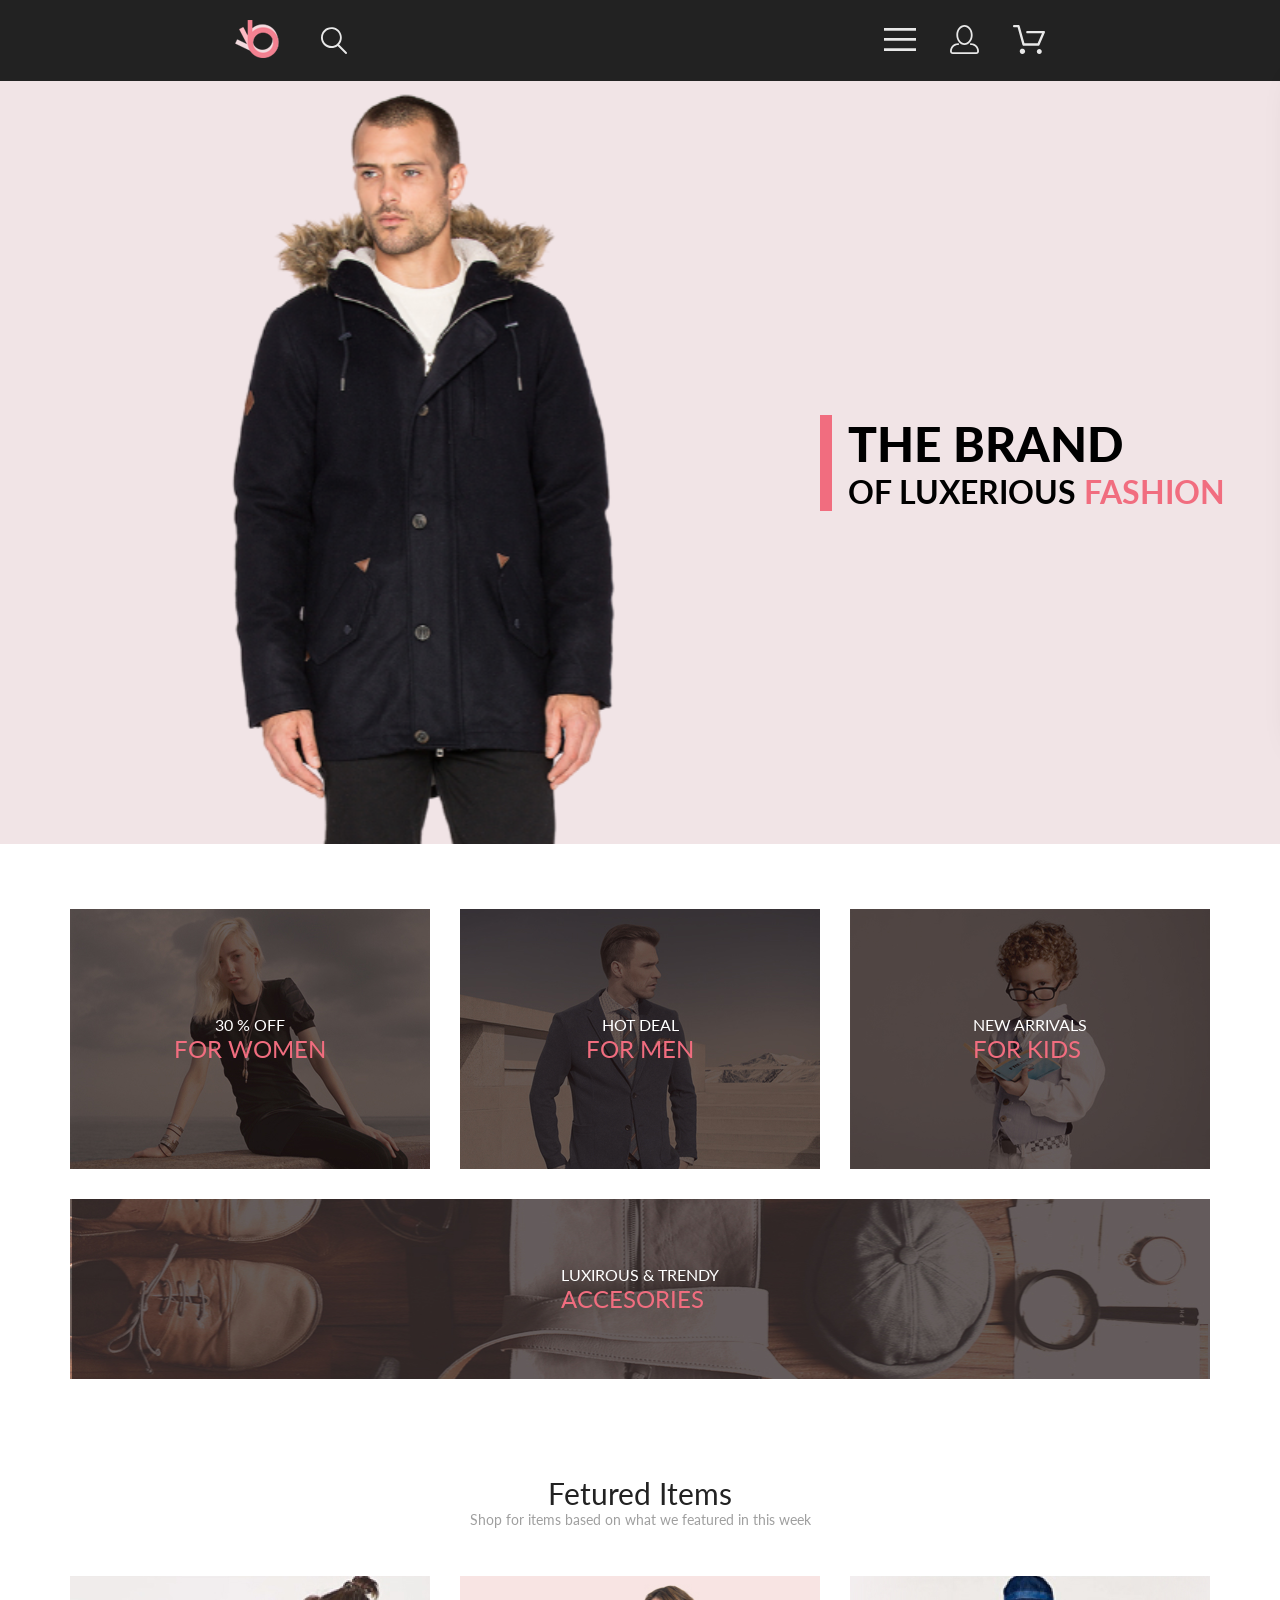
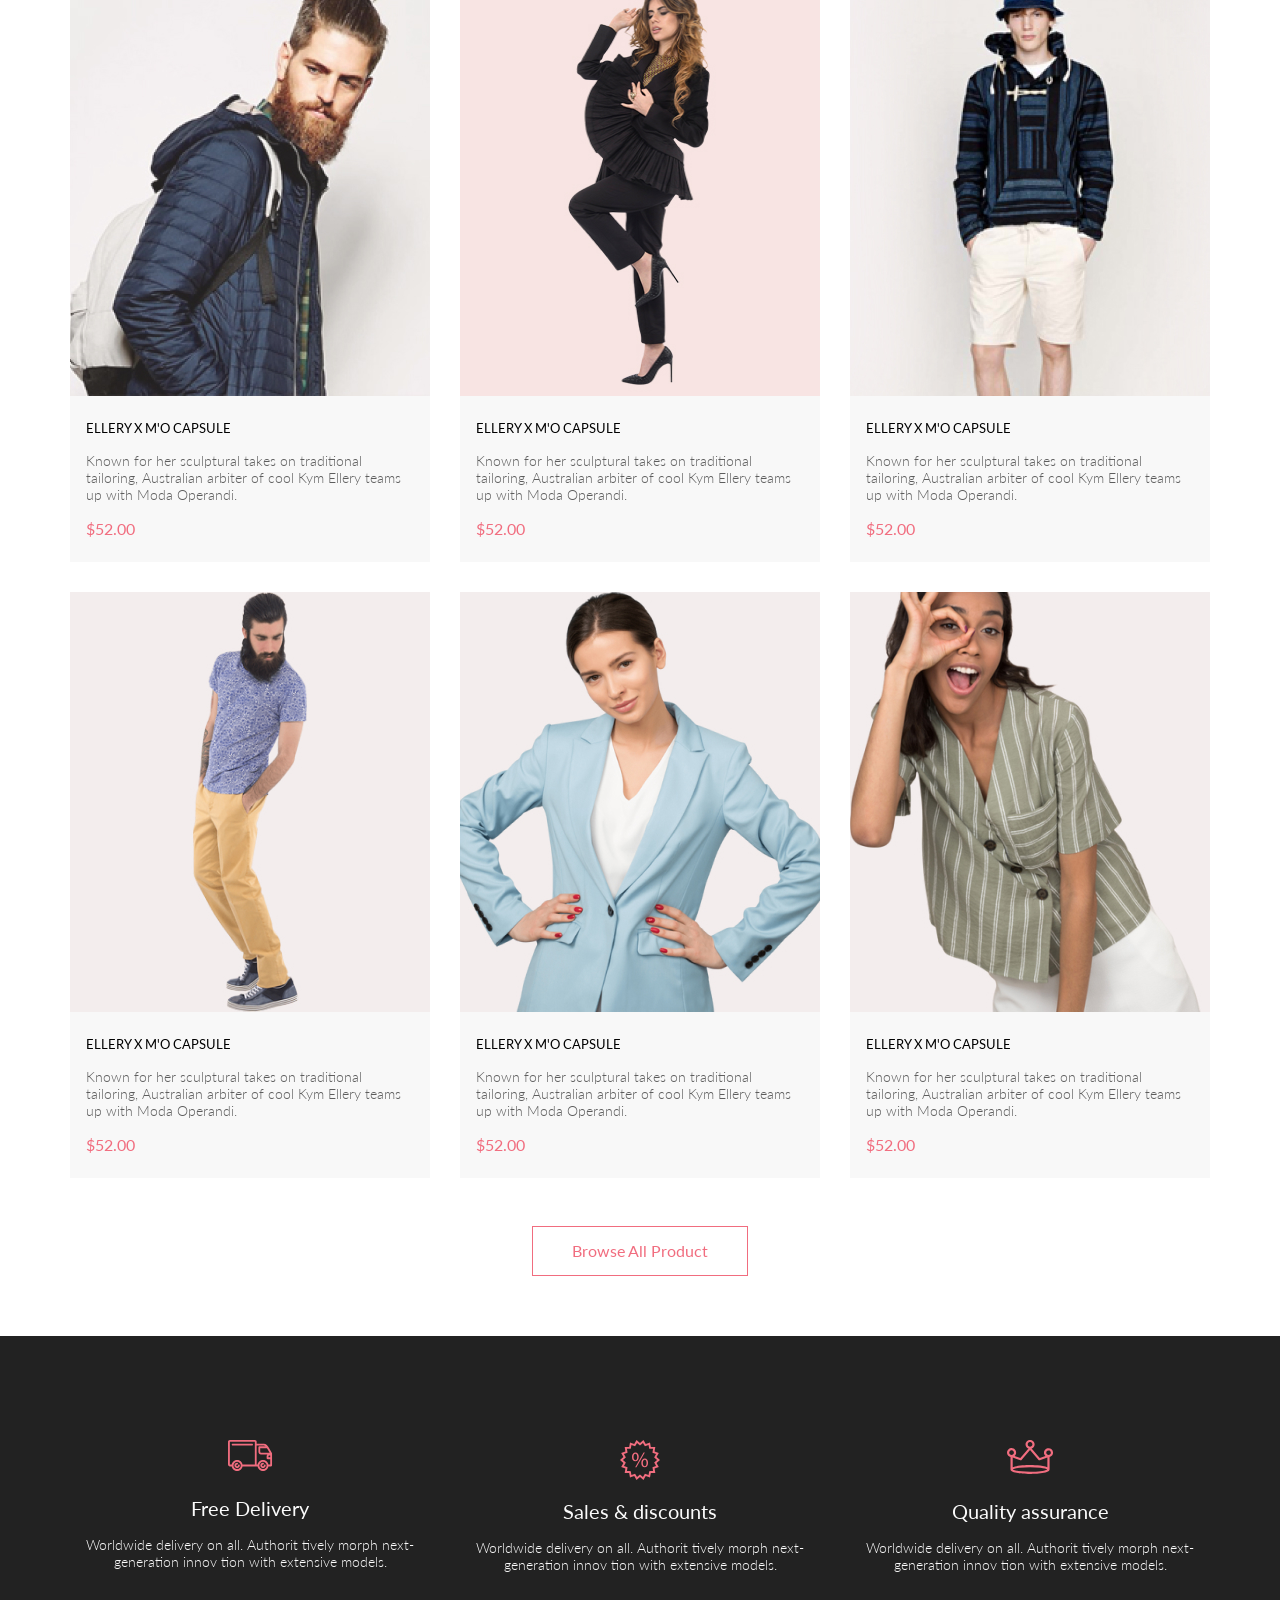
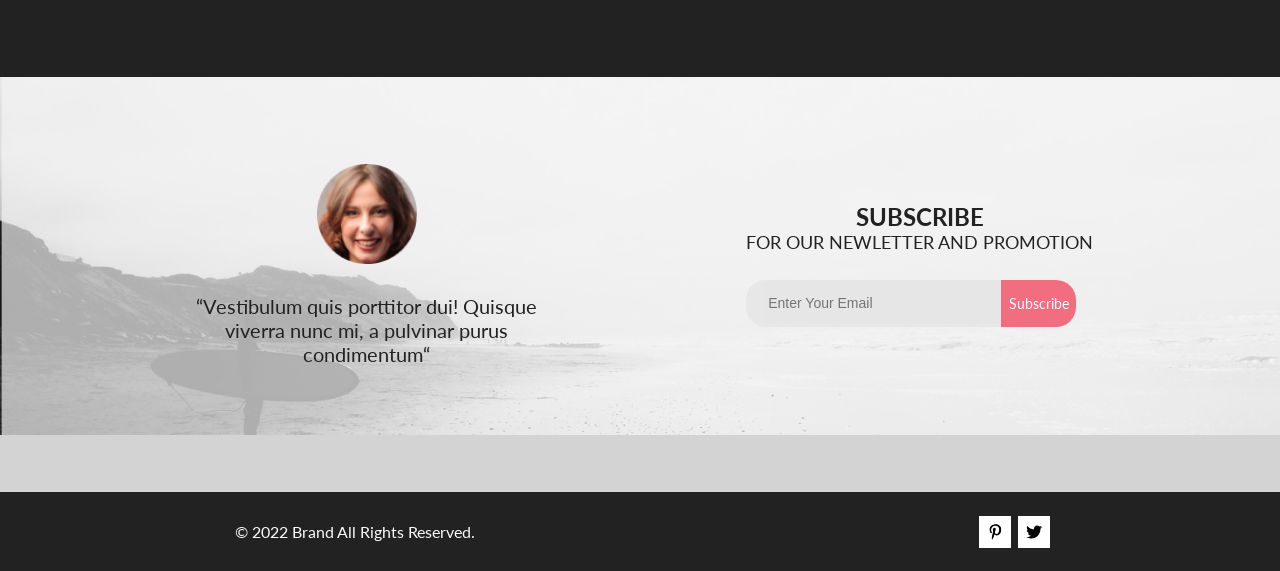
<file: lesson_sass5/index.html>
<!DOCTYPE html>
<html lang="en">
<head>
    <link rel="preconnect" href="https://fonts.googleapis.com">
    <link rel="preconnect" href="https://fonts.gstatic.com" crossorigin>
    <link href="https://fonts.googleapis.com/css2?family=Lato:wght@300;400;700;900&family=Open+Sans:wght@600;700;800&display=swap" rel="stylesheet">
    <meta charset="UTF-8">
    <meta name="viewport" content="width=device-width, initial-scale=1.0">
    <title>Main</title>
    <link rel="stylesheet" href="style.css">
</head>
<body>
    <div class="box-content">
        <header class="header">
            <div class="header__left">
                <a href="index.html" class="logo"><img src="img/header_logo.svg" alt="logo"></a>
                <svg class="search" width="27" height="28" viewBox="0 0 27 28" fill="none" xmlns="http://www.w3.org/2000/svg">
                    <path d="M19.0589 17.6249C20.6705 15.8648 21.6275 13.6038 21.769 11.2215C21.9106 8.8392 21.2281 6.48075 19.8362 4.5422C18.4443 2.60365 16.4278 1.20306 14.1252 0.575643C11.8227 -0.0517774 9.37437 0.132183 7.19143 1.09663C5.0085 2.06108 3.22389 3.74727 2.1373 5.87205C1.05071 7.99682 0.728322 10.4308 1.22426 12.7652C1.72021 15.0996 3.00428 17.1922 4.86085 18.6917C6.71741 20.1912 9.0334 21.0063 11.4199 20.9999C13.6723 21.003 15.8638 20.269 17.6599 18.9099L25.4079 26.7169C25.4934 26.806 25.5958 26.8771 25.7091 26.926C25.8225 26.975 25.9444 27.0008 26.0679 27.0019C26.1916 27.0023 26.314 26.9772 26.4276 26.9282C26.5411 26.8792 26.6434 26.8072 26.7279 26.7169C26.9018 26.536 26.999 26.2949 26.999 26.0439C26.999 25.793 26.9018 25.5518 26.7279 25.3709L19.0589 17.6249ZM2.88589 10.4999C2.89873 8.81465 3.41021 7.17089 4.35586 5.77587C5.30151 4.38086 6.63899 3.29703 8.1997 2.66102C9.76042 2.02501 11.4745 1.86529 13.1258 2.202C14.7772 2.53871 16.2919 3.35678 17.479 4.55307C18.6661 5.74935 19.4725 7.27031 19.7965 8.92421C20.1204 10.5781 19.9475 12.2909 19.2995 13.8467C18.6515 15.4024 17.5574 16.7315 16.1551 17.6664C14.7529 18.6013 13.1052 19.1001 11.4199 19.0999C9.14843 19.0891 6.97409 18.1774 5.3741 16.5651C3.77412 14.9527 2.87924 12.7714 2.88589 10.4999Z" fill="#E8E8E8"/>
                </svg> 
            </div>
            <nav class="header__right">
                <label for="burger"><img class="header__menu" src="img/header_menu.svg" alt="menu"></label>
                <input id="burger" type="checkbox">
                <nav class="slide__menu">
                    <h3 class="slide__menu_heading">MENU</h3>
                    <div class="slide__menu_box">
                        <div class="slide__menu_item">
                            <a href="#" class="slide__menu_title">MAN</a>
                            <ul class="slide__menu_list">
                                <li><a class="slide__menu_link" href="#">Accessories</a></li>
                                <li><a class="slide__menu_link" href="#">Bags</a></li>
                                <li><a class="slide__menu_link" href="#">Denim</a></li>
                                <li><a class="slide__menu_link" href="#">T-Shirts</a></li>
                            </ul>
                        </div>
                        <div class="slide__menu_item">
                            <a href="#" class="slide__menu_title">WOMAN</a>
                            <ul class="slide__menu_list">
                                <li><a class="slide__menu_link" href="#">Accessories</a></li>
                                <li><a class="slide__menu_link" href="#">Jackets & Coats</a></li>
                                <li><a class="slide__menu_link" href="#">Polos</a></li>
                                <li><a class="slide__menu_link" href="#">T-Shirts</a></li>
                                <li><a class="slide__menu_link" href="#">Shirts</a></li>
            
                            </ul>
                        </div>
                        <div class="slide__menu_item">
                            <a href="#" class="slide__menu_title">KIDS</a>
                            <ul class="slide__menu_list">
                                <li><a class="slide__menu_link" href="#">Accessories</a></li>
                                <li><a class="slide__menu_link" href="#">Jackets & Coats</a></li>
                                <li><a class="slide__menu_link" href="#">Polos</a></li>
                                <li><a class="slide__menu_link" href="#">T-Shirts</a></li>
                                <li><a class="slide__menu_link" href="#">Shirts</a></li>
                                <li><a class="slide__menu_link" href="#">Bags</a></li>
                            </ul>
                        </div>
                    </div>
                </nav>
    
                <a class="header__link-site" href="registration.html"><img src="img/header_profile.svg" alt="reg"></a>
                <a class="header__link-site" href="cart.html"><img src="img/header_basket.svg" alt="cart"></a> 
            </nav> 
        </header>
    
        <div class="top">
            <img width="800" src="img/top_img.svg" alt="photo" class="photo">
            <div class="top__title">
                <h1 class="title">The brand</h1>
                <h2 class="subtitle">of luxerious <span class="colored__text">fashion</span></h2> 
            </div>
        </div>
    
        <div class="offers center">
            <div class="offers__top">
                <div class="offers__item">
                    <img width="360" srcset="img/offers_for_women.jpg, img/mobile/offers_for_women.jpg 2x" src="img/offers_for_women.jpg" alt="offers__img" class="offers__img">
                    <div class="offers__text">
                        <h3 class="white__text">30 % off</h3>
                        <a href="#" class="offers__link">for women</a>
                    </div>
                </div>
                
                <div class="offers__item">
                    <img width="360" srcset="img/offers_for_men.jpg, img/mobile/offers_for_men.jpg 2x" src="img/offers_for_men.jpg" alt="offers__img" class="offers__img">
                    <div class="offers__text">
                        <h3 class="white__text">hot deal</h3>
                        <a href="#" class="offers__link">for men</a>
                    </div>
                </div>
                
                <div class="offers__item">
                    <img width="360" srcset="img/offers_for_kids.jpg, img/mobile/offers_for_kids.jpg 2x" src="img/offers_for_kids.jpg" alt="offers__img" class="offers__img">
                    <div class="offers__text">
                        <h3 class="white__text">new arrivals</h3>
                        <a href="#" class="offers__link">for kids</a>
                         
                    </div>
                </div>
            </div>
    
            <div class="offers__item item__long">
                <img width="1140" srcset="img/offers_accesories.jpg, img/mobile/offers_accesories.jpg 2x" src="img/offers_accesories.jpg" alt="offers__img" class="offers__img img__long">
                <div class="offers__text">
                    <h3 class="white__text">luxirous & trendy</h3>
                    <a href="#" class="offers__link">accesories</a>
                </div>
            </div>
        </div>
    
        <div class="content__header center">
            <h3 class="content__title">Fetured Items</h3>
            <h4 class="content__subtitle">Shop for items based on what we featured in this week</h4>
        </div>
    
        <div class="product-box-main center">
    
            <div class="product">
                <img srcset="img/product1.jpg, img/mobile/items1.jpg 2x"
                     src="img/product1.jpg" alt="product__image" class="product__image">
                <div class="product__content">
                    <a href="product.html" class="product__name">ELLERY X M'O CAPSULE</a>
                    <p class="product__text">Known for her sculptural takes on traditional tailoring, Australian arbiter of cool Kym Ellery teams up with Moda Operandi.</p>
                    <p class="product__price">$52.00</p>
                </div>
                <a href="#" class="product__add"><svg width="27" height="25" viewBox="0 0 27 25" fill="none" xmlns="http://www.w3.org/2000/svg">
                    <path
                        d="M21.9509 23.2667H21.8386C21.2294 23.2667 20.7177 22.7671 20.6735 22.1294C20.629 21.4607 21.1175 20.8785 21.7626 20.8346C21.788 20.8329 21.8145 20.832 21.8405 20.832C22.4575 20.832 22.9743 21.3219 23.0201 21.9487C23.0319 22.1971 22.9914 22.5514 22.736 22.8439L22.73 22.8507L22.7242 22.8575C22.5275 23.0912 22.2607 23.2321 21.9509 23.2667ZM8.21887 23.2604C7.5683 23.2604 7.03906 22.7174 7.03906 22.05C7.03906 21.3832 7.5683 20.8406 8.21887 20.8406C8.86945 20.8406 9.39868 21.3832 9.39868 22.05C9.39868 22.7174 8.86945 23.2604 8.21887 23.2604Z"
                        fill="white" />
                    <path
                        d="M21.876 22.2662C21.921 22.2549 21.9423 22.2339 21.96 22.2129C21.9678 22.2037 21.9756 22.1946 21.9835 22.1855C22.02 22.1438 22.0233 22.0553 22.0224 22.0105C22.0092 21.9044 21.9185 21.8315 21.8412 21.8315C21.8375 21.8315 21.8336 21.8317 21.8312 21.8318C21.7531 21.8372 21.6653 21.9409 21.6719 22.0625C21.6813 22.1793 21.7675 22.2662 21.8392 22.2662H21.876ZM8.21954 22.2599C8.31873 22.2599 8.39935 22.1655 8.39935 22.0496C8.39935 21.9341 8.31873 21.8401 8.21954 21.8401C8.12042 21.8401 8.03973 21.9341 8.03973 22.0496C8.03973 22.1655 8.12042 22.2599 8.21954 22.2599ZM21.9995 24.2662C21.9517 24.2662 21.8878 24.2662 21.8392 24.2662C20.7017 24.2662 19.7567 23.3545 19.6765 22.198C19.5964 20.9929 20.4937 19.9183 21.6953 19.8364C21.7441 19.8331 21.7928 19.8315 21.8412 19.8315C22.9799 19.8315 23.9413 20.7324 24.019 21.8884C24.0505 22.4915 23.8741 23.0612 23.4898 23.5012C23.1055 23.9575 22.5764 24.2177 21.9995 24.2662ZM8.21954 24.2599C7.01532 24.2599 6.03973 23.2709 6.03973 22.0496C6.03973 20.8291 7.01532 19.8401 8.21954 19.8401C9.42371 19.8401 10.3994 20.8291 10.3994 22.0496C10.3994 23.2709 9.42371 24.2599 8.21954 24.2599ZM21.1984 17.3938H9.13306C8.70013 17.3938 8.31586 17.1005 8.20331 16.6775L4.27753 2.24768H1.52173C0.993408 2.24768 0.560547 1.80859 0.560547 1.27039C0.560547 0.733032 0.993408 0.292969 1.52173 0.292969H4.99933C5.43134 0.292969 5.81561 0.586304 5.9281 1.01025L9.85394 15.4391H20.5576L24.1144 7.13379H12.2578C11.7286 7.13379 11.2957 6.69373 11.2957 6.15649C11.2957 5.61914 11.7286 5.17908 12.2578 5.17908H25.5886C25.9091 5.17908 26.2141 5.34192 26.3896 5.61914C26.566 5.89539 26.5984 6.23743 26.4697 6.547L22.0795 16.807C21.9193 17.1653 21.5827 17.3938 21.1984 17.3938Z"
                        fill="white" />
                    <path
                        d="M21.876 22.2662C21.921 22.2549 21.9423 22.2339 21.96 22.2129C21.9678 22.2037 21.9756 22.1946 21.9835 22.1855C22.02 22.1438 22.0233 22.0553 22.0224 22.0105C22.0092 21.9044 21.9185 21.8315 21.8412 21.8315C21.8375 21.8315 21.8336 21.8317 21.8312 21.8318C21.7531 21.8372 21.6653 21.9409 21.6719 22.0625C21.6813 22.1793 21.7675 22.2662 21.8392 22.2662H21.876ZM8.21954 22.2599C8.31873 22.2599 8.39935 22.1655 8.39935 22.0496C8.39935 21.9341 8.31873 21.8401 8.21954 21.8401C8.12042 21.8401 8.03973 21.9341 8.03973 22.0496C8.03973 22.1655 8.12042 22.2599 8.21954 22.2599ZM21.9995 24.2662C21.9517 24.2662 21.8878 24.2662 21.8392 24.2662C20.7017 24.2662 19.7567 23.3545 19.6765 22.198C19.5964 20.9929 20.4937 19.9183 21.6953 19.8364C21.7441 19.8331 21.7928 19.8315 21.8412 19.8315C22.9799 19.8315 23.9413 20.7324 24.019 21.8884C24.0505 22.4915 23.8741 23.0612 23.4898 23.5012C23.1055 23.9575 22.5764 24.2177 21.9995 24.2662ZM8.21954 24.2599C7.01532 24.2599 6.03973 23.2709 6.03973 22.0496C6.03973 20.8291 7.01532 19.8401 8.21954 19.8401C9.42371 19.8401 10.3994 20.8291 10.3994 22.0496C10.3994 23.2709 9.42371 24.2599 8.21954 24.2599ZM21.1984 17.3938H9.13306C8.70013 17.3938 8.31586 17.1005 8.20331 16.6775L4.27753 2.24768H1.52173C0.993408 2.24768 0.560547 1.80859 0.560547 1.27039C0.560547 0.733032 0.993408 0.292969 1.52173 0.292969H4.99933C5.43134 0.292969 5.81561 0.586304 5.9281 1.01025L9.85394 15.4391H20.5576L24.1144 7.13379H12.2578C11.7286 7.13379 11.2957 6.69373 11.2957 6.15649C11.2957 5.61914 11.7286 5.17908 12.2578 5.17908H25.5886C25.9091 5.17908 26.2141 5.34192 26.3896 5.61914C26.566 5.89539 26.5984 6.23743 26.4697 6.547L22.0795 16.807C21.9193 17.1653 21.5827 17.3938 21.1984 17.3938Z"
                        fill="white" />
                </svg>
                Add to Cart</a>
            </div>
    
            <div class="product">
                <img srcset="img/product2.jpg, img/mobile/items2.jpg 2x"
                     src="img/product2.jpg" alt="product__image" class="product__image">
                <div class="product__content">
                    <a href="product.html" class="product__name">ELLERY X M'O CAPSULE</a>
                    <p class="product__text">Known for her sculptural takes on traditional tailoring, Australian arbiter of cool Kym Ellery teams up with Moda Operandi.</p>
                    <p class="product__price">$52.00</p>
                </div>
                <a href="#" class="product__add"><svg width="27" height="25" viewBox="0 0 27 25" fill="none" xmlns="http://www.w3.org/2000/svg">
                    <path
                        d="M21.9509 23.2667H21.8386C21.2294 23.2667 20.7177 22.7671 20.6735 22.1294C20.629 21.4607 21.1175 20.8785 21.7626 20.8346C21.788 20.8329 21.8145 20.832 21.8405 20.832C22.4575 20.832 22.9743 21.3219 23.0201 21.9487C23.0319 22.1971 22.9914 22.5514 22.736 22.8439L22.73 22.8507L22.7242 22.8575C22.5275 23.0912 22.2607 23.2321 21.9509 23.2667ZM8.21887 23.2604C7.5683 23.2604 7.03906 22.7174 7.03906 22.05C7.03906 21.3832 7.5683 20.8406 8.21887 20.8406C8.86945 20.8406 9.39868 21.3832 9.39868 22.05C9.39868 22.7174 8.86945 23.2604 8.21887 23.2604Z"
                        fill="white" />
                    <path
                        d="M21.876 22.2662C21.921 22.2549 21.9423 22.2339 21.96 22.2129C21.9678 22.2037 21.9756 22.1946 21.9835 22.1855C22.02 22.1438 22.0233 22.0553 22.0224 22.0105C22.0092 21.9044 21.9185 21.8315 21.8412 21.8315C21.8375 21.8315 21.8336 21.8317 21.8312 21.8318C21.7531 21.8372 21.6653 21.9409 21.6719 22.0625C21.6813 22.1793 21.7675 22.2662 21.8392 22.2662H21.876ZM8.21954 22.2599C8.31873 22.2599 8.39935 22.1655 8.39935 22.0496C8.39935 21.9341 8.31873 21.8401 8.21954 21.8401C8.12042 21.8401 8.03973 21.9341 8.03973 22.0496C8.03973 22.1655 8.12042 22.2599 8.21954 22.2599ZM21.9995 24.2662C21.9517 24.2662 21.8878 24.2662 21.8392 24.2662C20.7017 24.2662 19.7567 23.3545 19.6765 22.198C19.5964 20.9929 20.4937 19.9183 21.6953 19.8364C21.7441 19.8331 21.7928 19.8315 21.8412 19.8315C22.9799 19.8315 23.9413 20.7324 24.019 21.8884C24.0505 22.4915 23.8741 23.0612 23.4898 23.5012C23.1055 23.9575 22.5764 24.2177 21.9995 24.2662ZM8.21954 24.2599C7.01532 24.2599 6.03973 23.2709 6.03973 22.0496C6.03973 20.8291 7.01532 19.8401 8.21954 19.8401C9.42371 19.8401 10.3994 20.8291 10.3994 22.0496C10.3994 23.2709 9.42371 24.2599 8.21954 24.2599ZM21.1984 17.3938H9.13306C8.70013 17.3938 8.31586 17.1005 8.20331 16.6775L4.27753 2.24768H1.52173C0.993408 2.24768 0.560547 1.80859 0.560547 1.27039C0.560547 0.733032 0.993408 0.292969 1.52173 0.292969H4.99933C5.43134 0.292969 5.81561 0.586304 5.9281 1.01025L9.85394 15.4391H20.5576L24.1144 7.13379H12.2578C11.7286 7.13379 11.2957 6.69373 11.2957 6.15649C11.2957 5.61914 11.7286 5.17908 12.2578 5.17908H25.5886C25.9091 5.17908 26.2141 5.34192 26.3896 5.61914C26.566 5.89539 26.5984 6.23743 26.4697 6.547L22.0795 16.807C21.9193 17.1653 21.5827 17.3938 21.1984 17.3938Z"
                        fill="white" />
                    <path
                        d="M21.876 22.2662C21.921 22.2549 21.9423 22.2339 21.96 22.2129C21.9678 22.2037 21.9756 22.1946 21.9835 22.1855C22.02 22.1438 22.0233 22.0553 22.0224 22.0105C22.0092 21.9044 21.9185 21.8315 21.8412 21.8315C21.8375 21.8315 21.8336 21.8317 21.8312 21.8318C21.7531 21.8372 21.6653 21.9409 21.6719 22.0625C21.6813 22.1793 21.7675 22.2662 21.8392 22.2662H21.876ZM8.21954 22.2599C8.31873 22.2599 8.39935 22.1655 8.39935 22.0496C8.39935 21.9341 8.31873 21.8401 8.21954 21.8401C8.12042 21.8401 8.03973 21.9341 8.03973 22.0496C8.03973 22.1655 8.12042 22.2599 8.21954 22.2599ZM21.9995 24.2662C21.9517 24.2662 21.8878 24.2662 21.8392 24.2662C20.7017 24.2662 19.7567 23.3545 19.6765 22.198C19.5964 20.9929 20.4937 19.9183 21.6953 19.8364C21.7441 19.8331 21.7928 19.8315 21.8412 19.8315C22.9799 19.8315 23.9413 20.7324 24.019 21.8884C24.0505 22.4915 23.8741 23.0612 23.4898 23.5012C23.1055 23.9575 22.5764 24.2177 21.9995 24.2662ZM8.21954 24.2599C7.01532 24.2599 6.03973 23.2709 6.03973 22.0496C6.03973 20.8291 7.01532 19.8401 8.21954 19.8401C9.42371 19.8401 10.3994 20.8291 10.3994 22.0496C10.3994 23.2709 9.42371 24.2599 8.21954 24.2599ZM21.1984 17.3938H9.13306C8.70013 17.3938 8.31586 17.1005 8.20331 16.6775L4.27753 2.24768H1.52173C0.993408 2.24768 0.560547 1.80859 0.560547 1.27039C0.560547 0.733032 0.993408 0.292969 1.52173 0.292969H4.99933C5.43134 0.292969 5.81561 0.586304 5.9281 1.01025L9.85394 15.4391H20.5576L24.1144 7.13379H12.2578C11.7286 7.13379 11.2957 6.69373 11.2957 6.15649C11.2957 5.61914 11.7286 5.17908 12.2578 5.17908H25.5886C25.9091 5.17908 26.2141 5.34192 26.3896 5.61914C26.566 5.89539 26.5984 6.23743 26.4697 6.547L22.0795 16.807C21.9193 17.1653 21.5827 17.3938 21.1984 17.3938Z"
                        fill="white" />
                </svg>
                Add to Cart</a>
            </div>
    
            <div class="product">
                <img srcset="img/product3.jpg, img/mobile/items3.jpg 2x"
                     src="img/product3.jpg" alt="product__image" class="product__image">
                <div class="product__content">
                    <a href="product.html" class="product__name">ELLERY X M'O CAPSULE</a>
                    <p class="product__text">Known for her sculptural takes on traditional tailoring, Australian arbiter of cool Kym Ellery teams up with Moda Operandi.</p>
                    <p class="product__price">$52.00</p>
                </div>
                <a href="#" class="product__add"><svg width="27" height="25" viewBox="0 0 27 25" fill="none" xmlns="http://www.w3.org/2000/svg">
                    <path
                        d="M21.9509 23.2667H21.8386C21.2294 23.2667 20.7177 22.7671 20.6735 22.1294C20.629 21.4607 21.1175 20.8785 21.7626 20.8346C21.788 20.8329 21.8145 20.832 21.8405 20.832C22.4575 20.832 22.9743 21.3219 23.0201 21.9487C23.0319 22.1971 22.9914 22.5514 22.736 22.8439L22.73 22.8507L22.7242 22.8575C22.5275 23.0912 22.2607 23.2321 21.9509 23.2667ZM8.21887 23.2604C7.5683 23.2604 7.03906 22.7174 7.03906 22.05C7.03906 21.3832 7.5683 20.8406 8.21887 20.8406C8.86945 20.8406 9.39868 21.3832 9.39868 22.05C9.39868 22.7174 8.86945 23.2604 8.21887 23.2604Z"
                        fill="white" />
                    <path
                        d="M21.876 22.2662C21.921 22.2549 21.9423 22.2339 21.96 22.2129C21.9678 22.2037 21.9756 22.1946 21.9835 22.1855C22.02 22.1438 22.0233 22.0553 22.0224 22.0105C22.0092 21.9044 21.9185 21.8315 21.8412 21.8315C21.8375 21.8315 21.8336 21.8317 21.8312 21.8318C21.7531 21.8372 21.6653 21.9409 21.6719 22.0625C21.6813 22.1793 21.7675 22.2662 21.8392 22.2662H21.876ZM8.21954 22.2599C8.31873 22.2599 8.39935 22.1655 8.39935 22.0496C8.39935 21.9341 8.31873 21.8401 8.21954 21.8401C8.12042 21.8401 8.03973 21.9341 8.03973 22.0496C8.03973 22.1655 8.12042 22.2599 8.21954 22.2599ZM21.9995 24.2662C21.9517 24.2662 21.8878 24.2662 21.8392 24.2662C20.7017 24.2662 19.7567 23.3545 19.6765 22.198C19.5964 20.9929 20.4937 19.9183 21.6953 19.8364C21.7441 19.8331 21.7928 19.8315 21.8412 19.8315C22.9799 19.8315 23.9413 20.7324 24.019 21.8884C24.0505 22.4915 23.8741 23.0612 23.4898 23.5012C23.1055 23.9575 22.5764 24.2177 21.9995 24.2662ZM8.21954 24.2599C7.01532 24.2599 6.03973 23.2709 6.03973 22.0496C6.03973 20.8291 7.01532 19.8401 8.21954 19.8401C9.42371 19.8401 10.3994 20.8291 10.3994 22.0496C10.3994 23.2709 9.42371 24.2599 8.21954 24.2599ZM21.1984 17.3938H9.13306C8.70013 17.3938 8.31586 17.1005 8.20331 16.6775L4.27753 2.24768H1.52173C0.993408 2.24768 0.560547 1.80859 0.560547 1.27039C0.560547 0.733032 0.993408 0.292969 1.52173 0.292969H4.99933C5.43134 0.292969 5.81561 0.586304 5.9281 1.01025L9.85394 15.4391H20.5576L24.1144 7.13379H12.2578C11.7286 7.13379 11.2957 6.69373 11.2957 6.15649C11.2957 5.61914 11.7286 5.17908 12.2578 5.17908H25.5886C25.9091 5.17908 26.2141 5.34192 26.3896 5.61914C26.566 5.89539 26.5984 6.23743 26.4697 6.547L22.0795 16.807C21.9193 17.1653 21.5827 17.3938 21.1984 17.3938Z"
                        fill="white" />
                    <path
                        d="M21.876 22.2662C21.921 22.2549 21.9423 22.2339 21.96 22.2129C21.9678 22.2037 21.9756 22.1946 21.9835 22.1855C22.02 22.1438 22.0233 22.0553 22.0224 22.0105C22.0092 21.9044 21.9185 21.8315 21.8412 21.8315C21.8375 21.8315 21.8336 21.8317 21.8312 21.8318C21.7531 21.8372 21.6653 21.9409 21.6719 22.0625C21.6813 22.1793 21.7675 22.2662 21.8392 22.2662H21.876ZM8.21954 22.2599C8.31873 22.2599 8.39935 22.1655 8.39935 22.0496C8.39935 21.9341 8.31873 21.8401 8.21954 21.8401C8.12042 21.8401 8.03973 21.9341 8.03973 22.0496C8.03973 22.1655 8.12042 22.2599 8.21954 22.2599ZM21.9995 24.2662C21.9517 24.2662 21.8878 24.2662 21.8392 24.2662C20.7017 24.2662 19.7567 23.3545 19.6765 22.198C19.5964 20.9929 20.4937 19.9183 21.6953 19.8364C21.7441 19.8331 21.7928 19.8315 21.8412 19.8315C22.9799 19.8315 23.9413 20.7324 24.019 21.8884C24.0505 22.4915 23.8741 23.0612 23.4898 23.5012C23.1055 23.9575 22.5764 24.2177 21.9995 24.2662ZM8.21954 24.2599C7.01532 24.2599 6.03973 23.2709 6.03973 22.0496C6.03973 20.8291 7.01532 19.8401 8.21954 19.8401C9.42371 19.8401 10.3994 20.8291 10.3994 22.0496C10.3994 23.2709 9.42371 24.2599 8.21954 24.2599ZM21.1984 17.3938H9.13306C8.70013 17.3938 8.31586 17.1005 8.20331 16.6775L4.27753 2.24768H1.52173C0.993408 2.24768 0.560547 1.80859 0.560547 1.27039C0.560547 0.733032 0.993408 0.292969 1.52173 0.292969H4.99933C5.43134 0.292969 5.81561 0.586304 5.9281 1.01025L9.85394 15.4391H20.5576L24.1144 7.13379H12.2578C11.7286 7.13379 11.2957 6.69373 11.2957 6.15649C11.2957 5.61914 11.7286 5.17908 12.2578 5.17908H25.5886C25.9091 5.17908 26.2141 5.34192 26.3896 5.61914C26.566 5.89539 26.5984 6.23743 26.4697 6.547L22.0795 16.807C21.9193 17.1653 21.5827 17.3938 21.1984 17.3938Z"
                        fill="white" />
                </svg>
                Add to Cart</a>
            </div>
    
            <div class="product">
                <img srcset="img/product4.jpg, img/mobile/items4.jpg 2x"
                     src="img/product4.jpg" alt="product__image" class="product__image">
                <div class="product__content">
                    <a href="product.html" class="product__name">ELLERY X M'O CAPSULE</a>
                    <p class="product__text">Known for her sculptural takes on traditional tailoring, Australian arbiter of cool Kym Ellery teams up with Moda Operandi.</p>
                    <p class="product__price">$52.00</p>
                </div>
                <a href="#" class="product__add"><svg width="27" height="25" viewBox="0 0 27 25" fill="none" xmlns="http://www.w3.org/2000/svg">
                    <path
                        d="M21.9509 23.2667H21.8386C21.2294 23.2667 20.7177 22.7671 20.6735 22.1294C20.629 21.4607 21.1175 20.8785 21.7626 20.8346C21.788 20.8329 21.8145 20.832 21.8405 20.832C22.4575 20.832 22.9743 21.3219 23.0201 21.9487C23.0319 22.1971 22.9914 22.5514 22.736 22.8439L22.73 22.8507L22.7242 22.8575C22.5275 23.0912 22.2607 23.2321 21.9509 23.2667ZM8.21887 23.2604C7.5683 23.2604 7.03906 22.7174 7.03906 22.05C7.03906 21.3832 7.5683 20.8406 8.21887 20.8406C8.86945 20.8406 9.39868 21.3832 9.39868 22.05C9.39868 22.7174 8.86945 23.2604 8.21887 23.2604Z"
                        fill="white" />
                    <path
                        d="M21.876 22.2662C21.921 22.2549 21.9423 22.2339 21.96 22.2129C21.9678 22.2037 21.9756 22.1946 21.9835 22.1855C22.02 22.1438 22.0233 22.0553 22.0224 22.0105C22.0092 21.9044 21.9185 21.8315 21.8412 21.8315C21.8375 21.8315 21.8336 21.8317 21.8312 21.8318C21.7531 21.8372 21.6653 21.9409 21.6719 22.0625C21.6813 22.1793 21.7675 22.2662 21.8392 22.2662H21.876ZM8.21954 22.2599C8.31873 22.2599 8.39935 22.1655 8.39935 22.0496C8.39935 21.9341 8.31873 21.8401 8.21954 21.8401C8.12042 21.8401 8.03973 21.9341 8.03973 22.0496C8.03973 22.1655 8.12042 22.2599 8.21954 22.2599ZM21.9995 24.2662C21.9517 24.2662 21.8878 24.2662 21.8392 24.2662C20.7017 24.2662 19.7567 23.3545 19.6765 22.198C19.5964 20.9929 20.4937 19.9183 21.6953 19.8364C21.7441 19.8331 21.7928 19.8315 21.8412 19.8315C22.9799 19.8315 23.9413 20.7324 24.019 21.8884C24.0505 22.4915 23.8741 23.0612 23.4898 23.5012C23.1055 23.9575 22.5764 24.2177 21.9995 24.2662ZM8.21954 24.2599C7.01532 24.2599 6.03973 23.2709 6.03973 22.0496C6.03973 20.8291 7.01532 19.8401 8.21954 19.8401C9.42371 19.8401 10.3994 20.8291 10.3994 22.0496C10.3994 23.2709 9.42371 24.2599 8.21954 24.2599ZM21.1984 17.3938H9.13306C8.70013 17.3938 8.31586 17.1005 8.20331 16.6775L4.27753 2.24768H1.52173C0.993408 2.24768 0.560547 1.80859 0.560547 1.27039C0.560547 0.733032 0.993408 0.292969 1.52173 0.292969H4.99933C5.43134 0.292969 5.81561 0.586304 5.9281 1.01025L9.85394 15.4391H20.5576L24.1144 7.13379H12.2578C11.7286 7.13379 11.2957 6.69373 11.2957 6.15649C11.2957 5.61914 11.7286 5.17908 12.2578 5.17908H25.5886C25.9091 5.17908 26.2141 5.34192 26.3896 5.61914C26.566 5.89539 26.5984 6.23743 26.4697 6.547L22.0795 16.807C21.9193 17.1653 21.5827 17.3938 21.1984 17.3938Z"
                        fill="white" />
                    <path
                        d="M21.876 22.2662C21.921 22.2549 21.9423 22.2339 21.96 22.2129C21.9678 22.2037 21.9756 22.1946 21.9835 22.1855C22.02 22.1438 22.0233 22.0553 22.0224 22.0105C22.0092 21.9044 21.9185 21.8315 21.8412 21.8315C21.8375 21.8315 21.8336 21.8317 21.8312 21.8318C21.7531 21.8372 21.6653 21.9409 21.6719 22.0625C21.6813 22.1793 21.7675 22.2662 21.8392 22.2662H21.876ZM8.21954 22.2599C8.31873 22.2599 8.39935 22.1655 8.39935 22.0496C8.39935 21.9341 8.31873 21.8401 8.21954 21.8401C8.12042 21.8401 8.03973 21.9341 8.03973 22.0496C8.03973 22.1655 8.12042 22.2599 8.21954 22.2599ZM21.9995 24.2662C21.9517 24.2662 21.8878 24.2662 21.8392 24.2662C20.7017 24.2662 19.7567 23.3545 19.6765 22.198C19.5964 20.9929 20.4937 19.9183 21.6953 19.8364C21.7441 19.8331 21.7928 19.8315 21.8412 19.8315C22.9799 19.8315 23.9413 20.7324 24.019 21.8884C24.0505 22.4915 23.8741 23.0612 23.4898 23.5012C23.1055 23.9575 22.5764 24.2177 21.9995 24.2662ZM8.21954 24.2599C7.01532 24.2599 6.03973 23.2709 6.03973 22.0496C6.03973 20.8291 7.01532 19.8401 8.21954 19.8401C9.42371 19.8401 10.3994 20.8291 10.3994 22.0496C10.3994 23.2709 9.42371 24.2599 8.21954 24.2599ZM21.1984 17.3938H9.13306C8.70013 17.3938 8.31586 17.1005 8.20331 16.6775L4.27753 2.24768H1.52173C0.993408 2.24768 0.560547 1.80859 0.560547 1.27039C0.560547 0.733032 0.993408 0.292969 1.52173 0.292969H4.99933C5.43134 0.292969 5.81561 0.586304 5.9281 1.01025L9.85394 15.4391H20.5576L24.1144 7.13379H12.2578C11.7286 7.13379 11.2957 6.69373 11.2957 6.15649C11.2957 5.61914 11.7286 5.17908 12.2578 5.17908H25.5886C25.9091 5.17908 26.2141 5.34192 26.3896 5.61914C26.566 5.89539 26.5984 6.23743 26.4697 6.547L22.0795 16.807C21.9193 17.1653 21.5827 17.3938 21.1984 17.3938Z"
                        fill="white" />
                </svg>
                Add to Cart</a>
            </div>
    
            <div class="product">
                <img srcset="img/product5.jpg, img/mobile/items5.jpg 2x"
                     src="img/product5.jpg" alt="product__image" class="product__image">
                <div class="product__content">
                    <a href="product.html" class="product__name">ELLERY X M'O CAPSULE</a>
                    <p class="product__text">Known for her sculptural takes on traditional tailoring, Australian arbiter of cool Kym Ellery teams up with Moda Operandi.</p>
                    <p class="product__price">$52.00</p>
                </div>
                <a href="#" class="product__add"><svg width="27" height="25" viewBox="0 0 27 25" fill="none" xmlns="http://www.w3.org/2000/svg">
                    <path
                        d="M21.9509 23.2667H21.8386C21.2294 23.2667 20.7177 22.7671 20.6735 22.1294C20.629 21.4607 21.1175 20.8785 21.7626 20.8346C21.788 20.8329 21.8145 20.832 21.8405 20.832C22.4575 20.832 22.9743 21.3219 23.0201 21.9487C23.0319 22.1971 22.9914 22.5514 22.736 22.8439L22.73 22.8507L22.7242 22.8575C22.5275 23.0912 22.2607 23.2321 21.9509 23.2667ZM8.21887 23.2604C7.5683 23.2604 7.03906 22.7174 7.03906 22.05C7.03906 21.3832 7.5683 20.8406 8.21887 20.8406C8.86945 20.8406 9.39868 21.3832 9.39868 22.05C9.39868 22.7174 8.86945 23.2604 8.21887 23.2604Z"
                        fill="white" />
                    <path
                        d="M21.876 22.2662C21.921 22.2549 21.9423 22.2339 21.96 22.2129C21.9678 22.2037 21.9756 22.1946 21.9835 22.1855C22.02 22.1438 22.0233 22.0553 22.0224 22.0105C22.0092 21.9044 21.9185 21.8315 21.8412 21.8315C21.8375 21.8315 21.8336 21.8317 21.8312 21.8318C21.7531 21.8372 21.6653 21.9409 21.6719 22.0625C21.6813 22.1793 21.7675 22.2662 21.8392 22.2662H21.876ZM8.21954 22.2599C8.31873 22.2599 8.39935 22.1655 8.39935 22.0496C8.39935 21.9341 8.31873 21.8401 8.21954 21.8401C8.12042 21.8401 8.03973 21.9341 8.03973 22.0496C8.03973 22.1655 8.12042 22.2599 8.21954 22.2599ZM21.9995 24.2662C21.9517 24.2662 21.8878 24.2662 21.8392 24.2662C20.7017 24.2662 19.7567 23.3545 19.6765 22.198C19.5964 20.9929 20.4937 19.9183 21.6953 19.8364C21.7441 19.8331 21.7928 19.8315 21.8412 19.8315C22.9799 19.8315 23.9413 20.7324 24.019 21.8884C24.0505 22.4915 23.8741 23.0612 23.4898 23.5012C23.1055 23.9575 22.5764 24.2177 21.9995 24.2662ZM8.21954 24.2599C7.01532 24.2599 6.03973 23.2709 6.03973 22.0496C6.03973 20.8291 7.01532 19.8401 8.21954 19.8401C9.42371 19.8401 10.3994 20.8291 10.3994 22.0496C10.3994 23.2709 9.42371 24.2599 8.21954 24.2599ZM21.1984 17.3938H9.13306C8.70013 17.3938 8.31586 17.1005 8.20331 16.6775L4.27753 2.24768H1.52173C0.993408 2.24768 0.560547 1.80859 0.560547 1.27039C0.560547 0.733032 0.993408 0.292969 1.52173 0.292969H4.99933C5.43134 0.292969 5.81561 0.586304 5.9281 1.01025L9.85394 15.4391H20.5576L24.1144 7.13379H12.2578C11.7286 7.13379 11.2957 6.69373 11.2957 6.15649C11.2957 5.61914 11.7286 5.17908 12.2578 5.17908H25.5886C25.9091 5.17908 26.2141 5.34192 26.3896 5.61914C26.566 5.89539 26.5984 6.23743 26.4697 6.547L22.0795 16.807C21.9193 17.1653 21.5827 17.3938 21.1984 17.3938Z"
                        fill="white" />
                    <path
                        d="M21.876 22.2662C21.921 22.2549 21.9423 22.2339 21.96 22.2129C21.9678 22.2037 21.9756 22.1946 21.9835 22.1855C22.02 22.1438 22.0233 22.0553 22.0224 22.0105C22.0092 21.9044 21.9185 21.8315 21.8412 21.8315C21.8375 21.8315 21.8336 21.8317 21.8312 21.8318C21.7531 21.8372 21.6653 21.9409 21.6719 22.0625C21.6813 22.1793 21.7675 22.2662 21.8392 22.2662H21.876ZM8.21954 22.2599C8.31873 22.2599 8.39935 22.1655 8.39935 22.0496C8.39935 21.9341 8.31873 21.8401 8.21954 21.8401C8.12042 21.8401 8.03973 21.9341 8.03973 22.0496C8.03973 22.1655 8.12042 22.2599 8.21954 22.2599ZM21.9995 24.2662C21.9517 24.2662 21.8878 24.2662 21.8392 24.2662C20.7017 24.2662 19.7567 23.3545 19.6765 22.198C19.5964 20.9929 20.4937 19.9183 21.6953 19.8364C21.7441 19.8331 21.7928 19.8315 21.8412 19.8315C22.9799 19.8315 23.9413 20.7324 24.019 21.8884C24.0505 22.4915 23.8741 23.0612 23.4898 23.5012C23.1055 23.9575 22.5764 24.2177 21.9995 24.2662ZM8.21954 24.2599C7.01532 24.2599 6.03973 23.2709 6.03973 22.0496C6.03973 20.8291 7.01532 19.8401 8.21954 19.8401C9.42371 19.8401 10.3994 20.8291 10.3994 22.0496C10.3994 23.2709 9.42371 24.2599 8.21954 24.2599ZM21.1984 17.3938H9.13306C8.70013 17.3938 8.31586 17.1005 8.20331 16.6775L4.27753 2.24768H1.52173C0.993408 2.24768 0.560547 1.80859 0.560547 1.27039C0.560547 0.733032 0.993408 0.292969 1.52173 0.292969H4.99933C5.43134 0.292969 5.81561 0.586304 5.9281 1.01025L9.85394 15.4391H20.5576L24.1144 7.13379H12.2578C11.7286 7.13379 11.2957 6.69373 11.2957 6.15649C11.2957 5.61914 11.7286 5.17908 12.2578 5.17908H25.5886C25.9091 5.17908 26.2141 5.34192 26.3896 5.61914C26.566 5.89539 26.5984 6.23743 26.4697 6.547L22.0795 16.807C21.9193 17.1653 21.5827 17.3938 21.1984 17.3938Z"
                        fill="white" />
                </svg>
                Add to Cart</a>
            </div>
    
            <div class="product">
                <img srcset="img/product6.jpg, img/mobile/items6.jpg 2x"
                     src="img/product6.jpg" alt="product__image" class="product__image">
                <div class="product__content">
                    <a href="product.html" class="product__name">ELLERY X M'O CAPSULE</a>
                    <p class="product__text">Known for her sculptural takes on traditional tailoring, Australian arbiter of cool Kym Ellery teams up with Moda Operandi.</p>
                    <p class="product__price">$52.00</p>
                </div>
                <a href="#" class="product__add"><svg width="27" height="25" viewBox="0 0 27 25" fill="none" xmlns="http://www.w3.org/2000/svg">
                    <path
                        d="M21.9509 23.2667H21.8386C21.2294 23.2667 20.7177 22.7671 20.6735 22.1294C20.629 21.4607 21.1175 20.8785 21.7626 20.8346C21.788 20.8329 21.8145 20.832 21.8405 20.832C22.4575 20.832 22.9743 21.3219 23.0201 21.9487C23.0319 22.1971 22.9914 22.5514 22.736 22.8439L22.73 22.8507L22.7242 22.8575C22.5275 23.0912 22.2607 23.2321 21.9509 23.2667ZM8.21887 23.2604C7.5683 23.2604 7.03906 22.7174 7.03906 22.05C7.03906 21.3832 7.5683 20.8406 8.21887 20.8406C8.86945 20.8406 9.39868 21.3832 9.39868 22.05C9.39868 22.7174 8.86945 23.2604 8.21887 23.2604Z"
                        fill="white" />
                    <path
                        d="M21.876 22.2662C21.921 22.2549 21.9423 22.2339 21.96 22.2129C21.9678 22.2037 21.9756 22.1946 21.9835 22.1855C22.02 22.1438 22.0233 22.0553 22.0224 22.0105C22.0092 21.9044 21.9185 21.8315 21.8412 21.8315C21.8375 21.8315 21.8336 21.8317 21.8312 21.8318C21.7531 21.8372 21.6653 21.9409 21.6719 22.0625C21.6813 22.1793 21.7675 22.2662 21.8392 22.2662H21.876ZM8.21954 22.2599C8.31873 22.2599 8.39935 22.1655 8.39935 22.0496C8.39935 21.9341 8.31873 21.8401 8.21954 21.8401C8.12042 21.8401 8.03973 21.9341 8.03973 22.0496C8.03973 22.1655 8.12042 22.2599 8.21954 22.2599ZM21.9995 24.2662C21.9517 24.2662 21.8878 24.2662 21.8392 24.2662C20.7017 24.2662 19.7567 23.3545 19.6765 22.198C19.5964 20.9929 20.4937 19.9183 21.6953 19.8364C21.7441 19.8331 21.7928 19.8315 21.8412 19.8315C22.9799 19.8315 23.9413 20.7324 24.019 21.8884C24.0505 22.4915 23.8741 23.0612 23.4898 23.5012C23.1055 23.9575 22.5764 24.2177 21.9995 24.2662ZM8.21954 24.2599C7.01532 24.2599 6.03973 23.2709 6.03973 22.0496C6.03973 20.8291 7.01532 19.8401 8.21954 19.8401C9.42371 19.8401 10.3994 20.8291 10.3994 22.0496C10.3994 23.2709 9.42371 24.2599 8.21954 24.2599ZM21.1984 17.3938H9.13306C8.70013 17.3938 8.31586 17.1005 8.20331 16.6775L4.27753 2.24768H1.52173C0.993408 2.24768 0.560547 1.80859 0.560547 1.27039C0.560547 0.733032 0.993408 0.292969 1.52173 0.292969H4.99933C5.43134 0.292969 5.81561 0.586304 5.9281 1.01025L9.85394 15.4391H20.5576L24.1144 7.13379H12.2578C11.7286 7.13379 11.2957 6.69373 11.2957 6.15649C11.2957 5.61914 11.7286 5.17908 12.2578 5.17908H25.5886C25.9091 5.17908 26.2141 5.34192 26.3896 5.61914C26.566 5.89539 26.5984 6.23743 26.4697 6.547L22.0795 16.807C21.9193 17.1653 21.5827 17.3938 21.1984 17.3938Z"
                        fill="white" />
                    <path
                        d="M21.876 22.2662C21.921 22.2549 21.9423 22.2339 21.96 22.2129C21.9678 22.2037 21.9756 22.1946 21.9835 22.1855C22.02 22.1438 22.0233 22.0553 22.0224 22.0105C22.0092 21.9044 21.9185 21.8315 21.8412 21.8315C21.8375 21.8315 21.8336 21.8317 21.8312 21.8318C21.7531 21.8372 21.6653 21.9409 21.6719 22.0625C21.6813 22.1793 21.7675 22.2662 21.8392 22.2662H21.876ZM8.21954 22.2599C8.31873 22.2599 8.39935 22.1655 8.39935 22.0496C8.39935 21.9341 8.31873 21.8401 8.21954 21.8401C8.12042 21.8401 8.03973 21.9341 8.03973 22.0496C8.03973 22.1655 8.12042 22.2599 8.21954 22.2599ZM21.9995 24.2662C21.9517 24.2662 21.8878 24.2662 21.8392 24.2662C20.7017 24.2662 19.7567 23.3545 19.6765 22.198C19.5964 20.9929 20.4937 19.9183 21.6953 19.8364C21.7441 19.8331 21.7928 19.8315 21.8412 19.8315C22.9799 19.8315 23.9413 20.7324 24.019 21.8884C24.0505 22.4915 23.8741 23.0612 23.4898 23.5012C23.1055 23.9575 22.5764 24.2177 21.9995 24.2662ZM8.21954 24.2599C7.01532 24.2599 6.03973 23.2709 6.03973 22.0496C6.03973 20.8291 7.01532 19.8401 8.21954 19.8401C9.42371 19.8401 10.3994 20.8291 10.3994 22.0496C10.3994 23.2709 9.42371 24.2599 8.21954 24.2599ZM21.1984 17.3938H9.13306C8.70013 17.3938 8.31586 17.1005 8.20331 16.6775L4.27753 2.24768H1.52173C0.993408 2.24768 0.560547 1.80859 0.560547 1.27039C0.560547 0.733032 0.993408 0.292969 1.52173 0.292969H4.99933C5.43134 0.292969 5.81561 0.586304 5.9281 1.01025L9.85394 15.4391H20.5576L24.1144 7.13379H12.2578C11.7286 7.13379 11.2957 6.69373 11.2957 6.15649C11.2957 5.61914 11.7286 5.17908 12.2578 5.17908H25.5886C25.9091 5.17908 26.2141 5.34192 26.3896 5.61914C26.566 5.89539 26.5984 6.23743 26.4697 6.547L22.0795 16.807C21.9193 17.1653 21.5827 17.3938 21.1984 17.3938Z"
                        fill="white" />
                </svg>
                Add to Cart</a>
            </div>
            
        </div>
    
        <div class="content__btn center">
            <a href="catalog.html" class="btn">Browse All Product</a>
        </div>
    
        <div class="features">
            <article class="features__item">
                <img width="45" src="img/feature1.svg" alt="features_img" class="features__img">
                <h3 class="features__heading">Free Delivery</h3>
                <p class="features__desc">Worldwide delivery on all. Authorit tively morph next-generation innov tion with extensive models.</p>
            </article>
                
            <article class="features__item">
                <img width="40" src="img/feature2.svg" alt="features_img" class="features__img_sale">
                <h3 class="features__heading">Sales & discounts</h3>
                <p class="features__desc">Worldwide delivery on all. Authorit tively morph next-generation innov tion with extensive models.</p>
            </article>
    
            <article class="features__item">
                <img width="47" src="img/feature3.svg" alt="features_img" class="features__img">
                <h3 class="features__heading">Quality assurance</h3>
                <p class="features__desc">Worldwide delivery on all. Authorit tively morph next-generation innov tion with extensive models.</p>
            </article>
        </div>
    
        <div class="subscribe">
            <div class="guide">
                <img width="100" src="img/guide.png" alt="guide_img" class="guide__photo">
                <p class="guide__text">“Vestibulum quis porttitor dui! Quisque viverra nunc mi, a pulvinar purus condimentum“</p>
            </div>
    
            <div class="subscribe__box">
                <div class="subscribe__heading">
                    <h3 class="subscribe__title">SUBSCRIBE</h3>
                    <h3 class="subscribe__subtitle">FOR OUR NEWLETTER AND PROMOTION</h3>
                </div>
               
                <div class="subscribe__form">
                    <form action="#">
                        <input class="email__input" type="email" placeholder="Enter Your Email">
                        <button class="sub_btn" type="submit">Subscribe</button>
                    </form>
                </div>
    
            </div>
        </div>
           
        <div class="contacts">
            <p class="copyright">© 2022  Brand  All Rights Reserved.</p>
            <div class="social__icons">
                <div class="contacts__icon">
                    <img src="img/icon3.svg" alt="icon">
                </div>
                <div class="contacts__icon">
                    <img src="img/icon4.svg" alt="icon">
                </div>
            </div>
        </div>
    </div>
</body>
</html>
</file>
<file: lesson11/style.css>
* {
    margin: 0;
    padding: 0;
    box-sizing: border-box;
}

a {
    text-decoration: none;
}

body {
    font-family: "Lato", sans-serif;
    min-height: 100vh;
    display: flex;
    flex-direction: column;
}

.box-content {
    overflow: hidden;
}

.center {
    padding-left: calc(50% - 570px);
    padding-right: calc(50% - 570px);
}

.header {
    background-color: #222222;
    display: flex;
    height: 75px;
    justify-content: space-between;
    align-items: center;
    position: relative;
}

.header_left,
.header_right {
    display: flex;
    gap: 41px;
    align-items: center;
}

.menu_icon:hover path {
    fill: #F16D7F;
}

.main_menu {
    display: inline-block;
}

#main_menu_button {
    position: absolute;
    z-index: -1;
}

#main_menu_button:checked~.main_menu_bar {
    right: -232px;
}

.main_menu_bar {
    position: absolute;
    top: 75px;
    right: 0;
    padding: 1rem;
    background-color: #f9f9f9;
    width: 232px;
    box-shadow: 0px 8px 16px 0px rgba(0, 0, 0, 0.2);
    z-index: 1;
    transition: right 0.4s;
    line-height: normal;
}

ul {
    list-style-type: none;
    margin-top: 12px;
    margin-bottom: 20px;
    padding-left: 0;
}

ul li {
    padding-left: 1rem;
    margin-top: 12px;
    margin-bottom: 12px;
}

.menu_icon:hover path {
    fill: #F16D7F;
}

.user_icon:hover path {
    fill: #F16D7F;
}

.cart_icon:hover path {
    fill: #F16D7F;
}

.main_menu_button {
    background: none;
    border: none;
}

.main_menu_title {
    color: #000;
    font-family: Lato;
    font-size: 14px;
    font-style: normal;
    font-weight: 700;
    line-height: normal;
    padding-left: 1rem;
    margin-bottom: 24px;
}

.main_section {
    color: #F16D7F;
    font-family: Lato;
    font-size: 14px;
    font-style: normal;
    font-weight: 400;
    line-height: normal;
}

.link_section {
    color: #6F6E6E;
    font-family: Lato;
    font-size: 14px;
    font-style: normal;
    font-weight: 400;
    line-height: normal;
}

.content {
    flex: 1;
}

.top_brand {
    background-color: #F1E4E6;
    display: flex;
    margin-bottom: 65px;
}

.top_brand_img {
    min-width: 49%;
    display: flex;
    justify-content: flex-end;
}

.top_brand_title {
    display: flex;
    justify-content: flex-start;
    align-items: center;
    gap: 18px;
}

.tb_large {
    color: #222222;
    font-family: Lato;
    font-size: 48px;
    font-style: normal;
    font-weight: 900;
    line-height: normal;
}

.tb_small {
    color: #222222;
    font-family: Lato;
    font-size: 32px;
    font-style: normal;
    font-weight: 700;
    line-height: normal;
}

.tb_small__highlighted {
    color: #F16D7F;
}

.offers {
    display: flex;
    flex-direction: column;
    gap: 30px;
    margin-bottom: 96px;
}

.small_offers {
    display: flex;
    gap: 30px;
}

.offer {
    width: 100%;
    min-height: 260px;
    display: flex;
    flex-direction: column;
    justify-content: center;
    align-items: center;
}

.offer__for_women {
    background-image: url(img/for_women.png);
    background-position: center;
    background-size: cover;
}

.offer__for_men {
    background-image: url(img/for_men.jpg);
    background-position: center;
    background-size: cover;
}

.offer__for_kids {
    background-image: url(img/for_kids.jpg);
    background-position: center;
    background-size: cover;
}

.offer__accesories {
    background-image: url(img/for_accesories.png);
    background-position: center;
    background-size: cover;
    min-height: 180px;
}

.offer_subtitle {
    color: #FFF;
    text-align: center;
    font-family: Lato;
    font-size: 16px;
    font-style: normal;
    font-weight: 400;
    line-height: normal;
}

.offer_title {
    color: #F16D7F;
    font-family: Lato;
    font-size: 24px;
    font-style: normal;
    font-weight: 700;
    line-height: normal;
}

.products {
    display: flex;
    align-items: center;
    flex-direction: column;
    margin-bottom: 60px;
}

.products_title {
    color: #222222;
    font-family: Lato;
    font-size: 30px;
    font-style: normal;
    font-weight: 400;
    line-height: normal;
}

.products_text {
    color: #9F9F9F;
    font-family: Lato;
    font-size: 14px;
    font-style: normal;
    font-weight: 400;
    line-height: normal;
}

.product_items {
    margin-top: 48px;
    margin-bottom: 48px;
    display: grid;
    grid-template-columns: repeat(3, 1fr);
    gap: 30px;
}

.item {
    display: flex;
    flex-direction: column;
    min-height: 587px;
    background-color: #F8F8F8;
}

.item_img {
    max-height: 420px;
    position: relative;
}

.hover_img {
    display: block;
    position: absolute;
    opacity: 0;
    transition: 0.5s;
}

.hover_img:hover {
    opacity: 1;
}

.item_text {
    display: flex;
    flex-wrap: wrap;
    height: 161px;
    padding: 24px 28.8px 20px 17px;
}

.item_title {
    color: #000;
    font-family: Lato;
    font-size: 13px;
    font-style: normal;
    font-weight: 400;
    line-height: normal;
    margin-bottom: 12.65px;
}

.item_description {
    color: #5D5D5D;
    font-family: Lato;
    font-size: 14px;
    font-style: normal;
    font-weight: 300;
    line-height: normal;
    margin-bottom: 18px;
}

.item_price {
    color: #F16D7F;
    font-family: Lato;
    font-size: 16px;
    font-style: normal;
    font-weight: 400;
    line-height: normal;
}

.spec_item {
    background-color: #F7E4E2;
    width: 100%;
    display: flex;
    flex: 1;
    justify-content: center;
    align-items: center;
}

.spec_pic {
    max-height: 95%;
}

.browse_button {
    padding: 1rem 2rem;
    border: #F16D7F 1px solid;
    color: #F16D7F;
    font-family: Lato;
    font-size: 16px;
    font-style: normal;
    font-weight: 400;
    line-height: normal;
    transition: 0.5s;
}

.browse_button:hover {
    background-color: #F16D7F;
    color: #FFFFFF;
}


.add_to_cart_button {
    display: flex;
    gap: 23px;
    align-items: center;
}

.add_to_cart_button:hover path {
    fill: #FFFFFF;
}
</file>
<file: lesson12/css/styles.css>
@font-face {
    font-family: 'lato';
    src: url('../fonts/Lato-Regular.ttf') format('opentype');
}

@font-face {
    font-family: 'lato-light';
    src: url('../fonts/Lato-Light.ttf') format('opentype');
}

@font-face {
    font-family: 'lato-black';
    src: url('../fonts/Lato-Black.ttf') format('opentype');
}

  *,
   *:before,
   *:after {
    padding: 0;
    margin: 0;
    box-sizing: border-box
}

a {
    text-decoration: none;
}

  .container {
    max-width: 1600px;
    margin: 0 auto;
    }

.header_flex {
  display: flex;
  justify-content: space-between;
  height: 75px;
  align-items: center;
  background-color: #222222;
}

.header_left,
.header_right {
  display: flex;
  align-items: center;
}

.logo {
  margin-right: 41px;
  margin-left: 231px;
}

.bar {
  margin-right: 33px;
}

.basket {
  margin-left: 33px;
  margin-right: 231px;
}

.banner {
  display: grid;
  grid-template-columns: repeat(2, 1fr);
  background-color: #F1E4E6;
  align-items: center;
  gap: 63px;
}

.banner_text {
    display: flex;
    flex-direction: column;
    border-left: 12px solid #f16d7f;
    justify-content: end;
}
.banner_brand {
    font-size: 48px;
    color: #222222;
    font-family: lato-black;
    margin-left: 12px;
}

.banner_fashion {
    font-size: 32px;
    color: #222222;
    font-family: lato;
    margin-left: 12px;
}

.banner_span {
    color: #f16d7f;
    font-weight: 700;
}

.offer {
  width: 1140px;
  display: flex;
  justify-content: center;
}

.offer_card {
  display: grid;
  grid-template-columns: repeat(3, 1fr);
  gap: 30px;
  margin-top: 65px;
  margin-bottom: 90px;
}

.offer_item {
  position: relative;
  text-align: center;
}

.offer_item::before {
  content: "";
  position: absolute;
  top: 0;
  right: 0;
  bottom: 0;
  left: 0;
  background-color: rgba(33, 22, 22, 0.7);
  z-index: 1;
}

.full_width {
  grid-column: span 3;
}
.offer_photo {
  width: 100%;
  height: auto;
  display: block;
}

.offer_women,
.offer_men,
.offer_kids {
  color: white;
  font-size: 16px;
  font-weight: 400;
  font-family: lato;
  z-index: 2;
  position: absolute;
  left: 50%;
  top: 50%;
  transform: translate(-50%, -50%);
  margin: 0;
}

.offer_span {
  color: #f16d7f;
  font-weight: 700;
  font-size: 24px;
}

.products {
  width: 1140px;
  text-align: center;
}

.products_title {
  display: grid;
  text-align: center;
  margin-bottom: 48px;
}

.products_text {
  font-size: 30px;
  font-weight: 400;
  font-family: lato;
}

.products_text_mini {
  font-size: 14px;
  font-weight: 400;
  font-family: lato;
  color: rgba(159, 159, 159, 1)
}

.prod_cards {
  display: grid;
  grid-template-columns: repeat(3, 1fr);
  gap: 30px;
  text-align: center;
}

.prod_item {
  background: rgba(248, 248, 248, 1);
  text-align: left;
  width: 360px;
}

.prod_text_max {
  font-size: 13px;
  font-weight: 400;
  font-family: lato;
  color: rgba(0, 0, 0, 1);
  margin-top: 16px;
  margin-left: 24px;
}

.prod_text_content {
  font-size: 14px;
  font-weight: 300;
  font-family: lato;
  color: rgba(93, 93, 93, 1);
  margin-left: 24px;
  margin-right: 30px;
  width: 315px;
}

.prod_price {
  font-size: 16px;
  font-weight: 400;
  font-family: lato;
  color: rgba(241, 109, 127, 1);
  margin-bottom: 16px;
  margin-left: 24px;
}

.prod_button {
  color: rgba(255, 106, 106, 1);
  background-color: #fff;
  text-align: center;
  font-size: 16px;
  font-family: lato;
  margin-top: 48px;
  margin-bottom: 95px;
  cursor: pointer;
  border: 1px solid rgba(255, 106, 106, 1);
  padding: 13px 38px;
}

.feature {
  background-color: rgba(34, 34, 36, 1);
  height: 341px;
}

.feature_grid {
  display: grid;
  grid-template-columns: repeat(3, 1fr);
  justify-content: center;
}



@media screen and (min-width: 768px) and (max-width: 1024px) {
  .container {
    width: 768px;
  }

  .logo {
    margin-left: 32px;
  }

  .basket {
  margin-right: 32px;
  }

  .banner_brand {
    font-size: 44px;
  }

  .banner_fashion {
    font-size: 24px;
  }

  .banner_photo {
    object-fit: contain;
    width: 100%;
  }

  .prod_cards {
    grid-template-columns: repeat(2, 1fr);
  }
}
</file>
<file: lesson14/css/styles.css>
@font-face {
    font-family: 'lato';
    src: url('../fonts/Lato-Regular.ttf') format('opentype');
}

@font-face {
    font-family: 'lato-light';
    src: url('../fonts/Lato-Light.ttf') format('opentype');
}

@font-face {
    font-family: 'lato-black';
    src: url('../fonts/Lato-Black.ttf') format('opentype');
}

  *,
   *:before,
   *:after {
    padding: 0;
    margin: 0;
    box-sizing: border-box
}

a {
    text-decoration: none;
}

  .container {
    max-width: 1600px;
    margin: 0 auto;
    }

.header_flex {
  display: flex;
  justify-content: space-between;
  height: 75px;
  align-items: center;
  background-color: #222222;
}

.header_left,
.header_right {
  display: flex;
  align-items: center;
}

.logo {
  margin-right: 41px;
  margin-left: 231px;
}

.bar {
  margin-right: 33px;
}

.basket {
  margin-left: 33px;
  margin-right: 231px;
}

.banner {
  display: grid;
  grid-template-columns: repeat(2, 1fr);
  background-color: #F1E4E6;
  align-items: center;
  gap: 63px;
}

.banner_text {
    display: flex;
    flex-direction: column;
    border-left: 12px solid #f16d7f;
    justify-content: end;
}
.banner_brand {
    font-size: 48px;
    color: #222222;
    font-family: lato-black;
    margin-left: 12px;
}

.banner_fashion {
    font-size: 32px;
    color: #222222;
    font-family: lato;
    margin-left: 12px;
}

.banner_span {
    color: #f16d7f;
    font-weight: 700;
}

.offer {
  width: 1140px;
  display: flex;
  justify-content: center;
}

.offer_card {
  display: grid;
  grid-template-columns: repeat(3, 1fr);
  gap: 30px;
  margin-top: 65px;
  margin-bottom: 90px;
}

.offer_item {
  position: relative;
  text-align: center;
}

.offer_item::before {
  content: "";
  position: absolute;
  top: 0;
  right: 0;
  bottom: 0;
  left: 0;
  background-color: rgba(33, 22, 22, 0.7);
  z-index: 1;
}

.full_width {
  grid-column: span 3;
}
.offer_photo {
  width: 100%;
  height: auto;
  display: block;
}

.offer_women,
.offer_men,
.offer_kids {
  color: white;
  font-size: 16px;
  font-weight: 400;
  font-family: lato;
  z-index: 2;
  position: absolute;
  left: 50%;
  top: 50%;
  transform: translate(-50%, -50%);
  margin: 0;
}

.offer_span {
  color: #f16d7f;
  font-weight: 700;
  font-size: 24px;
}

.products {
  width: 1140px;
  text-align: center;
}

.products_title {
  display: grid;
  text-align: center;
  margin-bottom: 48px;
}

.products_text {
  font-size: 30px;
  font-weight: 400;
  font-family: lato;
}

.products_text_mini {
  font-size: 14px;
  font-weight: 400;
  font-family: lato;
  color: rgba(159, 159, 159, 1)
}

.prod_cards {
  display: grid;
  grid-template-columns: repeat(3, 1fr);
  gap: 30px;
  text-align: center;
}

.prod_item {
  background: rgba(248, 248, 248, 1);
  text-align: left;
  width: 360px;
}

.prod_text_max {
  font-size: 13px;
  font-weight: 400;
  font-family: lato;
  color: rgba(0, 0, 0, 1);
  margin-top: 16px;
  margin-left: 24px;
}

.prod_text_content {
  font-size: 14px;
  font-weight: 300;
  font-family: lato;
  color: rgba(93, 93, 93, 1);
  margin-left: 24px;
  margin-right: 30px;
  width: 315px;
}

.prod_price {
  font-size: 16px;
  font-weight: 400;
  font-family: lato;
  color: rgba(241, 109, 127, 1);
  margin-bottom: 16px;
  margin-left: 24px;
}

.prod_button {
  color: rgba(255, 106, 106, 1);
  background-color: #fff;
  text-align: center;
  font-size: 16px;
  font-family: lato;
  margin-top: 48px;
  margin-bottom: 95px;
  cursor: pointer;
  border: 1px solid rgba(255, 106, 106, 1);
  padding: 13px 38px;
}

.feature {
  background-color: rgba(34, 34, 36, 1);
  height: 341px;
  margin: 0 auto;
}

.feature_grid {
  display: grid;
  grid-template-columns: repeat(3, 1fr);
  text-align: center;
  max-width: 1140px;
  margin: 0 auto;
  height: 100%;
  gap: 30px;
  align-items: center;
}

.feature_card {
  padding: 0 19px;
}

.feature_text {
  color: rgba(251, 251, 251, 1);
  font-size: 20px;
  font-family: lato;
  margin-top: 28px;
}

.featext {
  margin-top: 19px;
}

.featext1 {
  margin-top: 25px;
}

.feature_content {
  color: rgba(251, 251, 251, 1);
  font-size: 14px;
  font-family: lato-light;
  font-weight: 400;
}

.mail {
  background-image: url(../img/back.svg);
  height: 448px;
  width: 100%;
  position: relative;
  text-align: center;
}

.mail::before {
  content: "";
  position: absolute;
  top: 0;
  right: 0;
  bottom: 0;
  left: 0;
  background-color: rgba(244, 244, 244, 0.7);
  z-index: 1;
}

.mail_grid {
  display: grid;
  grid-template-columns: repeat(3, 1fr);
}

@media screen and (min-width: 768px) and (max-width: 1024px) {
  .container {
    width: 768px;
  }

  .logo {
    margin-left: 32px;
  }

  .basket {
  margin-right: 32px;
  }

  .banner_brand {
    font-size: 44px;
  }

  .banner_fashion {
    font-size: 24px;
  }

  .banner_photo {
    object-fit: contain;
    width: 100%;
  }

  .prod_cards {
    grid-template-columns: repeat(2, 1fr);
  }
}

@media screen and (min-width: 320px) and (max-width: 767px) {
  .container {
    width: 320px;
  }

  .logo {
    margin-left: 32px;
  }

  .basket {
    display: none;
  }
  .profile {
    display: none;
  }

  .banner_photo {
    display: none;
  }

  .banner_brand {
    font-size: 38px;
  }

  .banner_fashion {
    font-size: 20px;
  }

  .banner_photo {
    object-fit: contain;
    width: 100%;
  }
  .prod_item {
    width: 320px;
  }
  .prod_cards {
    grid-template-columns: 1fr;
  }

  .prod_photo {
    width: 320px;
  }

  .banner {
    grid-template-columns:  1fr;
    height: 363px;
    padding-left: 30px;
  }

  .feature_grid {
    grid-template-columns:  1fr;
  }

  .offer_card {
    grid-template-columns: 1fr;
  }

  .full_width {
    grid-column: span 1;
  }

  .feature {
    height: 610px;
  }
}
</file>
<file: lesson16/css/styles.css>
@font-face {
    font-family: 'lato';
    src: url('../fonts/Lato-Regular.ttf') format('opentype');
}

@font-face {
    font-family: 'lato-light';
    src: url('../fonts/Lato-Light.ttf') format('opentype');
}

@font-face {
    font-family: 'lato-black';
    src: url('../fonts/Lato-Black.ttf') format('opentype');
}

  *,
   *:before,
   *:after {
    padding: 0;
    margin: 0;
    box-sizing: border-box
}

a {
    text-decoration: none;
}

.container {
  max-width: 1600px;
  margin: 0 auto;
  }

.header_flex {
  display: flex;
  justify-content: space-between;
  height: 75px;
  align-items: center;
  background-color: #222222;
}

.header_left,
.header_right {
  display: flex;
  align-items: center;
}

.logo {
  margin-right: 41px;
  margin-left: 231px;
}

.bar {
  margin-right: 33px;
}

.bar:hover {
  fill: #F16D7F;
}

.basket {
  margin-left: 33px;
  margin-right: 231px;
}

.banner {
  display: grid;
  grid-template-columns: repeat(2, 1fr);
  background-color: #F1E4E6;
  align-items: center;
  gap: 63px;
}

.banner_text {
    display: flex;
    flex-direction: column;
    border-left: 12px solid #f16d7f;
    justify-content: end;
}
.banner_brand {
    font-size: 48px;
    color: #222222;
    font-family: lato-black;
    margin-left: 12px;
}

.banner_fashion {
    font-size: 32px;
    color: #222222;
    font-family: lato;
    margin-left: 12px;
}

.banner_span {
    color: #f16d7f;
    font-weight: 700;
}

.offer {
  width: 1140px;
  display: flex;
  justify-content: center;
}

.offer_card {
  display: grid;
  grid-template-columns: repeat(3, 1fr);
  gap: 30px;
  margin-top: 65px;
  margin-bottom: 90px;
}

.offer_item {
  position: relative;
  text-align: center;
}

.offer_item::before {
  content: "";
  position: absolute;
  top: 0;
  right: 0;
  bottom: 0;
  left: 0;
  background-color: rgba(33, 22, 22, 0.7);
  z-index: 1;
}

.full_width {
  grid-column: span 3;
}
.offer_photo {
  width: 100%;
  height: auto;
  display: block;
}

.offer_women,
.offer_men,
.offer_kids {
  color: white;
  font-size: 16px;
  font-weight: 400;
  font-family: lato;
  z-index: 2;
  position: absolute;
  left: 50%;
  top: 50%;
  transform: translate(-50%, -50%);
  margin: 0;
}

.offer_span {
  color: #f16d7f;
  font-weight: 700;
  font-size: 24px;
}

.products {
  width: 1140px;
  text-align: center;
}

.products_title {
  display: grid;
  text-align: center;
  margin-bottom: 48px;
}

.products_text {
  font-size: 30px;
  font-weight: 400;
  font-family: lato;
}

.products_text_mini {
  font-size: 14px;
  font-weight: 400;
  font-family: lato;
  color: rgba(159, 159, 159, 1)
}

.prod_cards {
  display: grid;
  grid-template-columns: repeat(3, 1fr);
  gap: 30px;
  text-align: center;
  cursor: pointer;
}

.prod_item {
  background: rgba(248, 248, 248, 1);
  text-align: left;
  width: 360px;
  position: relative;
}

.prod_item:hover .prod_photo {
  filter: brightness(0.3);
}

.prod_item:hover .prod_add {
  opacity: 1;
}

.prod_item::before {
  content: "";
  position: absolute;
  top: 0;
  right: 0;
  bottom: 0;
  left: 0;
  background: rgba(58, 56, 56, 0.86);
  display: flex;
  align-items: center;
  justify-content: center;
  opacity: 0;
  transition: opacity 0.3s;
}

.prod_add {
  opacity: 0;
  background-color: transparent;
  color: rgba(255, 255, 255, 1);
  padding: 6px 12px;
  border: 1px solid rgba(255, 255, 255, 1);
  font-size: 14px;
  font-family: lato;
  position: absolute;
  top: 35%;
  left: 50%;
  transform: translate(-50%, -50%);
  cursor: pointer;
  transition: opacity 0.3s;
  z-index: 3;
}

.prod_photo_add {
  margin-right: 5px;
}


.prod_text_max {
  font-size: 13px;
  font-weight: 400;
  font-family: lato;
  color: rgba(0, 0, 0, 1);
  margin-top: 16px;
  margin-left: 24px;
}

.prod_text_content {
  font-size: 14px;
  font-weight: 300;
  font-family: lato;
  color: rgba(93, 93, 93, 1);
  margin-left: 24px;
  margin-right: 30px;
  width: 315px;
}

.prod_price {
  font-size: 16px;
  font-weight: 400;
  font-family: lato;
  color: rgba(241, 109, 127, 1);
  margin-bottom: 16px;
  margin-left: 24px;
}

.prod_button {
  color: rgba(255, 106, 106, 1);
  background-color: #fff;
  text-align: center;
  font-size: 16px;
  font-family: lato;
  margin-top: 48px;
  margin-bottom: 95px;
  cursor: pointer;
  border: 1px solid rgba(255, 106, 106, 1);
  padding: 13px 38px;
}

.prod_button:hover {
  background-color: rgba(255, 106, 106, 1);
  color: #fff;
}

.feature {
  background-color: rgba(34, 34, 36, 1);
  height: 341px;
  margin: 0 auto;
}

.feature_grid {
  display: grid;
  grid-template-columns: repeat(3, 1fr);
  text-align: center;
  max-width: 1140px;
  margin: 0 auto;
  height: 100%;
  gap: 30px;
  align-items: center;
}

.feature_card {
  padding: 0 19px;
}

.feature_text {
  color: rgba(251, 251, 251, 1);
  font-size: 20px;
  font-family: lato;
  margin-top: 28px;
}

.featext {
  margin-top: 19px;
}

.featext1 {
  margin-top: 25px;
}

.feature_content {
  color: rgba(251, 251, 251, 1);
  font-size: 14px;
  font-family: lato-light;
  font-weight: 400;
}

.mail {
  background-image: url(../img/back.svg);
  height: 448px;
  width: 100%;
  position: relative;
  text-align: center;
}

.mail::before {
  content: "";
  position: absolute;
  top: 0;
  right: 0;
  bottom: 0;
  left: 0;
  background-color: rgba(244, 244, 244, 0.7);
  z-index: 1;
}

.mail_grid {
  display: grid;
  grid-template-columns: repeat(2, 1fr);
  align-items: center;
  height: 100%;
  justify-items: center;
}

.mail_left,
.mail_right {
  z-index: 3;
  width: 360px;
}
.coment {
  font-size: 20px;
  font-family: lato;
  margin-top: 30px;
  color: rgba(34, 34, 36, 1);
}

.coment_form_header {
  font-size: 24px;
  font-family: lato-black;
  color: rgba(34, 34, 36, 1);
}

.coment_form {
  font-size: 18px;
  font-family: lato;
  margin-bottom: 30px;
  color: rgba(34, 34, 36, 1);
}

input {
  height: 50px;
  width: 256px;
  border-top-left-radius: 25px;
  border-bottom-left-radius: 25px;
  border: none;
  margin: 0;
  background: rgba(225, 225, 225, 1);
  padding-left: 22px;
  outline: none;
}

.button_mail {
  height: 50px;
  width: 100px;
  background: rgba(224, 92, 110, 1);
  border-top-right-radius: 25px;
  border-bottom-right-radius: 25px;
  border: none;
  cursor: pointer;
  margin-left: -4px;
  color: #fff;
}

.button_mail:hover {
  background: #fff;
  color: rgba(224, 92, 110, 1);
}

.footer {
  display: grid;
  grid-template-columns: repeat(2, 1fr);
  justify-items: center;
  height: 75px;
  align-items: center;
  background-color: rgba(34, 34, 36, 1);
  margin: 0 auto;
}

.footer_left,
.footer_right {
  display: flex;
  align-items: center;
}

.footer_left {
  color: rgba(251, 251, 251, 1);
  font-size: 16px;
  font-family: lato;
}

.footer_right {
  display: flex;
  gap: 7px;
}

.footer_right button {
  flex: 1;
  border: none;
}

.footer_right button:hover {
  background-color: rgba(241, 109, 127, 1);
}

.face,
.insta,
.print,
.twit {
  width: 32px;
  height: 32px;
  padding-top: 5px;
  cursor: pointer;
}

.main_menu_bar {
    position: absolute;
    top: 75px;
    right: 0;
    padding: 1rem;
    background-color: #f9f9f9;
    width: 232px;
    box-shadow: 0px 8px 16px 0px rgba(0, 0, 0, 0.2);
    z-index: 1;
    transition: right 0.4s;
    line-height: normal;
}

ul {
    list-style-type: none;
    margin-top: 12px;
    margin-bottom: 20px;
    padding-left: 0;
}

ul li {
    padding-left: 1rem;
    margin-top: 12px;
    margin-bottom: 12px;
}



@media screen and (min-width: 768px) and (max-width: 1024px) {
  .container {
    width: 768px;
  }

  .logo {
    margin-left: 32px;
  }

  .basket {
  margin-right: 32px;
  }

  .banner_brand {
    font-size: 44px;
  }

  .banner_fashion {
    font-size: 24px;
  }

  .banner_photo {
    object-fit: contain;
    width: 100%;
  }

  .prod_cards {
    grid-template-columns: repeat(2, 1fr);
  }

.feature {
  height: 610px;
}

.feature_grid {
  grid-template-columns: 1fr;
  justify-items: center;
  align-content: center;
}

.mail_grid {
  grid-template-columns: 1fr;
}

.feature_card {
  width: 360px;
}

}

@media screen and (min-width: 320px) and (max-width: 767px) {
  .container {
    width: 320px;
  }

  .logo {
    margin-left: 32px;
  }

  .basket {
    display: none;
  }
  .profile {
    display: none;
  }

  .banner_photo {
    display: none;
  }

  .banner_brand {
    font-size: 38px;
  }

  .banner_fashion {
    font-size: 20px;
  }

  .banner_photo {
    object-fit: contain;
    width: 100%;
  }
  .prod_item {
    width: 320px;
  }
  .prod_cards {
    grid-template-columns: 1fr;
  }

  .prod_photo {
    width: 320px;
  }

  .banner {
    grid-template-columns:  1fr;
    height: 363px;
    padding-left: 30px;
  }

  .feature_grid {
    grid-template-columns:  1fr;
  }

  .offer_card {
    grid-template-columns: 1fr;
  }

  .full_width {
    grid-column: span 1;
  }

  .feature {
    height: 610px;
  }

  .mail_grid {
    grid-template-columns:  1fr;
    width: 320px;
  }

  input {
    width: 190px;
  }

  .footer {
    grid-template-columns:  1fr;
  }

  .coment {
    width: 320px;
    font-size: 19px;
  }

  .mail_left, .mail_right {
    z-index: 3;
    width: 320px;
  }

}
</file>
<file: lesson18/css/styles.css>
@font-face {
    font-family: 'lato';
    src: url('../fonts/Lato-Regular.ttf') format('opentype');
}

@font-face {
    font-family: 'lato-light';
    src: url('../fonts/Lato-Light.ttf') format('opentype');
}

@font-face {
    font-family: 'lato-black';
    src: url('../fonts/Lato-Black.ttf') format('opentype');
}

  *,
   *:before,
   *:after {
    padding: 0;
    margin: 0;
    box-sizing: border-box
}

a {
    text-decoration: none;
}

.container {
  max-width: 1600px;
  margin: 0 auto;
  }

.header_flex {
  display: flex;
  justify-content: space-between;
  height: 75px;
  align-items: center;
  background-color: #222222;
}

.header_left,
.header_right {
  display: flex;
  align-items: center;
}

.logo {
  margin-right: 41px;
  margin-left: 231px;
}

.bar {
  margin-right: 33px;
}

.basket {
  margin-left: 33px;
  margin-right: 231px;
}

.banner {
  display: grid;
  grid-template-columns: repeat(2, 1fr);
  background-color: #F1E4E6;
  align-items: center;
  gap: 63px;
}

.banner_text {
    display: flex;
    flex-direction: column;
    border-left: 12px solid #f16d7f;
    justify-content: end;
}
.banner_brand {
    font-size: 48px;
    color: #222222;
    font-family: lato-black;
    margin-left: 12px;
}

.banner_fashion {
    font-size: 32px;
    color: #222222;
    font-family: lato;
    margin-left: 12px;
}

.banner_span {
    color: #f16d7f;
    font-weight: 700;
}

.offer {
  width: 1140px;
  display: flex;
  justify-content: center;
}

.offer_card {
  display: grid;
  grid-template-columns: repeat(3, 1fr);
  gap: 30px;
  margin-top: 65px;
  margin-bottom: 90px;
}

.offer_item {
  position: relative;
  text-align: center;
}

.offer_item::before {
  content: "";
  position: absolute;
  top: 0;
  right: 0;
  bottom: 0;
  left: 0;
  background-color: rgba(33, 22, 22, 0.7);
  z-index: 1;
}

.full_width {
  grid-column: span 3;
}
.offer_photo {
  width: 100%;
  height: auto;
  display: block;
}

.offer_women,
.offer_men,
.offer_kids {
  color: white;
  font-size: 16px;
  font-weight: 400;
  font-family: lato;
  z-index: 2;
  position: absolute;
  left: 50%;
  top: 50%;
  transform: translate(-50%, -50%);
  margin: 0;
}

.offer_span {
  color: #f16d7f;
  font-weight: 700;
  font-size: 24px;
}

.products {
  width: 1140px;
  text-align: center;
}

.products_title {
  display: grid;
  text-align: center;
  margin-bottom: 48px;
}

.products_text {
  font-size: 30px;
  font-weight: 400;
  font-family: lato;
}

.products_text_mini {
  font-size: 14px;
  font-weight: 400;
  font-family: lato;
  color: rgba(159, 159, 159, 1)
}

.prod_cards {
  display: grid;
  grid-template-columns: repeat(3, 1fr);
  gap: 30px;
  text-align: center;
  cursor: pointer;
}

.prod_item {
  background: rgba(248, 248, 248, 1);
  text-align: left;
  width: 360px;
  position: relative;
}

.prod_item:hover .prod_photo {
  filter: brightness(0.3);
}

.prod_item:hover .prod_add {
  opacity: 1;
}

.prod_item::before {
  content: "";
  position: absolute;
  top: 0;
  right: 0;
  bottom: 0;
  left: 0;
  background: rgba(58, 56, 56, 0.86);
  display: flex;
  align-items: center;
  justify-content: center;
  opacity: 0;
  transition: opacity 0.3s;
}

.prod_add {
  opacity: 0;
  background-color: transparent;
  color: rgba(255, 255, 255, 1);
  padding: 6px 12px;
  border: 1px solid rgba(255, 255, 255, 1);
  font-size: 14px;
  font-family: lato;
  position: absolute;
  top: 35%;
  left: 50%;
  transform: translate(-50%, -50%);
  cursor: pointer;
  transition: opacity 0.3s;
  z-index: 3;
}

.prod_photo_add {
  margin-right: 5px;
}


.prod_text_max {
  font-size: 13px;
  font-weight: 400;
  font-family: lato;
  color: rgba(0, 0, 0, 1);
  margin-top: 16px;
  margin-left: 24px;
}

.prod_text_content {
  font-size: 14px;
  font-weight: 300;
  font-family: lato;
  color: rgba(93, 93, 93, 1);
  margin-left: 24px;
  margin-right: 30px;
  width: 315px;
}

.prod_price {
  font-size: 16px;
  font-weight: 400;
  font-family: lato;
  color: rgba(241, 109, 127, 1);
  margin-bottom: 16px;
  margin-left: 24px;
}

.prod_button {
  color: rgba(255, 106, 106, 1);
  background-color: #fff;
  text-align: center;
  font-size: 16px;
  font-family: lato;
  margin-top: 48px;
  margin-bottom: 95px;
  cursor: pointer;
  border: 1px solid rgba(255, 106, 106, 1);
  padding: 13px 38px;
}

.prod_button:hover {
  background-color: rgba(255, 106, 106, 1);
  color: #fff;
}

.feature {
  background-color: rgba(34, 34, 36, 1);
  height: 341px;
  margin: 0 auto;
}

.feature_grid {
  display: grid;
  grid-template-columns: repeat(3, 1fr);
  text-align: center;
  max-width: 1140px;
  margin: 0 auto;
  height: 100%;
  gap: 30px;
  align-items: center;
}

.feature_card {
  padding: 0 19px;
}

.feature_text {
  color: rgba(251, 251, 251, 1);
  font-size: 20px;
  font-family: lato;
  margin-top: 28px;
}

.featext {
  margin-top: 19px;
}

.featext1 {
  margin-top: 25px;
}

.feature_content {
  color: rgba(251, 251, 251, 1);
  font-size: 14px;
  font-family: lato-light;
  font-weight: 400;
}

.mail {
  background-image: url(../img/back.svg);
  height: 448px;
  width: 100%;
  position: relative;
  text-align: center;
}

.mail::before {
  content: "";
  position: absolute;
  top: 0;
  right: 0;
  bottom: 0;
  left: 0;
  background-color: rgba(244, 244, 244, 0.7);
  z-index: 1;
}

.mail_grid {
  display: grid;
  grid-template-columns: repeat(2, 1fr);
  align-items: center;
  height: 100%;
  justify-items: center;
}

.mail_left,
.mail_right {
  z-index: 3;
  width: 360px;
}
.coment {
  font-size: 20px;
  font-family: lato;
  margin-top: 30px;
  color: rgba(34, 34, 36, 1);
}

.coment_form_header {
  font-size: 24px;
  font-family: lato-black;
  color: rgba(34, 34, 36, 1);
}

.coment_form {
  font-size: 18px;
  font-family: lato;
  margin-bottom: 30px;
  color: rgba(34, 34, 36, 1);
}

input {
  height: 50px;
  width: 256px;
  border-top-left-radius: 25px;
  border-bottom-left-radius: 25px;
  border: none;
  margin: 0;
  background: rgba(225, 225, 225, 1);
  padding-left: 22px;
  outline: none;
}

.button_mail {
  height: 50px;
  width: 100px;
  background: rgba(224, 92, 110, 1);
  border-top-right-radius: 25px;
  border-bottom-right-radius: 25px;
  border: none;
  cursor: pointer;
  margin-left: -4px;
  color: #fff;
}

.button_mail:hover {
  background: #fff;
  color: rgba(224, 92, 110, 1);
}

.footer {
  display: grid;
  grid-template-columns: repeat(2, 1fr);
  justify-items: center;
  height: 75px;
  align-items: center;
  background-color: rgba(34, 34, 36, 1);
  margin: 0 auto;
}

.footer_left,
.footer_right {
  display: flex;
  align-items: center;
}

.footer_left {
  color: rgba(251, 251, 251, 1);
  font-size: 16px;
  font-family: lato;
}

.footer_right {
  display: flex;
  gap: 7px;
}

.footer_right button {
  flex: 1;
  border: none;
}

.footer_right button:hover {
  background-color: rgba(241, 109, 127, 1);
}

.face,
.insta,
.print,
.twit {
  width: 32px;
  height: 32px;
  padding-top: 5px;
  cursor: pointer;
}

.main_menu_bar {
    position: absolute;
    top: 75px;
    right: 0;
    padding: 1rem;
    background-color: #f9f9f9;
    width: 232px;
    box-shadow: 0px 8px 16px 0px rgba(0, 0, 0, 0.2);
    z-index: 1;
    transition: right 0.4s;
    line-height: normal;
}

ul {
    list-style-type: none;
    margin-top: 12px;
    margin-bottom: 20px;
    padding-left: 0;
}

ul li {
    padding-left: 1rem;
    margin-top: 12px;
    margin-bottom: 12px;
}



@media screen and (min-width: 768px) and (max-width: 1024px) {
  .container {
    width: 768px;
  }

  .logo {
    margin-left: 32px;
  }

  .basket {
  margin-right: 32px;
  }

  .banner_brand {
    font-size: 44px;
  }

  .banner_fashion {
    font-size: 24px;
  }

  .banner_photo {
    object-fit: contain;
    width: 100%;
  }

  .prod_cards {
    grid-template-columns: repeat(2, 1fr);
  }

.feature {
  height: 610px;
}

.feature_grid {
  grid-template-columns: 1fr;
  justify-items: center;
  align-content: center;
}

.mail_grid {
  grid-template-columns: 1fr;
}

.feature_card {
  width: 360px;
}

}

@media screen and (min-width: 320px) and (max-width: 767px) {
  .container {
    width: 320px;
  }

  .logo {
    margin-left: 32px;
  }

  .basket {
    display: none;
  }
  .profile {
    display: none;
  }

  .banner_photo {
    display: none;
  }

  .banner_brand {
    font-size: 38px;
  }

  .banner_fashion {
    font-size: 20px;
  }

  .banner_photo {
    object-fit: contain;
    width: 100%;
  }
  .prod_item {
    width: 320px;
  }
  .prod_cards {
    grid-template-columns: 1fr;
  }

  .prod_photo {
    width: 320px;
  }

  .banner {
    grid-template-columns:  1fr;
    height: 363px;
    padding-left: 30px;
  }

  .feature_grid {
    grid-template-columns:  1fr;
  }

  .offer_card {
    grid-template-columns: 1fr;
  }

  .full_width {
    grid-column: span 1;
  }

  .feature {
    height: 610px;
  }

  .mail_grid {
    grid-template-columns:  1fr;
    width: 320px;
  }

  input {
    width: 190px;
  }

  .footer {
    grid-template-columns:  1fr;
  }

  .coment {
    width: 320px;
    font-size: 19px;
  }

  .mail_left, .mail_right {
    z-index: 3;
    width: 320px;
  }

}
</file>
<file: lesson4/style.css>
a {
  text-decoration: none;
}

.link {
  color: cornflowerblue;
  font-size: 16px;
  line-height: 20px;
}

h1 {
  color: #222222;
  font-size: 28px;
  line-height: 36px;
  font-weight: bold;
}

h2 {
  color: coral;
  font-style: normal;
  font-weight: 700;
  font-size: 36px;
  line-height: 80px;
}

p {
  font-style: normal;
  font-weight: 300;
  font-size: 18px;
  line-height: 30px;
  color: #7D7987;
}

.cart {
  width: 300px;
  height: 200px;
}
</file>
<file: lesson6/style.css>
@font-face {
    font-family: "Gilroy-Semibold";
    src: url("./fonts/gilroy-semibold.ttf");
    font-style: normal;
    font-weight: 400;
}

@font-face {
    font-family: "Gilroy-Bold";
    src: url("./fonts/gilroy-bold.ttf");
    font-style: normal;
    font-weight: 400;
}

@font-face {
    font-family: "Gilroy-Medium";
    src: url("./fonts/gilroy-medium.ttf");
    font-style: normal;
    font-weight: 400;
}

@font-face {
    font-family: "Gilroy-Regular";
    src: url("./fonts/gilroy-regular.ttf");
    font-style: normal;
    font-weight: 400;
}

* {
    padding: 0;
    margin: 0;
    box-sizing: border-box
}

a {
    text-decoration: none;
}

.center {
    padding-left: calc(50% - 1170px / 2);
    padding-right: calc(50% - 1170px / 2);
}

.header {
    margin-top: 40px;
    margin-bottom: 84px;
    display: flex;
    justify-content: space-between;
    align-items: center;
}

.header__menu_bar {
    width: 533px;
    display: flex;
    justify-content: space-between;
    align-items: center;
}

.nav__links {
    color: #000;
    font-family: Gilroy-Medium;
    font-size: 14px;
    font-style: normal;
    font-weight: 400;
    line-height: normal;
}

.nav__links:first-child {
    color: #F25822;
    font-family: Gilroy-SemiBold;
    font-size: 14px;
    font-style: normal;
    font-weight: 400;
    line-height: normal;
}

.top__content {
    display: flex;
    gap: 39px;
    margin-bottom: 162px;
}

.top__left {
    width: 45%;
}

.top__title {
    margin-bottom: 17px;
    color: #000;
    font-family: Gilroy-Bold;
    font-size: 60px;
    font-style: normal;
    font-weight: 400;
    line-height: normal;
}

.top__text {
    margin-right: 56px;
    margin-bottom: 37px;
    color: #888;
    font-family: Gilroy-Medium;
    font-size: 20px;
    font-style: normal;
    font-weight: 400;
    line-height: normal;
}

.top__buttons {
    display: flex;
    gap: 36px;
}

.top_button {
    padding: 1rem 2rem;
    border-radius: 50px;
    background: #F25822;
    box-shadow: 4px 4px 8px 0px rgba(242, 88, 34, 0.20);
    color: #FFF;
    font-family: Gilroy-Bold;
    font-size: 15px;
    font-style: normal;
    font-weight: 400;
    line-height: normal;
}

.top_link {
    padding: 1rem 2rem;
    color: #AAA;
    font-family: Gilroy-Bold;
    font-size: 15px;
    font-style: normal;
    font-weight: 400;
    line-height: normal;
}

.top__logos {
    padding-top: 97px;
    padding-bottom: 96px;
    display: flex;
    justify-content: space-between;
}
</file>
<file: lesson9/style.css>
@font-face {
    font-family: "Gilroy-Semibold";
    src: url("./fonts/gilroy-semibold.ttf");
    font-style: normal;
    font-weight: 400;
}

@font-face {
    font-family: "Gilroy-Bold";
    src: url("./fonts/gilroy-bold.ttf");
    font-style: normal;
    font-weight: 400;
}

@font-face {
    font-family: "Gilroy-Medium";
    src: url("./fonts/gilroy-medium.ttf");
    font-style: normal;
    font-weight: 400;
}

@font-face {
    font-family: "Gilroy-Regular";
    src: url("./fonts/gilroy-regular.ttf");
    font-style: normal;
    font-weight: 400;
}

* {
    padding: 0;
    margin: 0;
    box-sizing: border-box
}

a {
    text-decoration: none;
}

.center {
    padding-left: calc(50% - 1170px / 2);
    padding-right: calc(50% - 1170px / 2);
}

.header {
    margin-top: 40px;
    margin-bottom: 84px;
    display: flex;
    justify-content: space-between;
    align-items: center;
}

.header__menu_bar {
    width: 533px;
    display: flex;
    justify-content: space-between;
    align-items: center;
}

.nav__links {
    color: #000;
    font-family: Gilroy-Medium;
    font-size: 14px;
    font-style: normal;
    font-weight: 400;
    line-height: normal;
}

.nav__links:first-child {
    color: #F25822;
    font-family: Gilroy-SemiBold;
    font-size: 14px;
    font-style: normal;
    font-weight: 400;
    line-height: normal;
}

.top__content {
    display: flex;
    gap: 39px;
    margin-bottom: 162px;
}

.top__left {
    width: 45%;
}

.top__title {
    margin-bottom: 17px;
    color: #000;
    font-family: Gilroy-Bold;
    font-size: 60px;
    font-style: normal;
    font-weight: 400;
    line-height: normal;
}

.top__text {
    margin-right: 56px;
    margin-bottom: 37px;
    color: #888;
    font-family: Gilroy-Medium;
    font-size: 20px;
    font-style: normal;
    font-weight: 400;
    line-height: normal;
}

.top__buttons {
    display: flex;
    gap: 36px;
}

.top_button {
    padding: 1rem 2rem;
    border-radius: 50px;
    background: #F25822;
    box-shadow: 4px 4px 8px 0px rgba(242, 88, 34, 0.20);
    color: #FFF;
    font-family: Gilroy-Bold;
    font-size: 15px;
    font-style: normal;
    font-weight: 400;
    line-height: normal;
}

.top_link {
    padding: 1rem 2rem;
    color: #AAA;
    font-family: Gilroy-Bold;
    font-size: 15px;
    font-style: normal;
    font-weight: 400;
    line-height: normal;
}

.top__logos {
    padding-top: 97px;
    padding-bottom: 96px;
    display: flex;
    justify-content: space-between;
}

.features {
    background: #FFF;
    display: grid;
    grid-template-columns: repeat(3, 1fr);
    justify-content: center;
    align-items: baseline;
    gap: 45px;
    padding-top: 100px;
    padding-bottom: 100px;
}

.feature {
    padding-left: 29px;
    padding-right: 31px;
    padding-top: 40px;
    padding-bottom: 25px;
}

.main_feature {
    box-shadow: 15px 25px 56px 6px rgba(0, 0, 0, 0.06);
}

.feature_title {
    color: #000;
    font-family: Gilroy-Bold;
    font-size: 24px;
    font-style: normal;
    font-weight: 400;
    line-height: normal;
    margin-top: 25px;
    margin-bottom: 17px;
}

.feature_description {
    color: #666;
    font-family: Gilroy-Regular;
    font-size: 15px;
    font-style: normal;
    font-weight: 400;
    line-height: 150%;
    margin-bottom: 25px;
}

.feature_link {
    color: #000;
    font-family: Gilroy-Bold;
    font-size: 11px;
    font-style: normal;
    font-weight: 400;
    line-height: 150%;
    padding-bottom: 25px;
}

.choose_us {
    background: #FAFAFA;
    display: flex;
    flex-direction: column;
    align-items: center;
}

.choose_title_block {
    max-width: 682px;
    display: flex;
    flex-direction: column;
    align-items: center;
    margin-top: 92px;
    margin-bottom: 55px;
}

.choose_title {
    color: #000;
    font-family: Gilroy-Bold;
    font-size: 45px;
    font-style: normal;
    font-weight: 400;
    line-height: normal;
    margin-bottom: 19px;
}

.choose_text {
    color: #666;
    text-align: center;
    font-family: Gilroy-Regular;
    font-size: 16px;
    font-style: normal;
    font-weight: 400;
    line-height: 150%;
    /* 24px */
}

.choose_us_blocks {
    display: grid;
    grid-template-columns: 1fr 1fr 1fr;
    gap: 30px;
    justify-content: center;
    margin-bottom: 100px;
}

.choose_block {
    background: #FFF;
    display: flex;
    flex-direction: column;
    align-items: center;
    justify-content: flex-end;
}

.choose_main_block {
    box-shadow: 15px 25px 60px -5px rgba(0, 0, 0, 0.10);
}

.choose_block_title {
    margin-bottom: 22px;
}

.choose_description {
    color: #AAA;
    text-align: center;
    font-family: Gilroy-Regular;
    font-size: 15px;
    font-style: normal;
    font-weight: 400;
    line-height: 150%;
    margin-bottom: 54px;
    margin-left: 30px;
    margin-right: 30px;
}

.choose_button {
    padding: 1rem 2rem;
    border-radius: 50px;
    background: #F25822;
    box-shadow: 4px 4px 8px 0px rgba(242, 88, 34, 0.20);
    color: #FFF;
    text-align: center;
    font-family: Gilroy-Bold;
    font-size: 13px;
    font-style: normal;
    font-weight: 400;
    line-height: 150%;
    margin-bottom: 50px;
}
</file>
<file: lesson_sass1/statik/styles/style.css>
* {
  margin: 0;
  padding: 0;
}

body {
  font-family: "Lato", sans-serif;
}

a {
  text-decoration: none;
}

img {
  max-width: 100%;
}

.center {
  padding-left: calc(50% - 570px);
  padding-right: calc(50% - 570px);
}

.header {
  min-height: 75px;
  max-width: 1600px;
  background: #222222;
  display: flex;
  flex-direction: row;
  flex-wrap: wrap;
  justify-content: space-between;
  align-items: center;
}
.header__left {
  display: flex;
  align-items: baseline;
  gap: 41px;
}
.header__right {
  display: flex;
  align-items: center;
  gap: 33px;
}

label {
  cursor: pointer;
}

#header__check {
  display: none;
}

#header__check:checked ~ .mobile-menu {
  display: none;
}

.mobile-menu {
  position: absolute;
  top: 75px;
  right: 5%;
  z-index: 2;
  background: #fff;
  padding: 32px 74px 32px 32px;
}
.mobile-menu__heading {
  color: #000;
  font-size: 14px;
  font-family: Lato;
  font-weight: 700;
}
.mobile-menu__title {
  display: block;
  margin: 24px 0 12px 0;
  color: #F16D7F;
  font-size: 14px;
  font-family: Lato;
}
.mobile-menu__list {
  padding-left: 20px;
  list-style: none;
  display: grid;
  gap: 11px;
  color: #6F6E6E;
  font-size: 14px;
  font-family: Lato;
}

.promo {
  max-width: 1600px;
  max-height: 764px;
  display: flex;
  background: #F1E4E6;
  padding-left: calc(50% - 800px);
  padding-right: calc(50% - 800px);
}
.promo__img {
  width: 50%;
}
.promo__content {
  display: flex;
  padding-left: 63.42px;
  flex-direction: column;
  justify-content: center;
}
.promo__info {
  border-left: 12px solid #F16D7F;
  padding-left: 16px;
}
.promo__title {
  font-style: normal;
  font-weight: 900;
  font-size: 48px;
  line-height: 58px;
  color: #222222;
}
.promo__heading {
  font-style: normal;
  font-weight: 700;
  font-size: 32px;
  line-height: 38px;
  color: #222222;
}

.top-head {
  background-color: #F8F3F4;
  position: relative;
}
.top-head__box {
  display: flex;
  justify-content: space-between;
  align-items: center;
  height: 148px;
}
.top-head__box h1 {
  font-size: 24px;
  font-weight: 400;
  line-height: 29px;
  color: #F16D7F;
}
.top-head__breadcrumbs {
  list-style-type: none;
  display: flex;
  gap: 10px;
  color: #636363;
  font-size: 14px;
  font-weight: 300;
}
.top-head__breadcrumbs a:hover {
  color: #F16D7F;
}
.top-head__title {
  color: #F16D7F;
  font-weight: bold;
}

.sale {
  display: grid;
  gap: 30px;
  grid-template-columns: repeat(3, 1fr);
  padding-top: 64px;
  padding-bottom: 96px;
}
.sale__item {
  position: relative;
  cursor: pointer;
}
.sale__item__big {
  min-height: 180px;
  grid-column: 1/-1;
}
.sale__item:hover {
  transform: scale(1.2) translateY(-50px);
  z-index: 2;
  transition: 1s;
}
.sale__item__big:hover {
  transform: scale(1.2) translateY(50px);
  z-index: 2;
  transition: 1s;
}
.sale__content {
  position: absolute;
  width: 100%;
  height: 100%;
  display: flex;
  flex-direction: column;
  justify-content: center;
  align-items: center;
}
.sale__text {
  font-style: normal;
  font-weight: 400;
  font-size: 16px;
  line-height: 19px;
  text-align: center;
  color: #FFFFFF;
}
.sale__heading {
  font-style: normal;
  font-weight: 700;
  font-size: 24px;
  line-height: 29px;
  text-align: center;
  color: #F16D7F;
}

.main-product {
  background-color: #F7F7F7;
}
.main-product__img {
  display: flex;
  justify-content: space-between;
  align-items: center;
  padding-top: 11px;
  padding-bottom: 42px;
}
.main-product__button {
  width: 47px;
  height: 47px;
  border: none;
  background-color: #c0c0bb;
  display: flex;
  justify-content: center;
  align-items: center;
  cursor: pointer;
}
.main-product__button:hover path {
  fill: #F16D7F;
}
.main-product__center {
  display: flex;
  justify-content: center;
  background: #FFF;
}
.main-product__info {
  margin-top: -65px;
  padding: 65px 293px;
  background-color: #FFFFFF;
  display: flex;
  flex-direction: column;
  align-items: center;
}
.main-product__info h4 {
  font-size: 14px;
  font-weight: 300;
  line-height: 17px;
  color: #F16D7F;
}
.main-product__info span {
  width: 63px;
  border: 2px solid #F16D7F;
  margin: 12.1px 0;
}
.main-product__info h2 {
  font-size: 18px;
  font-weight: 300;
  line-height: 22px;
  color: #4D4D4D;
}
.main-product__info__text {
  text-align: center;
  font-size: 14px;
  font-weight: 300;
  line-height: 17px;
  color: #5E5E5E;
  margin: 48.41px 0 32.27px;
}
.main-product__info__price {
  font-family: Lato;
  font-size: 24px;
  font-weight: 300;
  line-height: 29px;
  color: #F16D7F;
}
.main-product__info__features {
  margin: 130.09px 0 48.91px;
  display: flex;
  gap: 42px;
}
.main-product__info__features button {
  font-family: Lato;
  font-size: 14px;
  font-weight: 400;
  line-height: 17px;
  color: #6F6E6E;
  background-color: white;
  border: none;
  cursor: pointer;
}
.main-product__info__button {
  padding: 14.62px 57px 8.57px 24px;
  display: flex;
  align-items: center;
  gap: 22.91px;
  font-family: Lato;
  font-size: 16px;
  font-weight: 400;
  line-height: 19px;
  color: #F16D7F;
  border: 1px solid #F16D7F;
}
.main-product__info__button:hover {
  background-color: #F16D7F;
  color: white;
  transition: 0.3s;
}
.main-product__info__button:hover path {
  fill: white;
}
.main-product__bottom {
  background: #FFF;
}
.main-product__bottom__items {
  padding: 128px 0;
  display: flex;
  justify-content: center;
  flex-wrap: wrap;
  gap: 30px;
}

.product-box__heading {
  font-style: normal;
  font-weight: 400;
  font-size: 30px;
  line-height: 36px;
  text-align: center;
  color: #222222;
}
.product-box__text {
  font-style: normal;
  font-weight: 400;
  font-size: 14px;
  line-height: 17px;
  text-align: center;
  margin-top: 6px;
  color: #9F9F9F;
}
.product-box__content {
  margin-top: 48px;
  display: grid;
  grid-template-columns: repeat(auto-fit, 360px);
  justify-content: center;
  gap: 30px;
}
.product-box__button {
  text-align: center;
  margin: 48.5px 0 0;
}
.product-box__button__text {
  padding: 14.5px 38.5px 13.5px;
  font-family: "Lato";
  font-style: normal;
  font-weight: 400;
  font-size: 16px;
  line-height: 19px;
  color: #F26376;
  background-color: white;
  border: 1px solid #FF6A6A;
  cursor: pointer;
}
.product-box__button__text:hover {
  color: white;
  background-color: #F16D7F;
  transition: 0.3s;
}

.product__picturebox {
  width: 100%;
  height: 420px;
  position: relative;
}
.product__picturebox__itemHover {
  position: absolute;
  width: 100%;
  height: 100%;
  background: rgba(58, 56, 56, 0.86);
  z-index: 1;
  opacity: 0;
  cursor: pointer;
}
.product__picturebox__itemHover:hover {
  display: flex;
  flex-direction: column;
  justify-content: center;
  align-items: center;
  opacity: 100%;
}
.product__picturebox__buy-button {
  display: flex;
  align-items: center;
  gap: 11px;
  color: #FFFFFF;
  font-size: 14px;
  line-height: 17px;
  padding: 13px;
  border: solid #FFFFFF 1px;
  background: transparent;
  cursor: pointer;
}
.product__picturebox__buy-button:hover {
  border-color: #E1E1E1;
  box-shadow: 0px 0px 10px #E1E1E1;
}
.product__picturebox__buy-button-img {
  width: 24px;
}
.product__picturebox__img {
  width: 100%;
  z-index: -1;
}
.product__content {
  background: #F8F8F8;
  display: flex;
  flex-direction: column;
  justify-content: center;
  align-items: flex-start;
  gap: 16px;
  padding: 24px 16px;
}
.product__content__heading {
  font-style: normal;
  font-weight: 400;
  font-size: 13px;
  line-height: 16px;
  color: #000000;
}
.product__content__text {
  font-style: normal;
  font-weight: 300;
  font-size: 14px;
  line-height: 17px;
  color: #5D5D5D;
}
.product__content__price {
  font-style: normal;
  font-weight: 400;
  font-size: 16px;
  line-height: 19px;
  color: #F16D7F;
}

.advantages {
  background: #222224;
  display: flex;
  flex-direction: row;
  justify-content: space-between;
  gap: 30px;
  margin-top: 95px;
  padding-top: 104px;
  padding-bottom: 104px;
}
.advantages__item {
  display: grid;
  justify-items: center;
}
.advantages__item__heading {
  margin: 26px 0 16px;
  font-family: "Lato";
  font-style: normal;
  font-weight: 400;
  font-size: 19.96px;
  line-height: 24px;
  color: #FBFBFB;
}
.advantages__item__text {
  font-family: "Lato";
  font-style: normal;
  font-weight: 300;
  font-size: 13.972px;
  line-height: 17px;
  text-align: center;
  color: #FBFBFB;
}

.subscription {
  min-height: 448px;
  background-size: cover;
  background-position: center;
  background-image: url(../images/fon.svg);
  display: flex;
  flex-direction: row;
  flex-wrap: wrap;
  justify-content: center;
  align-items: center;
  gap: 223.26px;
}
.subscription__staff {
  text-align: center;
}
.subscription__staff__figure-text {
  margin-top: 30px;
  font-family: "Lato";
  font-style: normal;
  font-weight: 400;
  font-size: 20px;
  line-height: 24px;
  text-align: center;
  color: #222224;
}
.subscription__input-email {
  display: grid;
  justify-items: center;
}
.subscription__input-email__text {
  font-family: "Lato";
  font-style: normal;
  font-size: 18px;
  line-height: 167.2%;
  text-align: center;
  color: #222224;
  margin-bottom: 32px;
}
.subscription__input-email__title {
  font-weight: 600;
  font-size: 24px;
}
.subscription__input-email__submit {
  display: flex;
}
.subscription__input-email__submit__subscribe {
  padding: 0 20px 0 20px;
  height: 49px;
  border-radius: 30px 0 0 30px;
  border: none;
  width: 256px;
  background: #E1E1E1;
  font-family: "Lato";
  font-style: normal;
  font-weight: 400;
  font-size: 14px;
  line-height: 17px;
  display: flex;
  color: #222224;
  opacity: 0.67;
}
.subscription__input-email__submit__btn {
  border-radius: 0 30px 30px 0;
  border: none;
  width: 100px;
  background: #F16D7F;
  font-family: "Lato";
  font-style: normal;
  font-weight: 400;
  font-size: 14px;
  line-height: 17px;
  display: flex;
  text-align: center;
  color: #FFFFFF;
  justify-content: center;
  cursor: pointer;
}

.footer {
  background: #222222;
  min-height: 79px;
  display: flex;
  flex-wrap: wrap;
  justify-content: space-between;
  align-items: center;
}
.footer__text {
  font-family: "Lato";
  font-style: normal;
  font-weight: 400;
  font-size: 16px;
  line-height: 19px;
  color: #FBFBFB;
}
.footer__items {
  display: flex;
  gap: 7.29px;
}
.footer__items__item {
  display: flex;
  justify-content: center;
  align-items: center;
  width: 32px;
  height: 32px;
  background-color: white;
}
.footer__items__item:hover {
  background-color: #F16D7F;
}
.footer__items__item:hover path {
  fill: white;
}

@media (max-width: 768px), (max-width: 1024px) {
  .header__left {
    margin-left: 32px;
  }
  .header__right {
    margin-right: 32px;
  }
  .promo__title {
    font-size: 40px;
    line-height: normal;
  }
  .promo__heading {
    font-size: 22px;
    line-height: normal;
  }
  .item__big {
    min-height: auto;
  }
  .sale {
    margin: 0 16.5px 0 30px;
    gap: 19px;
  }
  .product-box__content {
    gap: 16px;
    padding: 0 16px;
  }
  .product__button {
    margin: 32.98px 0 71.02px;
  }
  .subscription {
    min-height: 693px;
    flex-direction: column;
    justify-content: space-evenly;
    gap: 50px;
    background-position: left;
  }
  .advantages {
    display: grid;
    justify-content: center;
    padding-left: 20px;
  }
  .figure-text {
    font-size: 16px;
  }
  .footer {
    padding: 0 40px 0 60px;
  }
}
@media (max-width: 425px) {
  .img__sale {
    width: 425px;
  }
}
@media (max-width: 425px), (max-width: 375px), (max-width: 320px) {
  .header__link-site {
    display: none;
  }
  .promo {
    padding: 148px 0;
  }
  .promo__img {
    display: none;
  }
  .promo__title {
    font-size: 38px;
  }
  .promo__heading {
    font-size: 20px;
  }
  .sale {
    display: flex;
    flex-direction: column;
  }
  .item__big {
    height: 111px;
    background-size: cover;
    background-position: center;
    background-image: url(../images/advertisement004.jpg);
  }
  .img__big {
    display: none;
  }
  .product-box__text {
    font-size: 14px;
    margin-top: 0;
  }
  .subscription {
    padding-left: 20px;
  }
  .input-email-text {
    font-size: 14px;
  }
  .input-email-title {
    font-size: 22px;
  }
  .input-email-submit-subscribe {
    width: 150px;
  }
  .footer {
    justify-content: center;
    flex-direction: column-reverse;
    gap: 10px;
  }
  .footer-text {
    font-size: 14px;
  }
}
@media (max-width: 320px) {
  .header__left {
    gap: 20px;
  }
  .product {
    max-width: 320px;
    margin: 0 30px 0 30px;
  }
  .promo {
    padding: 100px 0;
  }
  .promo__title {
    font-size: 28px;
  }
  .promo__heading {
    font-size: 14px;
  }
}/*# sourceMappingURL=style.css.map */
</file>
<file: lesson_sass3/style.css>
summary::webkit-details-marker {
  display: none;
}

summary {
  display: block;
}

* {
  margin: 0;
  padding: 0;
}

body {
  font-family: "Lato", sans-serif;
}

a {
  text-decoration: none;
}

img {
  max-width: 100%;
}

.center {
  padding-left: calc(50% - 570px);
  padding-right: calc(50% - 570px);
}

.header {
  min-height: 75px;
  max-width: 1600px;
  background: #222222;
  display: flex;
  flex-direction: row;
  flex-wrap: wrap;
  justify-content: space-between;
  align-items: center;
}
.header__left {
  display: flex;
  align-items: baseline;
  gap: 41px;
}
.header__right {
  display: flex;
  align-items: center;
  gap: 33px;
}

label {
  cursor: pointer;
}

#header__check {
  display: none;
}

#header__check:checked ~ .mobile-menu {
  display: none;
}

.mobile-menu {
  position: absolute;
  top: 75px;
  right: 20%;
  z-index: 2;
  transition: right 1s;
  background: #fff;
  padding: 32px 74px 32px 32px;
}
.mobile-menu__heading {
  color: #000;
  font-size: 14px;
  font-family: Lato;
  font-weight: 700;
}
.mobile-menu__title {
  display: block;
  margin: 24px 0 12px 0;
  color: #F16D7F;
  font-size: 14px;
  font-family: Lato;
}
.mobile-menu__list {
  padding-left: 20px;
  list-style: none;
  display: grid;
  gap: 11px;
}
.mobile-menu__list a {
  color: #6F6E6E;
  font-size: 14px;
  font-family: Lato;
}

.top-head {
  background-color: #F8F3F4;
  position: relative;
}
.top-head__box {
  display: flex;
  justify-content: space-between;
  align-items: center;
  height: 148px;
}
.top-head__box h1 {
  font-size: 24px;
  font-weight: 400;
  line-height: 29px;
  color: #F16D7F;
}
.top-head__breadcrumbs {
  list-style-type: none;
  display: flex;
  gap: 10px;
  font-size: 14px;
  font-weight: 300;
  color: #636363;
}
.top-head__item:not(:last-child)::after {
  content: "/";
  padding: 0 5px;
  color: #636363;
}
.top-head__item:last-child {
  font-weight: bold;
}
.top-head__title {
  color: #636363;
}
.top-head__breadcrumbs a:hover {
  color: #F16D7F;
}
.top-head__title1 {
  color: #F16D7F;
}

.cart-content {
  display: flex;
  justify-content: center;
}
.cart-content__cart {
  max-width: 652px;
  padding-top: 96px;
}
.cart-content__form {
  padding-top: 113px;
  padding-left: 128px;
  display: flex;
  justify-content: space-between;
}
.cart-content__info {
  display: flex;
  flex-direction: column;
  gap: 57px;
}
.cart-content__info_address {
  display: flex;
  flex-direction: column;
  gap: 20px;
}
.cart-content__info_address-title {
  color: #222;
  font-size: 16px;
  font-style: normal;
  font-weight: 300;
  line-height: normal;
}
.cart-content__info_address-input {
  width: 360px;
  padding: 13px 0 16px 17.14px;
  border: 1px solid #A4A4A4;
}
.cart-content__info_address-submit {
  padding: 10px 12px;
  width: 102px;
  color: #4A4A4A;
  font-size: 11px;
  font-style: normal;
  font-weight: 300;
  line-height: normal;
  background-color: #fff;
  border: 1px solid #A4A4A4;
  cursor: pointer;
}
.cart-content__info_address-submit:hover {
  background-color: #F16D7F;
  color: #fff;
  transition: 0.3s;
}
.cart-content__purchase {
  display: flex;
  flex-direction: column;
  align-items: flex-end;
  padding: 39px 37px 42px 44px;
  background-color: #F5F3F3;
}
.cart-content__purchase_price-first {
  color: #4A4A4A;
  font-size: 11px;
  font-style: normal;
  font-weight: 400;
  line-height: normal;
}
.cart-content__purchase_price-first::after {
  content: "$900";
  padding-left: 25px;
  color: #4A4A4A;
}
.cart-content__purchase_price-second {
  margin-top: 12px;
  margin-bottom: 21px;
  margin-right: 5px;
  color: #222;
  font-size: 16px;
  font-style: normal;
  font-weight: 300;
  line-height: normal;
}
.cart-content__purchase_price-second::after {
  content: "$900";
  padding-left: 25px;
  color: #F16D7F;
}
.cart-content__purchase_line {
  width: 275px;
  border-bottom: 1px solid #E2E2E2;
}
.cart-content__purchase_button {
  width: 273px;
  padding: 15px 0 16px;
  margin-top: 17px;
  margin-bottom: 42px;
  margin-right: 10px;
  border: none;
  background-color: #F16D7F;
  color: #fff;
  font-size: 16px;
  font-style: normal;
  font-weight: 300;
  line-height: normal;
  cursor: pointer;
}
.cart-content__card {
  box-shadow: 17px 19px 24px rgba(0, 0, 0, 0.13);
  display: flex;
  position: relative;
  max-width: 652px;
}
.cart-content__del {
  position: absolute;
  background: none;
  border: none;
  cursor: pointer;
  top: 28px;
  right: 22px;
}
.cart-content__list {
  display: flex;
  flex-direction: column;
  gap: 40px;
}
.cart-content__title {
  color: #222;
  font-family: Lato;
  font-size: 24px;
  font-style: normal;
  font-weight: 400;
  line-height: normal;
  margin-bottom: 32px;
  width: 262px;
}
.cart-content__description {
  padding: 22px 97px 62px 31px;
}
.cart-content__textBox {
  display: flex;
  flex-direction: column;
  gap: 6px;
}
.cart-content__text {
  color: #575757;
  font-family: Lato;
  font-size: 22px;
  font-style: normal;
  font-weight: 400;
  line-height: normal;
}
.cart-content__text_price {
  color: #EF5B70;
}
.cart-content__text_grey {
  color: #6F6E6E;
}
.cart-content__quantity {
  width: 44px;
  color: #656565;
  font-family: Lato;
  font-size: 18px;
  font-style: normal;
  font-weight: 400;
  line-height: normal;
  padding-left: 16px;
  margin-left: 24px;
}
.cart-content__buttons {
  display: flex;
  justify-content: space-between;
  padding-top: 72px;
  padding-bottom: 128px;
}
.cart-content__btn {
  color: #000;
  font-family: Lato;
  font-size: 14px;
  font-style: normal;
  font-weight: 300;
  line-height: normal;
  padding: 17px 41px 16px 39px;
  border: 1px solid #A4A4A4;
  background-color: #fff;
  border: 1px solid #A4A4A4;
  cursor: pointer;
}
.cart-content__btn:hover {
  background-color: #F16D7F;
  color: #fff;
}

.subscription {
  min-height: 448px;
  background-size: cover;
  background-position: center;
  background: rgba(244, 244, 244, 0.7);
  display: flex;
  flex-direction: row;
  flex-wrap: wrap;
  justify-content: center;
  align-items: center;
  gap: 223.26px;
}
.subscription__staff {
  text-align: center;
}
.subscription__staff__figure-text {
  margin-top: 30px;
  font-family: "Lato";
  font-style: normal;
  font-weight: 400;
  font-size: 20px;
  line-height: 24px;
  text-align: center;
  color: #222224;
}
.subscription__input-email {
  display: grid;
  justify-items: center;
}
.subscription__input-email__text {
  font-family: "Lato";
  font-style: normal;
  font-size: 18px;
  line-height: 167.2%;
  text-align: center;
  color: #222224;
  margin-bottom: 32px;
}
.subscription__input-email__title {
  font-weight: 600;
  font-size: 24px;
}
.subscription__input-email__submit {
  display: flex;
}
.subscription__input-email__submit__subscribe {
  padding: 0 20px 0 20px;
  height: 49px;
  border-radius: 30px 0 0 30px;
  border: none;
  width: 256px;
  background: #E1E1E1;
  font-family: "Lato";
  font-style: normal;
  font-weight: 400;
  font-size: 14px;
  line-height: 17px;
  display: flex;
  color: #222224;
  opacity: 0.67;
}
.subscription__input-email__submit__btn {
  border-radius: 0 30px 30px 0;
  border: none;
  width: 100px;
  background: #F16D7F;
  font-family: "Lato";
  font-style: normal;
  font-weight: 400;
  font-size: 14px;
  line-height: 17px;
  display: flex;
  text-align: center;
  color: #FFFFFF;
  justify-content: center;
  cursor: pointer;
}

.footer {
  background: #222222;
  min-height: 79px;
  display: flex;
  flex-wrap: wrap;
  justify-content: space-between;
  align-items: center;
}
.footer__text {
  font-family: "Lato";
  font-style: normal;
  font-weight: 400;
  font-size: 16px;
  line-height: 19px;
  color: #FBFBFB;
}
.footer__items {
  display: flex;
  gap: 7.29px;
}
.footer__items__item {
  display: flex;
  justify-content: center;
  align-items: center;
  width: 32px;
  height: 32px;
  background-color: white;
}
.footer__items__item:hover {
  background-color: #F16D7F;
}
.footer__items__item:hover path {
  fill: white;
}/*# sourceMappingURL=style.css.map */
</file>
<file: lesson_sass5/style.css>
@charset "UTF-8";
* {
  margin: 0;
  padding: 0;
  box-sizing: border-box;
}

button {
  padding: 0;
  border: none;
  font: inherit;
  color: inherit;
  background-color: transparent;
  cursor: pointer;
}

summary {
  display: block;
}

summary::-webkit-details-marker {
  display: none;
}

body {
  font-family: "Lato", sans-serif;
}

a {
  text-decoration: none;
}

.center {
  width: 1140px;
  margin: 0 auto;
}

.header {
  background-color: #222;
  padding: 20px 235px;
  display: flex;
  justify-content: space-between;
  position: relative;
}
.header__left {
  display: flex;
  align-items: center;
  gap: 41px;
}
.header .logo:hover {
  transform: scale(1.1);
}
.header .search:hover {
  transform: scale(1.1);
  cursor: pointer;
}
.header__right {
  display: flex;
  align-items: center;
  gap: 34px;
}
.header .header__link-site:hover {
  transform: scale(1.1);
}
.header .header__menu:hover {
  transform: scale(1.1);
  cursor: pointer;
}

#burger {
  position: absolute;
  left: -99999px;
  visibility: hidden;
}
#burger:checked ~ .slide__menu {
  right: 0;
}

.box-content {
  overflow: hidden;
}

.slide__menu {
  background: #fff;
  box-shadow: 6px 4px 35px rgba(0, 0, 0, 0.21);
  width: 232px;
  padding: 32px;
  position: absolute;
  z-index: 11;
  top: 82px;
  right: -250px;
  transition: right 0.3s;
}
.slide__menu_box {
  display: flex;
  flex-direction: column;
  gap: 20px;
}
.slide__menu_heading {
  font-style: normal;
  font-weight: 700;
  font-size: 14px;
  line-height: 17px;
  color: #000;
  padding-bottom: 24px;
}
.slide__menu_link {
  font-style: normal;
  font-weight: 400;
  font-size: 14px;
  line-height: 17px;
  color: #6F6E6E;
  transition: 0.3s;
}
.slide__menu_link:hover {
  color: #F16D7F;
}
.slide__menu_title {
  font-style: normal;
  font-weight: 400;
  font-size: 14px;
  line-height: 17px;
  color: #F16D7F;
}
.slide__menu_list {
  list-style-type: none;
  padding-left: 21px;
  display: flex;
  flex-direction: column;
  gap: 11px;
  margin-top: 12px;
}

.top-head {
  background: #F8F3F4;
  padding: 60px 230px;
  display: flex;
  align-items: center;
  justify-content: space-between;
}
.top-head__heading {
  font-size: 24px;
  font-style: normal;
  font-weight: 400;
  line-height: normal;
  color: #F16D7F;
}
.top-head .breadcrumbs {
  display: flex;
}
.top-head .breadcrumbs__link {
  color: #636363;
  font-size: 14px;
  font-style: normal;
  font-weight: 300;
  line-height: normal;
  transition: 0.3s;
}
.top-head .breadcrumbs__link:hover {
  color: #F16D7F;
}
.top-head .breadcrumbs__link_site:hover {
  text-shadow: 1px 1px 1px #000;
}
.top-head .breadcrumbs__link:not(:last-child)::after {
  content: "/";
  padding: 0 8px;
}
.top-head .breadcrumbs__link:last-child {
  font-weight: 700;
  color: #F16D7F;
}

.top {
  display: flex;
  justify-content: space-around;
  align-items: center;
  background-color: #F1E4E6;
  margin-bottom: 65px;
}
.top__title {
  display: flex;
  flex-direction: column;
  text-transform: uppercase;
  margin-right: 48px;
  padding-left: 16px;
  border-left: 12px solid #F16D7F;
}
.top .title {
  font-size: 48px;
  font-style: normal;
  font-weight: 900;
  line-height: normal;
}
.top .subtitle {
  font-size: 32px;
  font-style: normal;
  font-weight: 700;
  line-height: normal;
}
.top .colored__text {
  color: #F16D7F;
}

.offers {
  display: flex;
  flex-wrap: wrap;
  justify-content: center;
  gap: 30px;
  margin-bottom: 96px;
}
.offers__top {
  display: flex;
  gap: 30px;
}
.offers__item {
  position: relative;
  display: flex;
  justify-content: center;
  align-items: center;
}
.offers__img {
  width: 100%;
}
.offers__text {
  position: absolute;
  text-transform: uppercase;
}
.offers .white__text {
  color: #FFF;
  text-align: center;
  font-size: 16px;
  font-style: normal;
  font-weight: 400;
  line-height: normal;
}
.offers__link {
  color: #F16D7F;
  font-size: 24px;
  text-align: center;
  font-style: normal;
  font-weight: 400;
  line-height: normal;
}
.offers__link:hover {
  color: rgba(238, 8, 39, 0.8156862745);
}

.content__title {
  color: #222;
  font-size: 30px;
  font-style: normal;
  font-weight: 400;
  line-height: normal;
  text-align: center;
}

.content__subtitle {
  color: #9F9F9F;
  font-size: 14px;
  font-style: normal;
  font-weight: 400;
  line-height: normal;
  text-align: center;
  margin-bottom: 48px;
}

.product-box-main {
  display: flex;
  flex-wrap: wrap;
  gap: 30px;
  margin-bottom: 48px;
}
.product-box-main .product:hover .product__image {
  filter: brightness(0.5);
}
.product-box-main .product:hover .product__add {
  display: flex;
}
.product-box-main .product__add {
  position: absolute;
  top: 188px;
  left: 111px;
  border: #fff solid 1px;
  width: 139px;
  height: 44px;
  font-style: normal;
  font-weight: 400;
  font-size: 14px;
  line-height: 17px;
  display: none;
  align-items: center;
  justify-content: center;
  gap: 11px;
  color: #FFFFFF;
}
.product-box-main .product__add:hover {
  box-shadow: 0 0 5px #fff;
}
.product-box-main .product__add:hover svg path {
  fill: #F16D7F;
}

.product {
  width: 360px;
  display: flex;
  flex-direction: column;
  position: relative;
}
.product__image {
  width: 100%;
}
.product__content {
  background-color: #F8F8F8;
  padding: 24px 16px;
  display: flex;
  flex-direction: column;
  gap: 16px;
}
.product__name {
  font-size: 13px;
  font-style: normal;
  font-weight: 400;
  line-height: normal;
  color: #000;
}
.product__name:hover {
  text-shadow: 1px 1px 1px #000;
}
.product__text {
  color: #5D5D5D;
  font-size: 14px;
  font-style: normal;
  font-weight: 300;
  line-height: normal;
}
.product__price {
  color: #F16D7F;
  font-size: 16px;
  font-style: normal;
  font-weight: 400;
  line-height: normal;
}

.content__btn {
  display: flex;
  justify-content: center;
  margin-bottom: 60px;
}
.content__btn .btn {
  color: #F16D7F;
  font-size: 16px;
  font-style: normal;
  font-weight: 400;
  line-height: normal;
  padding: 14px 39px 15px 39px;
  background: #FFF;
  border: #F16D7F solid 1px;
  transition: all 0.3s;
}
.content__btn .btn:hover {
  color: #fff;
  background-color: #F16D7F;
}

.features {
  background-color: #222;
  display: flex;
  justify-content: center;
  gap: 30px;
  padding-top: 104px;
  padding-bottom: 104px;
}
.features__item {
  width: 360px;
  display: flex;
  flex-direction: column;
  align-items: center;
}
.features__img {
  margin-bottom: 25px;
}
.features__img_sale {
  margin-bottom: 19px;
}
.features__heading {
  color: #FBFBFB;
  font-size: 20px;
  font-style: normal;
  font-weight: 400;
  line-height: 24px;
  margin-bottom: 16px;
}
.features__desc {
  color: #FBFBFB;
  text-align: center;
  font-size: 14px;
  font-style: normal;
  font-weight: 300;
  line-height: 17px;
  max-width: 360px;
}

.slider__box {
  padding-top: 11px;
  padding-bottom: 42px;
  display: flex;
  justify-content: center;
  align-items: center;
  background-color: #F7F7F7;
}

.product__card {
  position: relative;
  margin-top: -160px;
  z-index: 1;
  width: 71%;
  display: flex;
  flex-direction: column;
  align-items: center;
  padding-top: 64px;
  padding-bottom: 64px;
  border: 1px solid #EAEAEA;
  background-color: #fff;
  margin-bottom: 129px;
}
.product__card .section__name {
  color: #F16D7F;
  font-size: 14px;
  font-style: normal;
  font-weight: 300;
  line-height: normal;
  margin-bottom: 12px;
}
.product__card-name {
  color: #4D4D4D;
  font-size: 18px;
  font-style: normal;
  font-weight: 300;
  line-height: normal;
  margin-top: 12px;
  margin-bottom: 48px;
}
.product__card-text {
  color: #5E5E5E;
  text-align: center;
  font-size: 14px;
  font-style: normal;
  font-weight: 300;
  line-height: 17px;
  max-width: 554px;
  margin-bottom: 32px;
}
.product__card-price {
  color: #EF5B70;
  font-size: 24px;
  font-style: normal;
  font-weight: 300;
  line-height: normal;
  margin-bottom: 65px;
}
.product__card-menu {
  margin-top: 65px;
  display: flex;
  gap: 23px;
}
.product__card-link {
  display: flex;
  align-items: center;
  gap: 9px;
  color: #6F6E6E;
  font-size: 14px;
  font-style: normal;
  font-weight: 400;
  line-height: normal;
  margin-bottom: 48px;
  transition: 0.3s;
}
.product__card-link:hover {
  text-shadow: 1px 1px 1px #000;
}
.product__card-link:hover svg path {
  stroke: #000;
}
.product__card-button {
  display: flex;
  align-items: center;
  gap: 23px;
  padding: 16px 56px 16px 24px;
  border: 1px solid #F16D7F;
  color: #F16D7F;
  font-size: 16px;
  font-style: normal;
  font-weight: 400;
  line-height: normal;
  transition: 0.3s;
}
.product__card-button:hover {
  background-color: #F16D7F;
  color: #fff;
}
.product__card-button:hover svg path {
  fill: #fff;
  transition: 0.3s;
}

.product-box {
  display: flex;
  flex-wrap: wrap;
  justify-content: center;
  gap: 30px;
  margin-bottom: 128px;
}

.subscribe {
  display: flex;
  justify-content: space-around;
  align-items: center;
  padding: 87px;
  padding-bottom: 126px;
  background: url(img/subscribe_background.webp) no-repeat lightgray;
  background-size: 100%;
}
.subscribe .guide {
  max-width: 360px;
  display: flex;
  flex-direction: column;
  align-items: center;
  gap: 30px;
}
.subscribe .guide__text {
  color: #222;
  text-align: center;
  font-size: 20px;
  font-style: normal;
  font-weight: 400;
  line-height: normal;
}
.subscribe .guide__text_italic {
  color: #222;
  font-size: 20px;
  font-style: italic;
  font-weight: 400;
  line-height: normal;
}
.subscribe__box {
  display: flex;
  flex-direction: column;
  gap: 27px;
}
.subscribe__title {
  color: #222;
  text-align: center;
  font-size: 24px;
  font-style: normal;
  font-weight: 700;
  line-height: normal;
}
.subscribe__subtitle {
  color: #222;
  text-align: center;
  font-size: 18px;
  font-style: normal;
  font-weight: 400;
  line-height: normal;
}
.subscribe form {
  display: flex;
  flex-direction: row;
}
.subscribe .email__input {
  max-width: 256px;
  padding: 16px 64px 16px 22px;
  background-color: #E1E1E1;
  border-top-left-radius: 20px;
  border-bottom-left-radius: 20px;
  opacity: 0.6;
  border: none;
  outline: none;
  margin: 0;
}
.subscribe .email__input::-moz-placeholder {
  color: #222;
  font-size: 14px;
  font-style: normal;
  font-weight: 400;
  line-height: 17px;
}
.subscribe .email__input::placeholder {
  color: #222;
  font-size: 14px;
  font-style: normal;
  font-weight: 400;
  line-height: 17px;
}
.subscribe .sub_btn {
  max-width: 100px;
  padding: 15px 7px 15px 8px;
  border-top-right-radius: 20px;
  border-bottom-right-radius: 20px;
  background-color: #F16D7F;
  border: none;
  color: #FFF;
  text-align: center;
  font-size: 14px;
  font-style: normal;
  font-weight: 400;
  line-height: 17px;
  transition: 0.3s;
}
.subscribe .sub_btn:hover {
  background-color: #f1afaf;
  color: #c73649;
}

.contacts {
  background-color: #222;
  padding: 24px 230px 23px 235px;
  display: flex;
  justify-content: space-between;
  align-items: center;
}
.contacts .copyright {
  color: #FBFBFB;
  font-size: 16px;
  font-style: normal;
  font-weight: 400;
  line-height: normal;
  max-width: 332px;
}
.contacts .social__icons {
  display: flex;
  flex-direction: row;
  gap: 7px;
}
.contacts .contacts__icon {
  width: 32px;
  height: 32px;
  background-color: #FFF;
  display: flex;
  justify-content: center;
  align-items: center;
  transition: 0.3s;
}
.contacts .contacts__icon:hover {
  background-color: #F16D7F;
}

@keyframes slide {
  0% {
    opacity: 0;
  }
  100% {
    opacity: 1;
  }
}
.filter-sort {
  display: flex;
  height: 132px;
  position: relative;
  gap: 30px;
  padding-top: 39px;
}

.filter {
  padding-top: 13px;
  width: 360px;
  position: relative;
}
.filter__content {
  background-color: #fff;
  padding: 0px 16px 16px 16px;
}
.filter[open] {
  background: #fff;
  box-shadow: 6px 4px 35px rgba(0, 0, 0, 0.21);
  animation: slide 0.6s;
  z-index: 10;
}
.filter[open] .filter__heading {
  color: #F16D7F;
}
.filter[open] path {
  fill: #F16D7F;
}
.filter__summary {
  display: flex;
  align-items: center;
  gap: 11px;
  padding-left: 16px;
}
.filter__heading {
  color: #000;
  font-size: 14px;
  font-style: normal;
  font-weight: 600;
  line-height: normal;
  transition: 0.3s;
}
.filter__heading:hover {
  color: #F16D7F;
  cursor: pointer;
}
.filter__summary:hover path {
  fill: #F16D7F;
}
.filter__item {
  margin-top: 16px;
}
.filter__head {
  color: #6F6E6E;
  font-size: 14px;
  font-style: normal;
  font-weight: 400;
  line-height: normal;
  padding: 8px 11px 11px 11px;
  border-bottom: 1px solid #EBEBEB;
  border-left: 5px solid #F16D7F;
}
.filter__item[open] .filter__head {
  color: #F16D7F;
}
.filter__link-box {
  display: flex;
  flex-direction: column;
  gap: 11px;
  padding: 24px 16px;
}
.filter__link {
  color: #6F6E6E;
  font-size: 14px;
  font-style: normal;
  font-weight: 400;
  line-height: normal;
}
.filter__link:hover {
  color: #F16D7F;
}

.sort {
  padding-top: 12px;
  display: flex;
  gap: 28px;
}
.sort__details {
  position: relative;
  z-index: 9;
}
.sort__details[open] {
  animation: slide 0.6s;
}
.sort__summary {
  display: flex;
  gap: 10px;
  align-items: center;
}
.sort__check {
  display: flex;
  gap: 9px;
  align-items: center;
  color: #6F6E6E;
  font-size: 14px;
  font-style: normal;
  font-weight: 400;
  line-height: normal;
}
.sort__heading {
  color: #6F6E6E;
  font-size: 14px;
  font-style: normal;
  font-weight: 400;
  line-height: normal;
  transition: 0.3s;
}
.sort__heading:hover {
  color: #F16D7F;
  cursor: pointer;
}
.sort__summary:hover path {
  color: #F16D7F;
  fill: #F16D7F;
}
.sort__box {
  display: flex;
  flex-direction: column;
  gap: 8px;
  background-color: #fff;
  box-shadow: 6px 4px 35px rgba(0, 0, 0, 0.21);
  padding: 7px 30px 11px 9px;
  position: absolute;
  z-index: 10;
  left: -9px;
  top: 20px;
}

.swiper {
  margin-bottom: 96px;
}
.swiper .center-pagination {
  display: flex;
  justify-content: center;
}
.swiper .swiper-pagination {
  position: relative;
  max-width: 284px;
  display: flex;
  justify-content: center;
  gap: 16px;
  align-items: center;
  padding: 12px;
  border: 1px solid #EBEBEB;
}
.swiper .swiper-pagination-bullet {
  width: 25px;
  height: 25px;
  color: #C4C4C4;
  opacity: 1;
  font-size: 16px;
  font-style: normal;
  font-weight: 300;
  line-height: normal;
  background: none !important;
}
.swiper .swiper-pagination-bullet-active {
  color: #F16D7F;
}
.swiper .swiper-button-next {
  color: #F16D7F !important;
  padding: 30px;
  background-color: rgba(42, 42, 42, 0.15);
  transition: 0.3s;
}
.swiper .swiper-button-prev {
  color: rgba(37, 35, 35, 0.6862745098) !important;
  padding: 30px;
  background-color: rgba(42, 42, 42, 0.15);
  transition: 0.3s;
}
.swiper .swiper-button-prev:hover {
  color: #000000 !important;
}
.swiper .swiper-button-next:hover {
  color: #ad3f4e !important;
}

.cart__content {
  display: flex;
  justify-content: space-between;
  padding-top: 96px;
  padding-bottom: 128px;
}
.cart__content__products {
  display: flex;
  flex-direction: column;
  gap: 40px;
  margin-bottom: 72px;
}
.cart__content__products .product__item {
  position: relative;
  display: flex;
  flex-direction: row;
  height: 306px;
  box-shadow: 17px 19px 24px rgba(0, 0, 0, 0.13);
}
.cart__content__products .product__item_delete {
  position: absolute;
  top: 28px;
  right: 22px;
  transition: all 0.3s;
  cursor: pointer;
}
.cart__content__products .product__item_delete:hover {
  transform: rotate(90deg);
}
.cart__content__products .product__desc {
  width: 390px;
  padding-top: 22px;
  padding-left: 31px;
}
.cart__content__products .product__desc .cart__product_name {
  color: #222;
  font-size: 24px;
  font-style: normal;
  font-weight: 400;
  line-height: normal;
  margin-bottom: 42px;
}
.cart__content__products .product__desc .product__details-box {
  color: #575757;
  font-size: 22px;
  font-style: normal;
  font-weight: 400;
  line-height: normal;
}
.cart__content__products .product__desc .product_details {
  color: #6F6E6E;
}
.cart__content__products .product__desc .count_input {
  width: 44px;
  border: 1px solid #EAEAEA;
  background-color: #fff;
  outline: none;
  font-size: 18px;
  text-align: right;
  margin-left: 24px;
}
.cart__content__products .product__desc .count_input:focus {
  box-shadow: 1px 1px 3px #222;
}
.cart__content__buttons {
  display: flex;
  justify-content: space-between;
}
.cart__content-btn {
  padding: 16px 40px;
  border: 1px solid #A4A4A4;
  background-color: #fff;
  color: #000;
  font-size: 14px;
  text-transform: uppercase;
  font-style: normal;
  font-weight: 300;
  line-height: normal;
  transition: all 0.3s;
}
.cart__content-btn:hover {
  background-color: #F16D7F;
  color: #fff;
}
.cart__content__right {
  width: 360px;
  display: flex;
  flex-direction: column;
  gap: 57px;
  padding-top: 17px;
}
.cart__content__right .address__form {
  display: flex;
  flex-direction: column;
  gap: 22px;
}
.cart__content__right .address__form__heading {
  color: #222;
  font-size: 16px;
  font-style: normal;
  font-weight: 300;
  line-height: normal;
}
.cart__content__right .address__form_input {
  padding: 12px 15px 16px;
  background-color: #fff;
  border: 1px solid #A4A4A4;
  outline: none;
}
.cart__content__right .address__form_input::-moz-placeholder {
  color: #222;
  font-size: 13px;
  font-style: normal;
  font-weight: 300;
  line-height: normal;
}
.cart__content__right .address__form_input::placeholder {
  color: #222;
  font-size: 13px;
  font-style: normal;
  font-weight: 300;
  line-height: normal;
}
.cart__content__right .address__form_input:focus::-moz-placeholder {
  color: #B1B1B1;
}
.cart__content__right .address__form_input:focus::placeholder {
  color: #B1B1B1;
}
.cart__content__right .address__form_btn {
  padding: 11px;
  width: 100px;
  background-color: #fff;
  border: 1px solid #A4A4A4;
  color: #4A4A4A;
  font-size: 11px;
  text-transform: uppercase;
  font-style: normal;
  font-weight: 300;
  line-height: normal;
  transition: all 0.3s;
}
.cart__content__right .address__form_btn:hover {
  background-color: #F16D7F;
  color: #fff;
}
.cart__content__right .total__price-box {
  display: flex;
  flex-direction: column;
  align-items: center;
  padding-top: 39px;
  padding-bottom: 42px;
  background-color: #F5F3F3;
}
.cart__content__right .total__price-box .price {
  display: flex;
  flex-direction: column;
  align-items: end;
  width: 275px;
  padding-bottom: 21px;
  border-bottom: 1px solid #E2E2E2;
}
.cart__content__right .total__price-box .subtotal_price {
  display: flex;
  justify-content: space-between;
  text-align: right;
  width: 108px;
}
.cart__content__right .total__price-box .subtotal_price .price-text {
  color: #4A4A4A;
  font-size: 11px;
  font-style: normal;
  font-weight: 400;
  line-height: normal;
  margin-bottom: 12px;
}
.cart__content__right .total__price-box .total_price {
  display: flex;
  justify-content: space-between;
  align-items: center;
  width: 170px;
}
.cart__content__right .total__price-box .total_price .total-text {
  color: #222;
  font-size: 16px;
  font-style: normal;
  font-weight: 300;
  line-height: normal;
}
.cart__content__right .total__price-box .total_price .total-sum {
  color: #F16D7F;
  font-weight: 700;
}
.cart__content__right .total__price-box .checkout_btn {
  padding: 16px 42px;
  background-color: #F16D7F;
  color: #FFF;
  font-size: 16px;
  font-style: normal;
  font-weight: 300;
  line-height: normal;
  margin-top: 17px;
  transition: all 0.3s;
}
.cart__content__right .total__price-box .checkout_btn:hover {
  text-shadow: 1px 1px 2px #000;
  box-shadow: 1px 1px 2px #000;
}

.registration {
  padding-top: 64px;
  padding-bottom: 96px;
  display: flex;
  justify-content: space-between;
}
.registration__form {
  display: flex;
  flex-direction: column;
  width: 360px;
}
.registration__form_heading {
  color: #222;
  font-size: 16px;
  font-style: normal;
  font-weight: 300;
  line-height: normal;
  margin-bottom: 20px;
}
.registration__form_input {
  padding: 12px 16px 16px;
  border: 1px solid #A4A4A4;
  outline: none;
  margin-bottom: 20px;
}
.registration__form_input::-moz-placeholder {
  color: #B1B1B1;
  font-size: 13px;
  font-style: normal;
  font-weight: 300;
  line-height: normal;
}
.registration__form_input::placeholder {
  color: #B1B1B1;
  font-size: 13px;
  font-style: normal;
  font-weight: 300;
  line-height: normal;
}
.registration__form_radio {
  display: flex;
  gap: 20px;
  margin-top: 12px;
  margin-bottom: 32px;
}
.registration__form_radiobtn {
  vertical-align: middle;
  margin: -2px 10px 0 0;
}
.registration__form_radiotxt {
  color: #000;
  font-size: 11px;
  font-style: normal;
  font-weight: 300;
  line-height: normal;
}
.registration__form_text {
  color: #B1B1B1;
  font-size: 13px;
  font-style: normal;
  font-weight: 300;
  line-height: normal;
  margin-top: -5px;
  margin-bottom: 40px;
}
.registration__form_button {
  max-width: 167px;
  padding: 16px 30px;
  background-color: #F16D7F;
  color: #fff;
  font-size: 14px;
  font-style: normal;
  font-weight: 400;
  line-height: normal;
  transition: all 0.3s;
}
.registration__form_button::after {
  content: "→";
  padding-left: 10px;
}
.registration__form_button:hover {
  color: #F16D7F;
  background-color: #fff;
  box-shadow: 2px 2px 3px #F16D7F;
}
.registration__perks {
  max-width: 652px;
  color: #000;
  font-size: 24px;
  font-style: normal;
  font-weight: 300;
  line-height: normal;
  display: flex;
  flex-direction: column;
  gap: 22px;
}
.registration__perks_list {
  display: flex;
  flex-direction: column;
  gap: 16px;
  list-style-image: url(img/checkmark.svg);
  padding-left: 24px;
}
.registration__perks_li {
  padding-left: 14px;
}

@media (min-width: 768px) and (max-width: 1024px) {
  .center {
    width: 100%;
  }
  .header {
    width: 100%;
    padding-left: 32px;
    padding-right: 32px;
  }
  .top {
    padding-right: 33px;
    margin-bottom: 65px;
  }
  .photo {
    min-width: 48%;
  }
  .title {
    font-size: 44px;
    min-width: 283px;
  }
  .subtitle {
    font-size: 24px;
  }
  .offers {
    height: 303px;
    gap: 20px;
    padding-left: 2%;
    padding-right: 2%;
    margin-bottom: 110px;
  }
  .offers__img {
    max-width: 100%;
  }
  .content__header {
    margin-bottom: 73px;
  }
  .product-box-main {
    gap: 16px;
    padding-left: 2%;
    margin-bottom: 33px;
  }
  .product {
    width: 48%;
  }
  .product__image {
    width: 100%;
  }
  .features {
    flex-direction: column;
    align-items: center;
    gap: 48px;
    padding-top: 48px;
    padding-bottom: 64px;
  }
  .subscribe {
    flex-direction: column;
    flex-wrap: wrap;
    gap: 48px;
    padding-left: 14%;
    padding-right: 14%;
    background-position: -230px center;
    background-size: cover;
    padding-top: 53px;
    padding-bottom: 140px;
  }
  .subscribe__box {
    gap: 27px;
  }
  .contacts {
    padding-left: 4%;
    padding-right: 4%;
  }
  .top-head {
    padding-left: 16px;
    padding-right: 16px;
  }
  .filter-sort {
    justify-content: space-between;
    padding-right: 16px;
  }
  .product_rm {
    display: none;
  }
  .swiper {
    margin-bottom: 64px;
  }
  .swiper-slide {
    margin-bottom: 8px;
  }
  .product__card {
    margin-top: -72px;
  }
  .product-box {
    gap: 16px;
    padding-left: 8px;
    padding-right: 8px;
    flex-direction: row-reverse;
  }
  .cart__content {
    flex-direction: column;
    flex-wrap: wrap;
    padding-left: 18px;
    padding-right: 18px;
    padding-top: 60px;
  }
  .cart__content__products {
    margin-bottom: 62px;
  }
  .cart__content__buttons {
    justify-content: center;
    gap: 48px;
  }
  .cart__content__right {
    width: 100%;
    margin-top: 64px;
    padding-left: 16px;
    padding-right: 16px;
    flex-direction: row;
    justify-content: space-between;
    gap: 16px;
  }
  .cart__content__right .address__form {
    width: 48%;
  }
  .cart__content__right .total__price-box {
    width: 48%;
    margin-top: 40px;
    height: 214px;
  }
  .registration {
    gap: 23px;
    padding-left: 16px;
    padding-right: 16px;
  }
  .registration__form {
    width: 48%;
  }
  .registration__perks {
    width: 48%;
    font-size: 16px;
  }
  .registration__perks_heading {
    margin-bottom: 10px;
  }
}
@media screen and (min-width: 320px) and (max-width: 767px) {
  .center {
    width: 100%;
  }
  .header {
    width: 100%;
    padding-left: 4%;
    padding-right: 4%;
  }
  .header__link-site {
    display: none;
  }
  .top {
    padding: 41% 2%;
    margin-bottom: 64px;
  }
  .top .photo {
    display: none;
    justify-content: center;
  }
  .top__title {
    margin-right: 0;
  }
  .top .title {
    font-size: 38px;
  }
  .top .subtitle {
    font-size: 20px;
  }
  .offers {
    width: 100%;
    padding-left: 4%;
    padding-right: 4%;
    margin-bottom: 64px;
  }
  .offers__top {
    justify-content: center;
    flex-wrap: wrap;
  }
  .offers__item, .offers__img {
    width: 100%;
  }
  .offers .img__long {
    display: none;
  }
  .offers .item__long {
    background-image: url(img/offers_accesories.jpg);
    background-position: center center;
    background-size: cover;
    width: 100%;
    height: 111px;
  }
  .content__header {
    margin-bottom: 64px;
  }
  .product-box-main {
    padding-left: 2%;
    padding-right: 2%;
    gap: 16px;
    margin-bottom: 41px;
  }
  .product {
    width: 100%;
  }
  .product__image {
    width: 100%;
  }
  .content__btn {
    margin-bottom: 85px;
  }
  .features {
    flex-direction: column;
    align-items: center;
    gap: 46px;
    padding-top: 48px;
    padding-bottom: 81px;
  }
  .features__item {
    width: 93%;
  }
  .subscribe {
    flex-direction: column;
    flex-wrap: wrap;
    gap: 59px;
    padding-left: 2%;
    padding-right: 2%;
    background-position: -500px;
    background-size: cover;
    padding-top: 53px;
    padding-bottom: 140px;
  }
  .subscribe .guide__text {
    font-size: 18px;
  }
  .subscribe__subtitle {
    font-size: 14px;
  }
  .subscribe__box {
    gap: 22px;
  }
  .subscribe .email__input {
    padding: 16px 30px 16px 21px;
  }
  .contacts {
    flex-direction: column-reverse;
    gap: 40px;
    padding-top: 43px;
    padding-bottom: 9px;
    padding-left: 10%;
    padding-right: 10%;
  }
  .top-head {
    padding: 24px 24px 49px;
    flex-direction: column;
    gap: 32px;
  }
  .filter-sort {
    padding-left: 2%;
    padding-right: 2%;
    justify-content: end;
  }
  .filter {
    position: absolute;
    width: 100%;
  }
  .filter__summary svg {
    margin-left: 2%;
    width: 37px;
    height: 25px;
  }
  .filter__heading {
    display: none;
  }
  .filter__summary {
    padding-left: 2%;
  }
  .sort {
    gap: 23px;
  }
  .sort__heading {
    font-size: 12px;
  }
  .top-head-nobcrb {
    padding-top: 60px;
    padding-bottom: 60px;
  }
  .registration {
    flex-direction: column;
    gap: 40px;
    padding-left: 2%;
    padding-right: 2%;
  }
  .registration__form {
    width: 100%;
  }
  .registration__perks {
    font-size: 16px;
  }
  .registration__perks_heading {
    margin-bottom: 10px;
  }
  .cart__content {
    padding-top: 40px;
    padding-bottom: 96px;
    padding-left: 2%;
    padding-right: 2%;
    flex-direction: column;
  }
  .cart__content__products {
    margin-bottom: 30px;
  }
  .cart__content__products .product__item {
    width: 100%;
    height: 180px;
    box-shadow: 8px 8px 21px rgba(0, 0, 0, 0.13);
  }
  .cart__content__products .product__item_delete {
    top: 16px;
    right: 12px;
    width: 10px;
    height: 10px;
  }
  .cart__content__products .product__item .cart__image {
    width: 144px;
  }
  .cart__content__products .product__item .product__desc {
    padding-top: 12px;
    padding-left: 16px;
  }
  .cart__content__products .product__item .product__desc .cart__product_name {
    font-size: 16px;
    margin-bottom: 24px;
  }
  .cart__content__products .product__item .product__desc .product__details-box {
    font-size: 14px;
  }
  .cart__content__products .product__item .product__desc .count_input {
    width: 24px;
    height: 15px;
    font-size: 10px;
    text-align: center;
  }
  .cart__content__buttons {
    justify-content: center;
    gap: 2%;
  }
  .cart__content-btn {
    padding: 9px 18px;
    width: 48%;
    font-size: 12px;
    text-align: center;
    text-transform: none;
  }
  .cart__content__right {
    width: 100%;
    margin-top: 30px;
    gap: 48px;
  }
  .cart__content__right .address__form_btn {
    color: #575757;
    text-transform: none;
    font-weight: 400;
  }
  .swiper-button-next:after, .swiper-button-prev:after {
    font-size: 24px !important;
  }
  .swiper-button-next, .swiper-button-prev {
    padding: 20px !important;
  }
  .slider__box {
    padding-top: 85px;
    margin-bottom: 85px;
  }
  .slider__box .slider__img {
    width: 100%;
    margin-bottom: 85px;
  }
  .product__card {
    padding-left: 6%;
    padding-right: 6%;
    margin-bottom: 64px;
    margin-top: -182px;
  }
  .product__card-price {
    margin-bottom: 32px;
  }
  .product__card .price_line {
    width: 46%;
  }
  .product__card-menu {
    margin-top: 48px;
  }
  .product__card-link {
    font-size: 10px;
    margin-bottom: 64px;
  }
  .product-box {
    padding-left: 2%;
    padding-right: 2%;
  }
}/*# sourceMappingURL=style.css.map */
</file>
